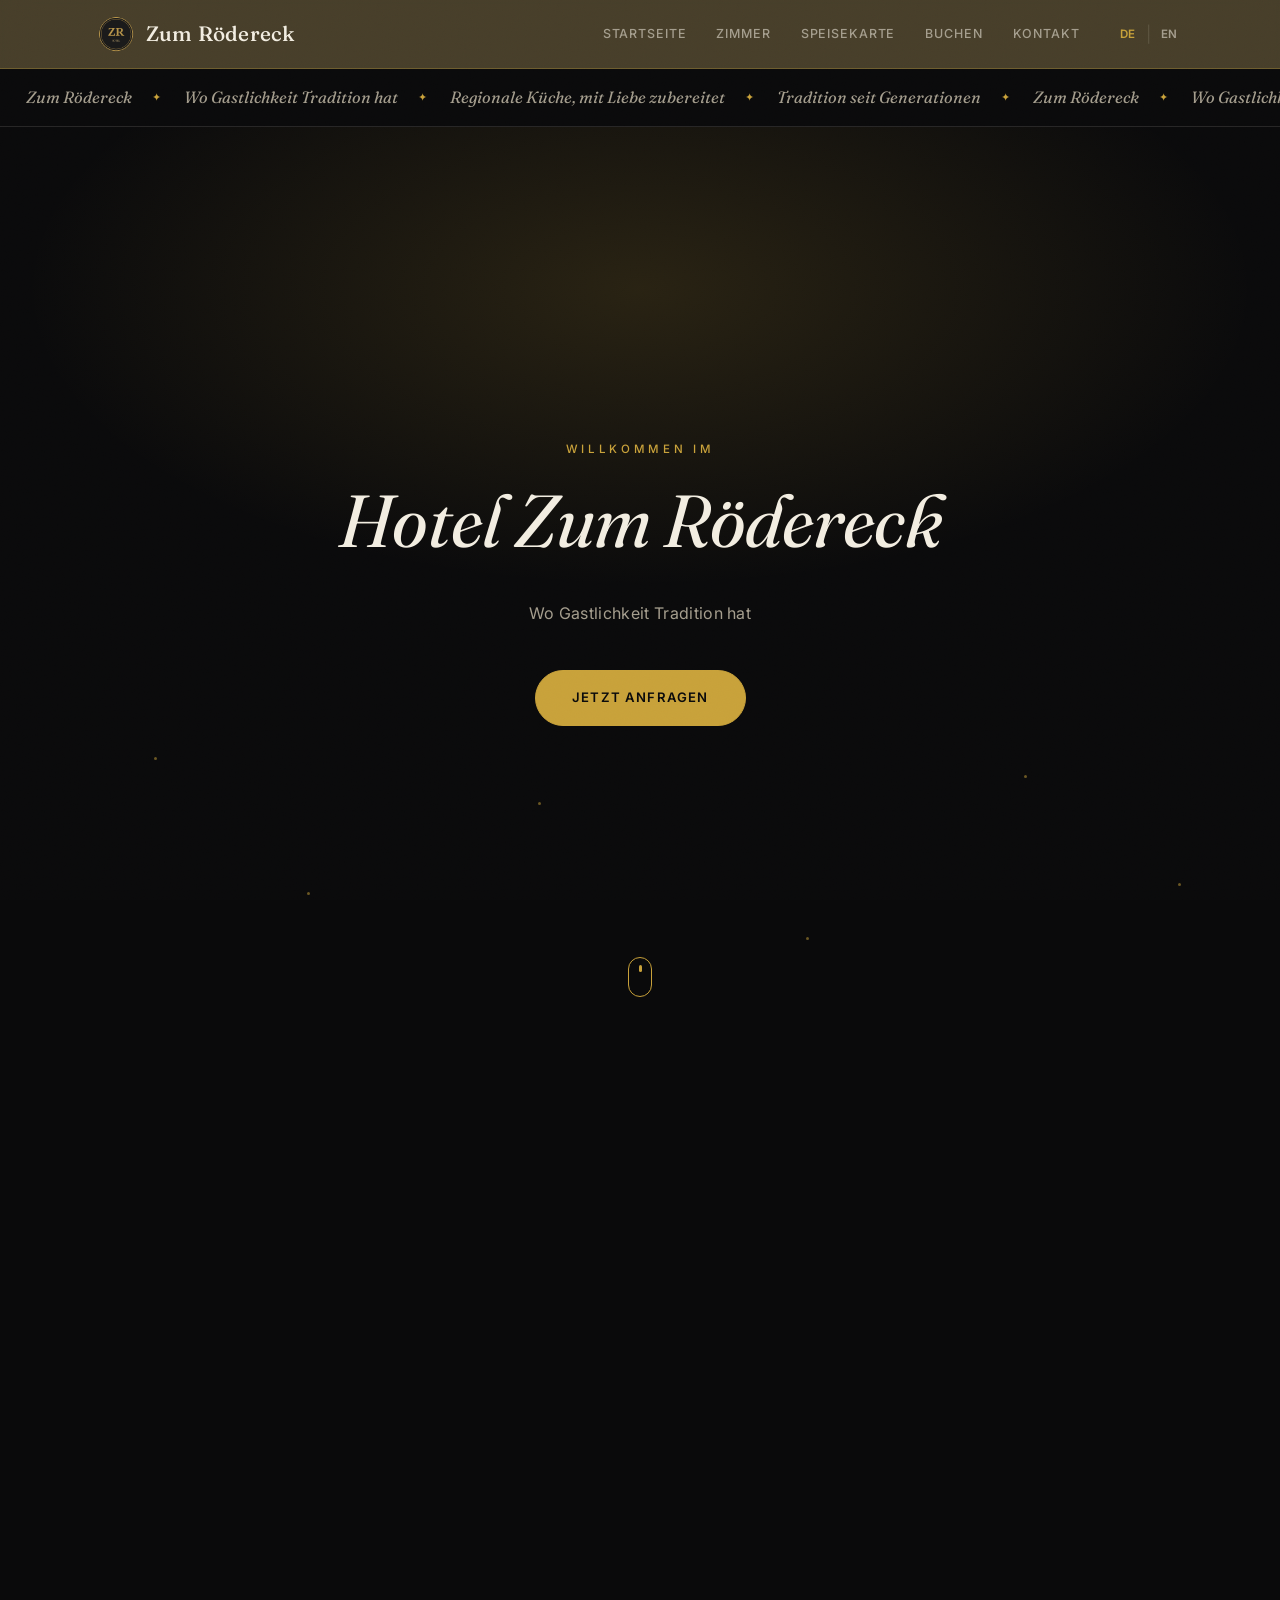
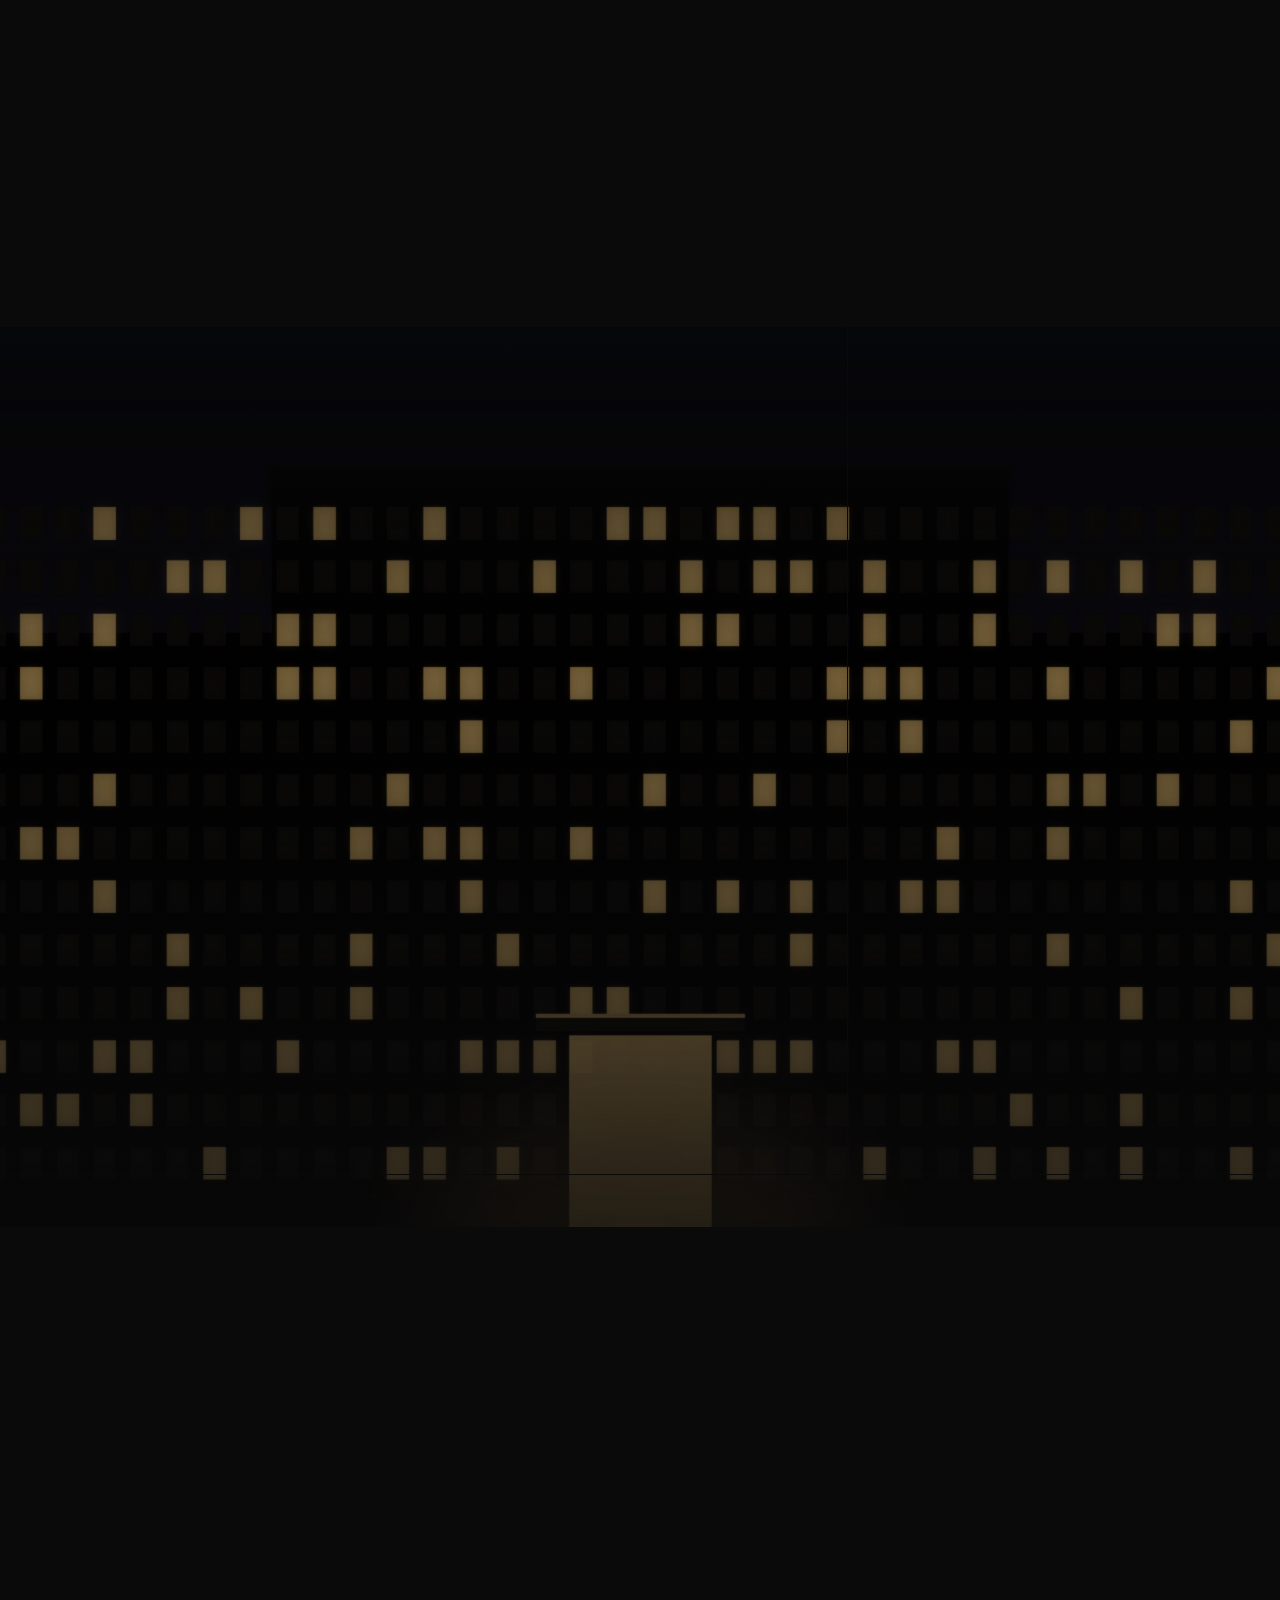
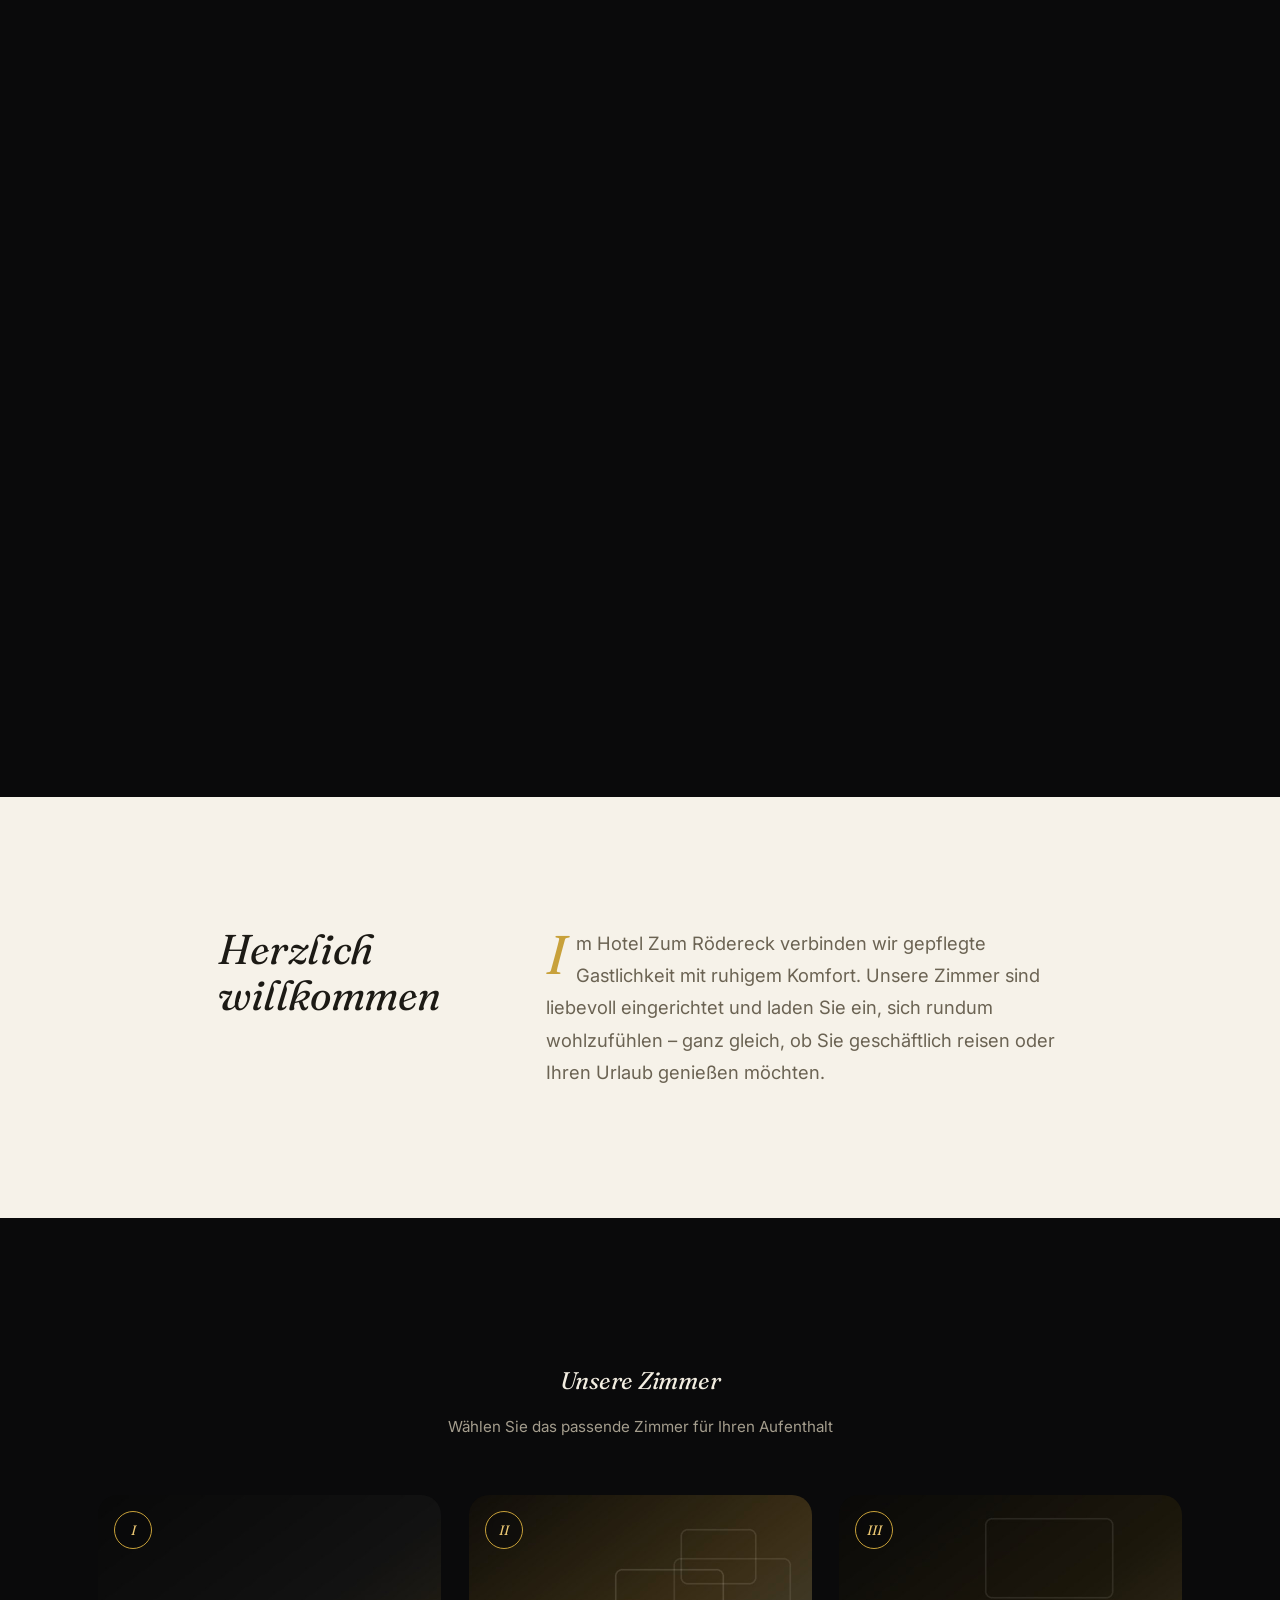
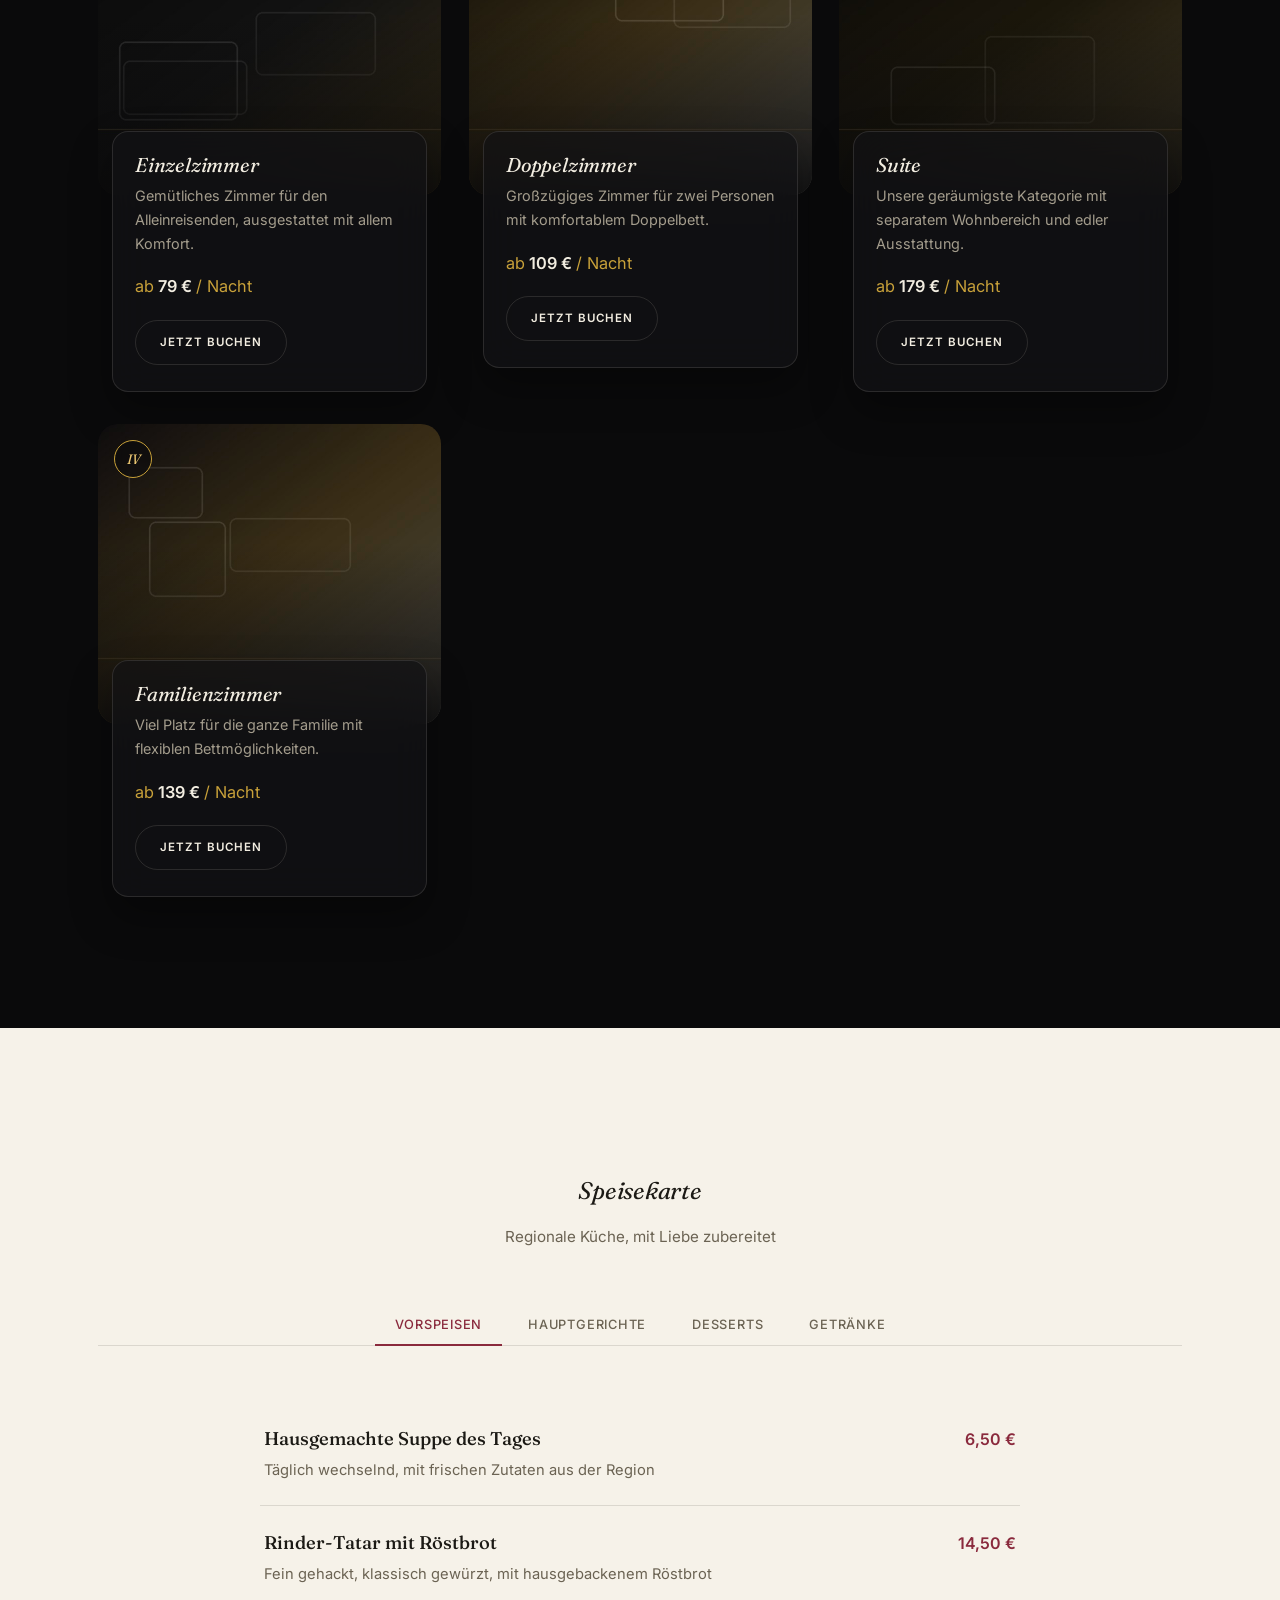
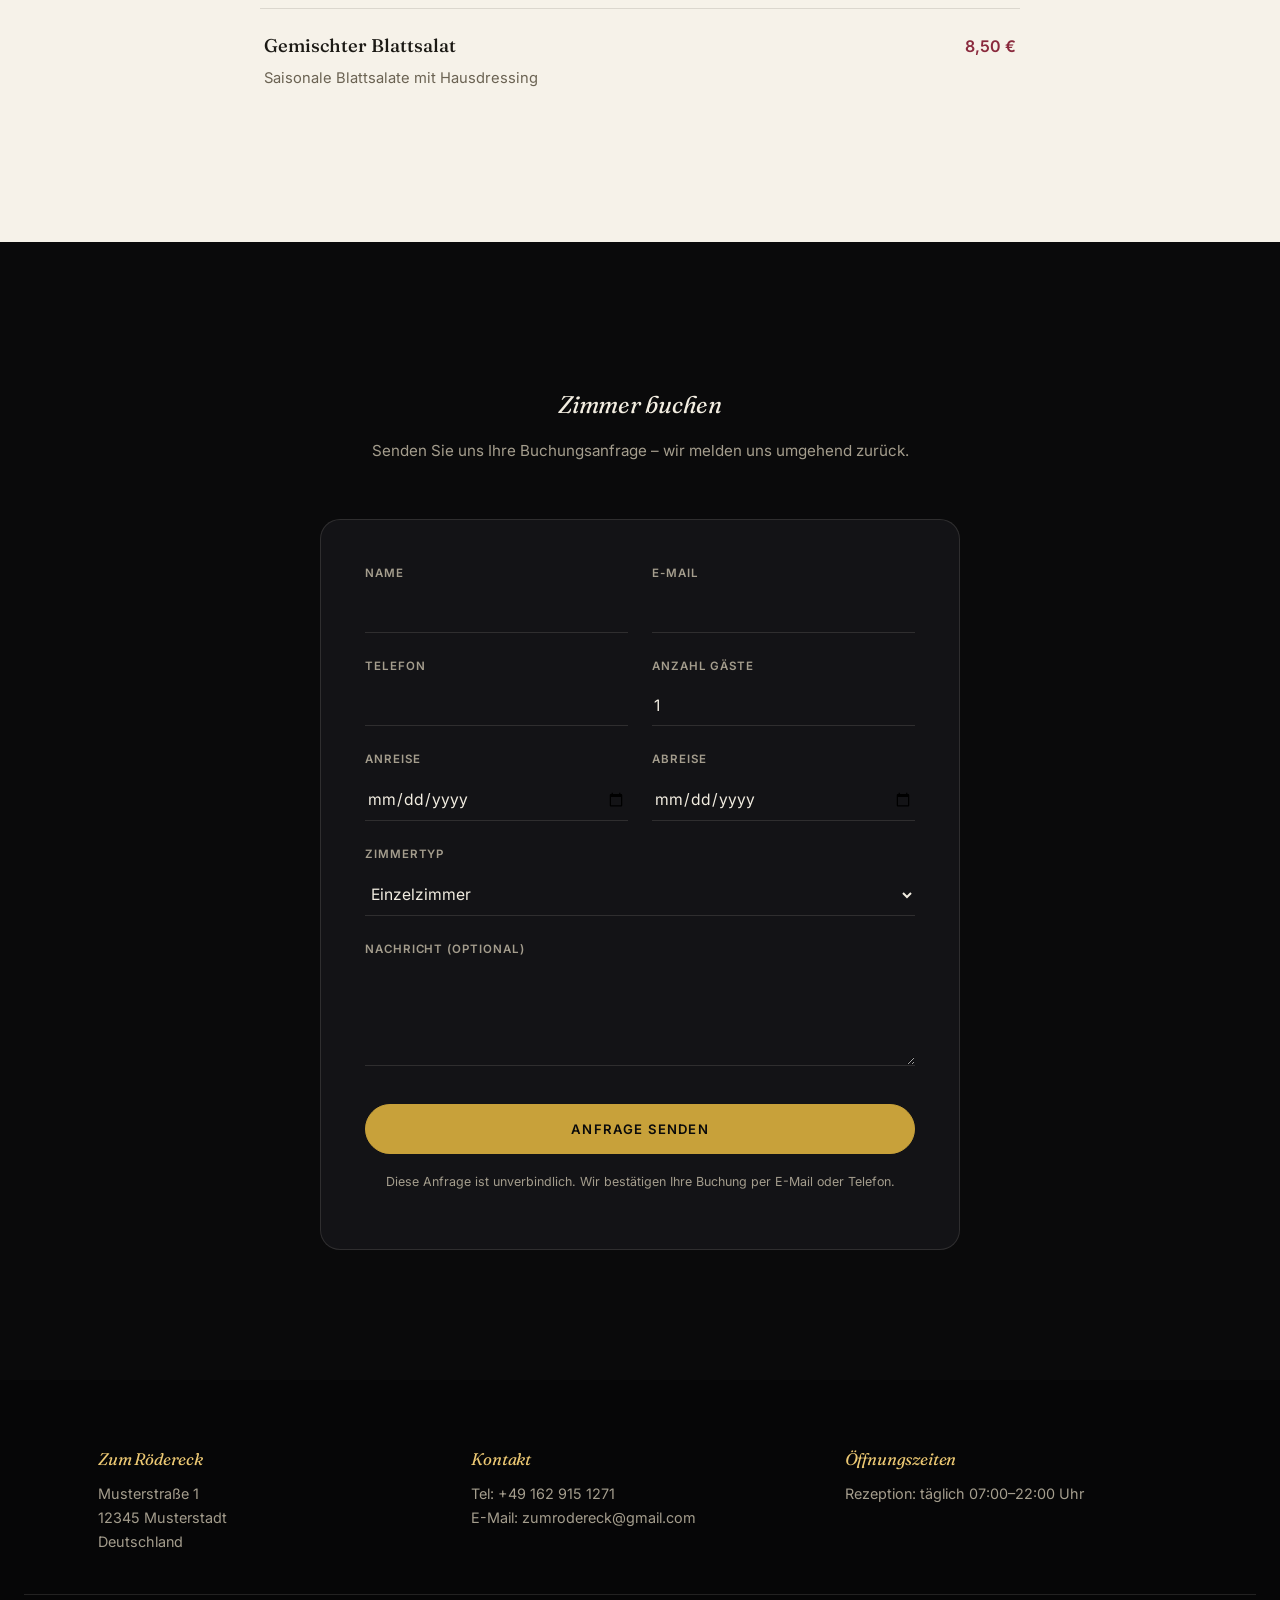
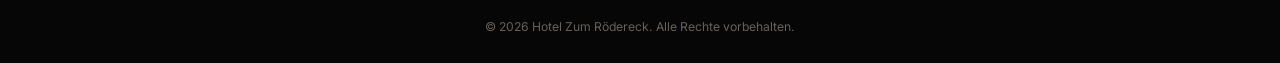
<file: index.html>
<!DOCTYPE html>
<html lang="de">
<head>
<meta charset="UTF-8">
<meta name="viewport" content="width=device-width, initial-scale=1.0">
<title data-de="Zum Rödereck – Hotel" data-en="Zum Rödereck – Hotel">Zum Rödereck – Hotel</title>
<!-- Favicon -->
<link rel="icon" href="favicon.ico" sizes="any">
<link rel="icon" type="image/svg+xml" href="favicon.svg">
<link rel="icon" type="image/png" sizes="32x32" href="favicon-32.png">
<link rel="icon" type="image/png" sizes="16x16" href="favicon-16.png">
<link rel="apple-touch-icon" sizes="180x180" href="apple-touch-icon.png">

<link rel="preconnect" href="https://fonts.googleapis.com">
<link rel="preconnect" href="https://fonts.gstatic.com" crossorigin>
<link href="https://fonts.googleapis.com/css2?family=Fraunces:ital,opsz,wght@0,9..144,400;0,9..144,500;0,9..144,600;1,9..144,400;1,9..144,500&family=Inter:wght@400;500;600;700&display=swap" rel="stylesheet">
<style>
/* =========================================================
   Zum Rödereck — Design tokens
   Modern-luxury: near-black ink, sharp brass accent, warm
   paper for breathing sections. Fraunces (display/italic
   accent) + Inter (body/UI).
   ========================================================= */
:root {
  --ink:        #0a0a0b;
  --ink-2:      #131316;
  --ink-3:      #1c1c20;
  --paper:      #f6f2e9;
  --paper-2:    #eee7d8;
  --white:      #ffffff;

  --gold:       #c8a13a;
  --gold-hi:    #ecc873;
  --gold-dim:   #8a7128;

  /* secondary accent — marks the culinary sections apart from the stay */
  --wine:       #8a2a3d;
  --wine-hi:    #c65a6f;
  --wine-dim:   #5c1c29;

  /* scoped accent, redefined inside .menu / .menu-zoom */
  --accent:     var(--gold);
  --accent-hi:  var(--gold-hi);
  --accent-dim: var(--gold-dim);

  --text-on-ink:       #f2ede1;
  --text-on-ink-muted: #a49d8d;
  --text-on-paper:     #1c1a15;
  --text-on-paper-muted: #6b6353;

  --line-on-ink:   rgba(242,237,225,0.12);
  --line-on-paper: rgba(28,26,21,0.12);

  --radius: 20px;
  --radius-pill: 999px;
  --ease: cubic-bezier(0.22, 1, 0.36, 1);
}

/* ===== Film grain overlay ===== */
.grain {
  position: fixed;
  inset: 0;
  z-index: 300;
  pointer-events: none;
  opacity: 0.045;
  mix-blend-mode: overlay;
  background-image: url("data:image/svg+xml,%3Csvg xmlns='http://www.w3.org/2000/svg' width='180' height='180'%3E%3Cfilter id='n'%3E%3CfeTurbulence type='fractalNoise' baseFrequency='0.85' numOctaves='2' stitchTiles='stitch'/%3E%3C/filter%3E%3Crect width='100%25' height='100%25' filter='url(%23n)'/%3E%3C/svg%3E");
  background-size: 180px 180px;
}

/* ===== Custom cursor (fine-pointer devices only, see JS) ===== */
.cursor-dot,
.cursor-ring {
  position: fixed;
  top: 0;
  left: 0;
  border-radius: 50%;
  pointer-events: none;
  z-index: 9999;
  transform: translate(-100px, -100px);
}
.cursor-dot {
  width: 6px;
  height: 6px;
  margin: -3px 0 0 -3px;
  background: var(--gold);
}
.cursor-ring {
  width: 34px;
  height: 34px;
  margin: -17px 0 0 -17px;
  border: 1px solid var(--gold);
  transition: width 0.25s var(--ease), height 0.25s var(--ease), margin 0.25s var(--ease), background 0.25s var(--ease);
}
.cursor-ring.is-grown {
  width: 60px;
  height: 60px;
  margin: -30px 0 0 -30px;
  background: rgba(200,161,58,0.12);
}
body.custom-cursor a,
body.custom-cursor button,
body.custom-cursor input,
body.custom-cursor select,
body.custom-cursor textarea,
body.custom-cursor .room-card { cursor: none; }

/* ===== Marquee ticker ===== */
.marquee {
  background: var(--ink);
  border-bottom: 1px solid var(--line-on-ink);
  overflow: hidden;
  padding: 15px 0;
}
.marquee-track {
  display: flex;
  width: max-content;
  animation: marqueeScroll 32s linear infinite;
}
.marquee-item {
  font-family: 'Fraunces', serif;
  font-style: italic;
  font-weight: 400;
  font-size: 1.02rem;
  color: var(--text-on-ink-muted);
  white-space: nowrap;
  padding: 0 26px;
  position: relative;
}
.marquee-item::after {
  content: "✦";
  position: absolute;
  right: -3px;
  top: 50%;
  transform: translateY(-50%);
  font-style: normal;
  font-size: 0.7rem;
  color: var(--gold);
}
@keyframes marqueeScroll {
  from { transform: translateX(0); }
  to   { transform: translateX(-50%); }
}
@media (prefers-reduced-motion: reduce) {
  .marquee-track { animation: none; overflow-x: auto; }
}

/* ===== Hero ambient particles ===== */
.hero-particles { position: absolute; inset: 0; z-index: 1; pointer-events: none; overflow: hidden; }
.hero-particles span {
  position: absolute;
  width: 3px;
  height: 3px;
  border-radius: 50%;
  background: var(--gold);
  opacity: 0.5;
  animation: particleFloat linear infinite;
}
.hero-particles span:nth-child(1) { left: 12%; top: 70%; animation-duration: 14s; animation-delay: 0s; }
.hero-particles span:nth-child(2) { left: 24%; top: 85%; animation-duration: 18s; animation-delay: 2s; }
.hero-particles span:nth-child(3) { left: 42%; top: 75%; animation-duration: 12s; animation-delay: 4s; }
.hero-particles span:nth-child(4) { left: 63%; top: 90%; animation-duration: 20s; animation-delay: 1s; }
.hero-particles span:nth-child(5) { left: 80%; top: 72%; animation-duration: 16s; animation-delay: 5s; }
.hero-particles span:nth-child(6) { left: 92%; top: 84%; animation-duration: 13s; animation-delay: 3s; }
@keyframes particleFloat {
  0%   { transform: translateY(0) translateX(0); opacity: 0; }
  10%  { opacity: 0.6; }
  90%  { opacity: 0.3; }
  100% { transform: translateY(-92vh) translateX(24px); opacity: 0; }
}
@media (prefers-reduced-motion: reduce) {
  .hero-particles { display: none; }
}

/* ===== Kinetic hero title ===== */
.hero-title {
  font-family: 'Fraunces', serif;
  font-style: italic;
  font-weight: 400;
  font-size: clamp(2.6rem, 6.4vw, 4.6rem);
  margin: 0 0 22px;
  color: var(--text-on-ink);
  position: relative;
  z-index: 2;
}
.kinetic-word { display: inline-block; }
.kinetic-char {
  display: inline-block;
  opacity: 0;
  transform: translateY(65%) rotate(6deg);
  animation: kineticIn 0.85s var(--ease) forwards;
  animation-delay: calc(0.2s + (var(--ci, 0) * 0.028s));
}
@keyframes kineticIn { to { opacity: 1; transform: translateY(0) rotate(0deg); } }
@media (prefers-reduced-motion: reduce) {
  .kinetic-char { animation: none; opacity: 1; transform: none; }
}

* { box-sizing: border-box; }
html { scroll-behavior: smooth; }

body {
  margin: 0;
  font-family: 'Inter', -apple-system, sans-serif;
  font-weight: 400;
  color: var(--text-on-paper);
  background: var(--paper);
  line-height: 1.65;
  -webkit-font-smoothing: antialiased;
}

h1, h2, h3 {
  font-family: 'Fraunces', Georgia, serif;
  font-weight: 500;
  letter-spacing: -0.01em;
  line-height: 1.1;
}

.container { max-width: 1140px; margin: 0 auto; padding: 0 28px; }

a { text-decoration: none; color: inherit; }

::selection { background: var(--gold); color: var(--ink); }

:focus-visible {
  outline: 2px solid var(--gold);
  outline-offset: 3px;
}

.hero-eyebrow,
.menu-zoom-eyebrow {
  font-family: 'Inter', sans-serif;
  font-weight: 500;
}

.btn {
  display: inline-block;
  padding: 16px 36px;
  border-radius: var(--radius-pill);
  font-family: 'Inter', sans-serif;
  font-size: 0.82rem;
  font-weight: 600;
  letter-spacing: 0.09em;
  text-transform: uppercase;
  cursor: pointer;
  border: 1px solid transparent;
  transition: background 0.3s var(--ease), border-color 0.3s var(--ease), color 0.3s var(--ease), box-shadow 0.3s var(--ease), transform 0.35s var(--ease);
}

.btn-gold {
  background: var(--gold);
  color: var(--ink);
  border-color: var(--gold);
  will-change: transform;
}
.btn-gold:hover {
  background: var(--gold-hi);
  border-color: var(--gold-hi);
  box-shadow: 0 14px 30px rgba(200,161,58,0.28);
}

.btn-outline {
  background: transparent;
  color: inherit;
  border-color: currentColor;
  font-size: 0.72rem;
  padding: 12px 24px;
  border-radius: var(--radius-pill);
}
.btn-outline:hover {
  background: var(--accent, var(--gold));
  border-color: var(--accent, var(--gold));
  color: var(--ink);
  transform: translateY(-2px);
}

.site-header {
  position: -webkit-sticky;
  position: sticky;
  top: 0;
  /* gold tint layered over a dark translucent base:
     stays gold-toned everywhere, keeps nav text legible */
  background:
    linear-gradient(rgba(200,161,58,0.20), rgba(200,161,58,0.20)),
    rgba(10,10,11,0.88);
  -webkit-backdrop-filter: blur(14px) saturate(140%);
  backdrop-filter: blur(14px) saturate(140%);
  border-bottom: 1px solid rgba(200,161,58,0.30);
  z-index: 100;
}

.header-inner {
  max-width: 1140px;
  margin: 0 auto;
  display: flex;
  align-items: center;
  justify-content: space-between;
  padding: 16px 28px;
}

.logo {
  display: flex;
  align-items: center;
  gap: 12px;
  font-family: 'Fraunces', serif;
  font-size: 1.3rem;
  font-weight: 500;
  letter-spacing: 0.01em;
  color: var(--text-on-ink);
}

.logo-img { width: 36px; height: 36px; object-fit: contain; }

.main-nav { display: flex; align-items: center; gap: 30px; }

.main-nav a {
  font-family: 'Inter', sans-serif;
  font-size: 0.78rem;
  font-weight: 500;
  letter-spacing: 0.07em;
  text-transform: uppercase;
  color: var(--text-on-ink-muted);
  position: relative;
  transition: color 0.25s ease;
}
.main-nav a::after {
  content: "";
  position: absolute;
  left: 0;
  bottom: -8px;
  width: 0;
  height: 1px;
  background: var(--gold);
  transition: width 0.3s var(--ease);
}
.main-nav a:hover { color: var(--text-on-ink); }
.main-nav a:hover::after { width: 100%; }

.lang-switch { display: flex; align-items: center; gap: 6px; margin-left: 6px; }

.lang-btn {
  background: none;
  border: none;
  font-family: 'Inter', sans-serif;
  font-size: 0.72rem;
  font-weight: 600;
  letter-spacing: 0.05em;
  cursor: pointer;
  color: var(--text-on-ink-muted);
  padding: 2px 4px;
}
.lang-btn.active { color: var(--gold); }
.lang-sep { color: var(--line-on-ink); }

.nav-toggle {
  display: none;
  flex-direction: column;
  gap: 5px;
  background: none;
  border: none;
  cursor: pointer;
}
.nav-toggle span { width: 22px; height: 1.5px; background: var(--text-on-ink); }

.hero-scroll {
  position: relative;
  height: 200vh;
  height: calc(var(--vh, 1vh) * 200);
  background: var(--ink);
}

.hero-sticky {
  position: -webkit-sticky;
  position: sticky;
  top: 0;
  height: 100vh;
  height: calc(var(--vh, 1vh) * 100);
  overflow: hidden;
  display: flex;
  align-items: center;
  justify-content: center;
  text-align: center;
  background:
    radial-gradient(ellipse 80% 55% at calc(50% + var(--mx, 0px)) calc(18% + var(--my, 0px)), rgba(200,161,58,0.16), transparent 60%),
    var(--ink);
}

.hero-info-layer,
.hero-logo-layer {
  position: absolute;
  inset: 0;
  display: flex;
  flex-direction: column;
  align-items: center;
  justify-content: center;
  padding: 0 24px;
  will-change: opacity, transform;
}

.hero-info-layer { max-width: 760px; margin: 0 auto; }

.hero-anim {
  opacity: 0;
  transform: translateY(26px);
  animation: heroFadeUp 1s var(--ease) forwards;
  animation-delay: var(--d, 0s);
}

.hero-eyebrow {
  color: var(--gold);
  letter-spacing: 0.32em;
  text-transform: uppercase;
  font-size: 0.72rem;
  margin-bottom: 22px;
}

.hero-subtitle {
  font-family: 'Inter', sans-serif;
  color: var(--text-on-ink-muted);
  font-size: 1rem;
  letter-spacing: 0.02em;
  margin-bottom: 44px;
}

.hero-logo-layer { opacity: 0; transform: scale(0.55); }

.hero-logo-img {
  width: 190px;
  height: 190px;
  filter: drop-shadow(0 18px 40px rgba(0,0,0,0.5));
}

.hero-logo-caption {
  margin-top: 22px;
  font-family: 'Fraunces', serif;
  font-style: italic;
  color: var(--gold-hi);
  letter-spacing: 0.02em;
  font-size: 1.05rem;
}

.scroll-cue {
  position: absolute;
  bottom: 30px;
  left: 50%;
  transform: translateX(-50%);
  z-index: 2;
  width: 24px;
  height: 40px;
  border: 1px solid var(--gold);
  border-radius: 14px;
}
.scroll-cue span {
  position: absolute;
  top: 7px;
  left: 50%;
  width: 3px;
  height: 7px;
  margin-left: -1.5px;
  background: var(--gold);
  border-radius: 2px;
  animation: scrollCue 1.6s ease infinite;
}

@keyframes heroFadeUp { to { opacity: 1; transform: translateY(0); } }
@keyframes scrollCue {
  0% { opacity: 1; top: 7px; }
  70% { opacity: 0; top: 20px; }
  100% { opacity: 0; top: 20px; }
}

.zoom-scroll {
  position: relative;
  height: 230vh;
  height: calc(var(--vh, 1vh) * 230);
  background: var(--ink);
}

.zoom-sticky {
  position: -webkit-sticky;
  position: sticky;
  top: 0;
  height: 100vh;
  height: calc(var(--vh, 1vh) * 100);
  overflow: hidden;
}

.zoom-media { position: absolute; inset: 0; }

.zoom-img {
  position: absolute;
  inset: 0;
  background-size: cover;
  background-position: center;
  will-change: transform, opacity;
  transform-origin: center center;
}

.zoom-img-exterior { z-index: 1; transform: scale(1); filter: saturate(1.05) contrast(1.05); }
.zoom-img-interior { z-index: 2; opacity: 0; transform: scale(1.15); filter: saturate(1.05) contrast(1.05); }

.zoom-vignette {
  position: absolute;
  inset: 0;
  z-index: 3;
  background: linear-gradient(180deg, rgba(10,10,11,0.55) 0%, rgba(10,10,11,0.05) 38%, rgba(10,10,11,0.7) 100%);
  pointer-events: none;
}

.zoom-caption { position: absolute; left: 7%; bottom: 12%; z-index: 4; max-width: 480px; }

.zoom-caption-line {
  position: absolute;
  bottom: 0;
  left: 0;
  margin: 0;
  font-family: 'Fraunces', serif;
  font-style: italic;
  font-weight: 400;
  color: var(--text-on-ink);
  font-size: 1.8rem;
  opacity: 0;
  transform: translateY(16px);
  transition: opacity 0.6s var(--ease), transform 0.6s var(--ease);
}
.zoom-caption-line.active { opacity: 1; transform: translateY(0); }

.menu-zoom {
  position: relative;
  height: 340vh;
  height: calc(var(--vh, 1vh) * 340);
  background: var(--ink);
  --accent: var(--wine-hi);
  --accent-hi: var(--wine-hi);
  --accent-dim: var(--wine-dim);
}

.menu-zoom-sticky {
  position: -webkit-sticky;
  position: sticky;
  top: 0;
  height: 100vh;
  height: calc(var(--vh, 1vh) * 100);
  overflow: hidden;
  display: flex;
  align-items: center;
  justify-content: center;
}

.menu-zoom-bg {
  position: absolute;
  inset: -20%;
  z-index: 1;
  background:
    radial-gradient(circle at 28% 32%, rgba(138,42,61,0.42), transparent 58%),
    radial-gradient(circle at 72% 68%, rgba(198,90,111,0.22), transparent 55%);
  filter: blur(60px);
  will-change: transform;
  transform: scale(1) rotate(0deg);
}

.menu-zoom-eyebrow {
  position: absolute;
  top: 13%;
  left: 50%;
  z-index: 5;
  transform: translateX(-50%);
  color: var(--accent-hi);
  letter-spacing: 0.32em;
  text-transform: uppercase;
  font-size: 0.72rem;
  margin: 0;
}

.menu-zoom-phase {
  position: absolute;
  inset: 0;
  z-index: 4;
  display: flex;
  flex-direction: column;
  align-items: center;
  justify-content: center;
  text-align: center;
  opacity: 0;
  transform: scale(0.6);
  will-change: transform, opacity, filter;
  pointer-events: none;
  padding: 0 24px;
}

.menu-zoom-num {
  display: block;
  font-family: 'Fraunces', serif;
  font-style: italic;
  font-size: 1.1rem;
  letter-spacing: 0.08em;
  color: var(--accent-hi);
  margin-bottom: 18px;
}

.menu-zoom-phase h3 {
  font-family: 'Fraunces', serif;
  font-style: italic;
  font-weight: 400;
  font-size: clamp(2.4rem, 7vw, 5rem);
  color: var(--text-on-ink);
  margin: 0;
}

.menu-zoom-cue { z-index: 5; }

.reveal {
  opacity: 0;
  transform: translateY(30px);
  transition: opacity 0.8s var(--ease), transform 0.8s var(--ease);
}
.reveal.in-view { opacity: 1; transform: translateY(0); }

.intro {
  padding: 130px 24px;
  background: var(--paper);
  position: relative;
}
.intro .container {
  max-width: 900px;
  display: grid;
  grid-template-columns: minmax(240px, 280px) 1fr;
  gap: 48px;
  align-items: start;
}
.intro h2 {
  font-style: italic;
  font-weight: 400;
  font-size: clamp(2rem, 4vw, 2.6rem);
  margin: 0;
  color: var(--text-on-paper);
  overflow-wrap: break-word;
  hyphens: auto;
  position: sticky;
  top: 120px;
}
.intro p {
  margin: 0;
  color: var(--text-on-paper-muted);
  font-size: 1.15rem;
  line-height: 1.75;
}
.intro p::first-letter {
  font-family: 'Fraunces', serif;
  font-style: italic;
  font-size: 3.4rem;
  float: left;
  line-height: 0.8;
  padding: 6px 10px 0 0;
  color: var(--gold);
}

.rooms { background: var(--ink); padding: 130px 24px; position: relative; }

.rooms h2, .booking h2 { text-align: center; }
.rooms h2 {
  color: var(--text-on-ink);
  font-style: italic;
  font-weight: 400;
  text-align: center;
}
.rooms .section-sub { color: var(--text-on-ink-muted); }

.section-sub {
  text-align: center;
  font-family: 'Inter', sans-serif;
  color: var(--text-on-paper-muted);
  font-size: 0.95rem;
  margin-top: 10px;
  margin-bottom: 56px;
}

.room-grid {
  display: grid;
  grid-template-columns: repeat(auto-fit, minmax(260px, 1fr));
  gap: 32px 28px;
}

.room-grid .room-card:nth-child(1) { transition-delay: 0s; }
.room-grid .room-card:nth-child(2) { transition-delay: 0.1s; }
.room-grid .room-card:nth-child(3) { transition-delay: 0.2s; }
.room-grid .room-card:nth-child(4) { transition-delay: 0.3s; }

.room-grid .room-card:nth-child(1) .room-image::before { content: "I"; }
.room-grid .room-card:nth-child(2) .room-image::before { content: "II"; }
.room-grid .room-card:nth-child(3) .room-image::before { content: "III"; }
.room-grid .room-card:nth-child(4) .room-image::before { content: "IV"; }

/* tilt-on-hover glass card: JS sets the rotateX/rotateY, CSS supplies depth */
.room-card {
  position: relative;
  border-radius: var(--radius);
  transition: opacity 0.8s var(--ease), transform 0.5s var(--ease);
  transform-style: preserve-3d;
  will-change: transform;
}

.room-image {
  position: relative;
  height: 300px;
  background: var(--ink);
  overflow: hidden;
  border-radius: var(--radius);
}
.room-image img {
  width: 100%;
  height: 100%;
  object-fit: cover;
  display: block;
  transition: transform 0.7s var(--ease);
  filter: saturate(1.05);
}
.room-card:hover .room-image img { transform: scale(1.1); }

.room-image::after {
  content: "";
  position: absolute;
  inset: 0;
  background: linear-gradient(180deg, rgba(10,10,11,0) 40%, rgba(10,10,11,0.85) 100%);
  pointer-events: none;
}

.room-image::before {
  position: absolute;
  top: 16px;
  left: 16px;
  z-index: 2;
  width: 36px;
  height: 36px;
  display: flex;
  align-items: center;
  justify-content: center;
  border: 1px solid var(--gold);
  border-radius: 50%;
  background: rgba(10,10,11,0.55);
  -webkit-backdrop-filter: blur(4px);
  backdrop-filter: blur(4px);
  font-family: 'Fraunces', serif;
  font-style: italic;
  font-size: 0.85rem;
  color: var(--gold-hi);
}

.room-image.img-missing {
  background: linear-gradient(135deg, var(--ink) 0%, var(--ink-3) 60%, var(--gold-dim) 100%);
}
.room-image.img-missing::after {
  content: "Foto folgt";
  display: flex;
  align-items: center;
  justify-content: center;
  color: var(--gold-hi);
  font-family: 'Inter', sans-serif;
  font-size: 0.8rem;
  letter-spacing: 0.08em;
  text-transform: uppercase;
  background: none;
}

/* glass panel overlapping the bottom of the image */
.room-body {
  position: relative;
  z-index: 2;
  margin: -64px 14px 0;
  padding: 22px 22px 26px;
  background: rgba(19,19,22,0.72);
  border: 1px solid var(--line-on-ink);
  border-radius: 16px;
  -webkit-backdrop-filter: blur(18px) saturate(140%);
  backdrop-filter: blur(18px) saturate(140%);
  box-shadow: 0 20px 40px rgba(0,0,0,0.35);
  transition: box-shadow 0.4s var(--ease), border-color 0.4s var(--ease);
}
.room-card:hover .room-body {
  border-color: var(--gold-dim);
  box-shadow: 0 28px 56px rgba(0,0,0,0.5);
}

.room-body h3 {
  margin: 0 0 8px;
  font-size: 1.25rem;
  font-style: italic;
  font-weight: 400;
  color: var(--text-on-ink);
}
.room-body p {
  color: var(--text-on-ink-muted);
  font-family: 'Inter', sans-serif;
  font-size: 0.9rem;
  margin: 0 0 18px;
}

.room-price {
  color: var(--text-on-ink) !important;
  font-family: 'Inter', sans-serif;
  font-weight: 600 !important;
  font-size: 1.02rem !important;
  margin-bottom: 20px !important;
}
.room-price span { color: var(--gold); font-weight: 400; }

.room-body .btn-outline { color: var(--text-on-ink); border-color: var(--line-on-ink); }
.room-body .btn-outline:hover { color: var(--ink); border-color: var(--gold); }

.menu {
  padding: 130px 24px;
  background: var(--paper);
  --accent: var(--wine);
  --accent-hi: var(--wine-hi);
  --accent-dim: var(--wine-dim);
}

.menu h2, .booking h2 { text-align: center; }
.menu h2 { font-style: italic; font-weight: 400; }

.menu-tabs {
  display: flex;
  justify-content: center;
  flex-wrap: wrap;
  gap: 6px;
  margin-bottom: 56px;
  border-bottom: 1px solid var(--line-on-paper);
}

.menu-tab {
  background: transparent;
  border: none;
  border-bottom: 2px solid transparent;
  padding: 12px 20px;
  margin-bottom: -1px;
  font-family: 'Inter', sans-serif;
  font-size: 0.8rem;
  font-weight: 500;
  letter-spacing: 0.06em;
  text-transform: uppercase;
  color: var(--text-on-paper-muted);
  cursor: pointer;
  transition: color 0.25s ease, border-color 0.25s ease;
}
.menu-tab:hover { color: var(--text-on-paper); }
.menu-tab.active { color: var(--accent); border-bottom-color: var(--accent); }

.menu-panels { max-width: 760px; margin: 0 auto; perspective: 1200px; }

.menu-panel { display: none; }
.menu-panel.active {
  display: block;
  animation: menuPanelZoom 0.6s var(--ease);
}

@keyframes menuPanelZoom {
  from { opacity: 0; transform: scale(0.96) translateY(10px); }
  to   { opacity: 1; transform: scale(1) translateY(0); }
}

.menu-item {
  display: flex;
  flex-direction: column;
  gap: 4px;
  padding: 22px 4px;
  border-bottom: 1px solid var(--line-on-paper);
  transition: transform 0.3s ease;
}
.menu-item:last-child { border-bottom: none; }

.menu-item-head { display: flex; align-items: baseline; justify-content: space-between; gap: 16px; }
.menu-item-head h4 {
  margin: 0;
  font-family: 'Fraunces', serif;
  font-size: 1.15rem;
  font-weight: 500;
  font-style: normal;
  color: var(--text-on-paper);
}

.menu-item-price {
  flex-shrink: 0;
  font-family: 'Inter', sans-serif;
  color: var(--accent);
  font-weight: 600;
  white-space: nowrap;
}

.menu-item p { margin: 0; color: var(--text-on-paper-muted); font-size: 0.92rem; }

.booking { padding: 130px 24px; background: var(--ink); }
.booking h2 { color: var(--text-on-ink); font-style: italic; font-weight: 400; }
.booking .section-sub { color: var(--text-on-ink-muted); }

.booking-form {
  max-width: 640px;
  margin: 0 auto;
  background: var(--ink-2);
  border: 1px solid var(--line-on-ink);
  border-radius: var(--radius);
  padding: 44px;
}

.form-row { display: grid; grid-template-columns: 1fr 1fr; gap: 24px; }

.form-group { margin-bottom: 24px; }

.form-group label {
  display: block;
  font-family: 'Inter', sans-serif;
  font-size: 0.72rem;
  font-weight: 600;
  letter-spacing: 0.08em;
  text-transform: uppercase;
  margin-bottom: 10px;
  color: var(--text-on-ink-muted);
}

.form-group input,
.form-group select,
.form-group textarea {
  width: 100%;
  padding: 10px 2px;
  border: none;
  border-bottom: 1px solid var(--line-on-ink);
  border-radius: 0;
  font-family: 'Inter', sans-serif;
  font-size: 0.98rem;
  background: transparent;
  color: var(--text-on-ink);
}

.form-group select { cursor: pointer; }
.form-group select option { background: var(--ink-2); color: var(--text-on-ink); }

.form-group input:focus,
.form-group select:focus,
.form-group textarea:focus {
  outline: none;
  border-bottom-color: var(--gold);
}

.booking-form .btn { width: 100%; margin-top: 6px; }

.form-note {
  color: var(--text-on-ink-muted);
  font-family: 'Inter', sans-serif;
  font-size: 0.78rem;
  text-align: center;
  margin-top: 18px;
}

.form-success {
  color: var(--gold-hi);
  font-family: 'Inter', sans-serif;
  font-size: 0.95rem;
  text-align: center;
  margin-top: 18px;
  font-weight: 600;
}

.site-footer { background: #060607; color: var(--text-on-ink); padding: 70px 24px 26px; }

.footer-grid {
  display: grid;
  grid-template-columns: repeat(auto-fit, minmax(200px, 1fr));
  gap: 36px;
  margin-bottom: 40px;
}

.footer-grid h3 {
  font-family: 'Fraunces', serif;
  font-style: italic;
  font-weight: 400;
  color: var(--gold-hi);
  font-size: 1.05rem;
  margin: 0 0 14px;
}

.footer-grid p { color: var(--text-on-ink-muted); font-family: 'Inter', sans-serif; font-size: 0.9rem; margin: 0; }

.copyright {
  text-align: center;
  font-family: 'Inter', sans-serif;
  font-size: 0.76rem;
  color: #66605a;
  border-top: 1px solid var(--line-on-ink);
  padding-top: 22px;
  margin: 0;
}

@media (max-width: 800px) {
  .nav-toggle { display: flex; }

  .main-nav {
    position: absolute;
    top: 100%;
    left: 0;
    right: 0;
    background: rgba(10,10,11,0.98);
    flex-direction: column;
    align-items: flex-start;
    gap: 20px;
    padding: 22px 28px;
    border-bottom: 1px solid var(--line-on-ink);
    display: none;
  }
  .main-nav.open { display: flex; }

  .lang-switch { margin-left: 0; margin-top: 8px; }

  .hero-title { font-size: 2.4rem; }
  .hero-scroll { height: 170vh; height: calc(var(--vh, 1vh) * 170); }
  .hero-logo-img { width: 130px; height: 130px; }
  .zoom-scroll { height: 180vh; height: calc(var(--vh, 1vh) * 180); }
  .zoom-caption-line { font-size: 1.4rem; }
  .menu-zoom { height: 280vh; height: calc(var(--vh, 1vh) * 280); }

  .intro .container { grid-template-columns: 1fr; gap: 20px; }
  .intro h2 { position: static; }
  .intro { padding: 90px 24px; }

  .rooms, .menu, .booking { padding: 90px 24px; }

  .marquee-item { font-size: 0.9rem; padding: 0 18px; }
  .room-image { height: 240px; }
  .room-body { margin: -52px 10px 0; }
  .cursor-dot, .cursor-ring { display: none; }

  .menu-tabs { gap: 2px; }
  .menu-tab { padding: 10px 14px; font-size: 0.74rem; }
  .menu-item-head { flex-direction: column; align-items: flex-start; gap: 2px; }
  .form-row { grid-template-columns: 1fr; }
  .booking-form { padding: 30px 26px; }
}

@media (prefers-reduced-motion: reduce) {
  .scroll-cue span { animation: none; }
  .hero-anim { animation: none; opacity: 1; transform: none; }
  .reveal { transition: none; opacity: 1; transform: none; }
  .room-card:hover .room-image img { transform: none; }
  .hero-scroll { height: auto; }
  .hero-sticky { position: relative; height: auto; min-height: 90vh; padding: 90px 0; }
  .hero-info-layer { position: relative; opacity: 1 !important; transform: none !important; }
  .hero-logo-layer { position: relative; opacity: 1 !important; transform: none !important; margin-top: 40px; }
  .zoom-scroll { height: auto; }
  .zoom-sticky { position: relative; height: 70vh; }
  .zoom-img-exterior { transform: scale(1) !important; }
  .zoom-img-interior { opacity: 1 !important; transform: scale(1) !important; }

  .menu-zoom { height: auto; background: var(--ink); padding: 70px 24px; }
  .menu-zoom-sticky { position: relative; height: auto; display: block; }
  .menu-zoom-bg { display: none; }
  .menu-zoom-eyebrow { position: relative; top: 0; left: 0; transform: none; display: block; text-align: center; margin-bottom: 24px; }
  .menu-zoom-phase { position: relative; inset: auto; opacity: 1 !important; transform: none !important; padding: 18px 0; }
  .menu-zoom-cue { display: none; }
  .menu-panel.active { animation: none; }
  .menu-item:hover { transform: none; }

  .grain { display: none; }
  .cursor-dot, .cursor-ring { display: none; }
  .room-card, .room-card:hover { transform: none !important; }
  .btn-gold { transform: none !important; }
}

</style>
</head>
<body>

<div class="grain" aria-hidden="true"></div>

<header class="site-header">
  <div class="header-inner">
    <a href="#top" class="logo">
      <img src="[data-uri]" alt="Zum Rödereck Logo" class="logo-img">
      <span>Zum Rödereck</span>
    </a>

    <button class="nav-toggle" id="navToggle" aria-label="Menu">
      <span></span><span></span><span></span>
    </button>

    <nav class="main-nav" id="mainNav">
      <a href="#top" data-de="Startseite" data-en="Home">Startseite</a>
      <a href="#zimmer" data-de="Zimmer" data-en="Rooms">Zimmer</a>
      <a href="#menu-details" data-de="Speisekarte" data-en="Menu">Speisekarte</a>
      <a href="#buchen" data-de="Buchen" data-en="Booking">Buchen</a>
      <a href="#kontakt" data-de="Kontakt" data-en="Contact">Kontakt</a>
      <span class="lang-switch">
        <button class="lang-btn active" data-lang="de">DE</button>
        <span class="lang-sep">|</span>
        <button class="lang-btn" data-lang="en">EN</button>
      </span>
    </nav>
  </div>
</header>

<div class="marquee" aria-hidden="true">
  <div class="marquee-track">
    <span class="marquee-item">Zum Rödereck</span>
    <span class="marquee-item" data-de="Wo Gastlichkeit Tradition hat" data-en="Where hospitality is tradition">Wo Gastlichkeit Tradition hat</span>
    <span class="marquee-item" data-de="Regionale Küche, mit Liebe zubereitet" data-en="Regional cuisine, prepared with love">Regionale Küche, mit Liebe zubereitet</span>
    <span class="marquee-item" data-de="Tradition seit Generationen" data-en="Tradition for generations">Tradition seit Generationen</span>
    <span class="marquee-item">Zum Rödereck</span>
    <span class="marquee-item" data-de="Wo Gastlichkeit Tradition hat" data-en="Where hospitality is tradition">Wo Gastlichkeit Tradition hat</span>
    <span class="marquee-item" data-de="Regionale Küche, mit Liebe zubereitet" data-en="Regional cuisine, prepared with love">Regionale Küche, mit Liebe zubereitet</span>
    <span class="marquee-item" data-de="Tradition seit Generationen" data-en="Tradition for generations">Tradition seit Generationen</span>
  </div>
</div>

<section class="hero-scroll" id="top">
  <div class="hero-sticky">
    <div class="hero-particles" aria-hidden="true">
      <span></span><span></span><span></span><span></span><span></span><span></span>
    </div>

    <div class="hero-info-layer">
      <p class="hero-eyebrow hero-anim" style="--d:0s" data-de="Willkommen im" data-en="Welcome to">Willkommen im</p>
      <h1 class="hero-title" id="heroTitle">Hotel Zum Rödereck</h1>
      <p class="hero-subtitle hero-anim" style="--d:0.5s" data-de="Wo Gastlichkeit Tradition hat" data-en="Where hospitality is tradition">Wo Gastlichkeit Tradition hat</p>
      <a href="#buchen" class="btn btn-gold hero-anim" style="--d:0.65s" data-de="Jetzt anfragen" data-en="Enquire now">Jetzt anfragen</a>
    </div>

    <div class="hero-logo-layer">
      <img src="[data-uri]" alt="Zum Rödereck" class="hero-logo-img">
      <p class="hero-logo-caption" data-de="Tradition seit Generationen" data-en="Tradition for generations">Tradition seit Generationen</p>
    </div>

    <a href="#erleben" class="scroll-cue" aria-label="Scroll down"><span></span></a>
  </div>
</section>

<section class="zoom-scroll" id="erleben">
  <div class="zoom-sticky">
    <div class="zoom-media">
      <div class="zoom-img zoom-img-exterior" style="background-image:url('[data-uri]')"></div>
      <div class="zoom-img zoom-img-interior" style="background-image:url('[data-uri]')"></div>
      <div class="zoom-vignette"></div>
    </div>
    <div class="zoom-caption">
      <p class="zoom-caption-line" data-phase="1" data-de="Unser Haus erwartet Sie" data-en="Our house awaits you">Unser Haus erwartet Sie</p>
      <p class="zoom-caption-line" data-phase="2" data-de="Treten Sie ein in unseren Empfangsbereich" data-en="Step inside our reception area">Treten Sie ein in unseren Empfangsbereich</p>
    </div>
  </div>
</section>

<section class="intro">
  <div class="container">
    <h2 class="reveal" data-de="Herzlich willkommen" data-en="A warm welcome">Herzlich willkommen</h2>
    <p class="reveal" data-de="Im Hotel Zum Rödereck verbinden wir gepflegte Gastlichkeit mit ruhigem Komfort. Unsere Zimmer sind liebevoll eingerichtet und laden Sie ein, sich rundum wohlzufühlen – ganz gleich, ob Sie geschäftlich reisen oder Ihren Urlaub genießen möchten."
       data-en="At Hotel Zum Rödereck we combine attentive hospitality with quiet comfort. Our rooms are thoughtfully furnished and invite you to feel completely at home, whether you are travelling for business or enjoying your holiday.">
       Im Hotel Zum Rödereck verbinden wir gepflegte Gastlichkeit mit ruhigem Komfort. Unsere Zimmer sind liebevoll eingerichtet und laden Sie ein, sich rundum wohlzufühlen – ganz gleich, ob Sie geschäftlich reisen oder Ihren Urlaub genießen möchten.
    </p>
  </div>
</section>

<section class="rooms" id="zimmer">
  <div class="container">
    <h2 class="reveal" data-de="Unsere Zimmer" data-en="Our Rooms">Unsere Zimmer</h2>
    <p class="section-sub reveal" data-de="Wählen Sie das passende Zimmer für Ihren Aufenthalt" data-en="Choose the right room for your stay">Wählen Sie das passende Zimmer für Ihren Aufenthalt</p>

    <div class="room-grid">

      <article class="room-card reveal">
        <div class="room-image">
          <img src="[data-uri]" alt="Einzelzimmer" onerror="this.style.display='none'; this.parentElement.classList.add('img-missing')">
        </div>
        <div class="room-body">
          <h3 data-de="Einzelzimmer" data-en="Single Room">Einzelzimmer</h3>
          <p data-de="Gemütliches Zimmer für den Alleinreisenden, ausgestattet mit allem Komfort." data-en="Cosy room for the solo traveller, equipped with every comfort.">Gemütliches Zimmer für den Alleinreisenden, ausgestattet mit allem Komfort.</p>
          <p class="room-price"><span data-de="ab" data-en="from">ab</span> 79&nbsp;€ <span data-de="/ Nacht" data-en="/ night">/ Nacht</span></p>
          <a href="#buchen" class="btn btn-outline" data-room="Einzelzimmer" data-de="Jetzt buchen" data-en="Book now">Jetzt buchen</a>
        </div>
      </article>

      <article class="room-card reveal">
        <div class="room-image">
          <img src="[data-uri]" alt="Doppelzimmer" onerror="this.style.display='none'; this.parentElement.classList.add('img-missing')">
        </div>
        <div class="room-body">
          <h3 data-de="Doppelzimmer" data-en="Double Room">Doppelzimmer</h3>
          <p data-de="Großzügiges Zimmer für zwei Personen mit komfortablem Doppelbett." data-en="Spacious room for two with a comfortable double bed.">Großzügiges Zimmer für zwei Personen mit komfortablem Doppelbett.</p>
          <p class="room-price"><span data-de="ab" data-en="from">ab</span> 109&nbsp;€ <span data-de="/ Nacht" data-en="/ night">/ Nacht</span></p>
          <a href="#buchen" class="btn btn-outline" data-room="Doppelzimmer" data-de="Jetzt buchen" data-en="Book now">Jetzt buchen</a>
        </div>
      </article>

      <article class="room-card reveal">
        <div class="room-image">
          <img src="[data-uri]" alt="Suite" onerror="this.style.display='none'; this.parentElement.classList.add('img-missing')">
        </div>
        <div class="room-body">
          <h3 data-de="Suite" data-en="Suite">Suite</h3>
          <p data-de="Unsere geräumigste Kategorie mit separatem Wohnbereich und edler Ausstattung." data-en="Our most spacious category with a separate living area and elegant furnishings.">Unsere geräumigste Kategorie mit separatem Wohnbereich und edler Ausstattung.</p>
          <p class="room-price"><span data-de="ab" data-en="from">ab</span> 179&nbsp;€ <span data-de="/ Nacht" data-en="/ night">/ Nacht</span></p>
          <a href="#buchen" class="btn btn-outline" data-room="Suite" data-de="Jetzt buchen" data-en="Book now">Jetzt buchen</a>
        </div>
      </article>

      <article class="room-card reveal">
        <div class="room-image">
          <img src="[data-uri]" alt="Familienzimmer" onerror="this.style.display='none'; this.parentElement.classList.add('img-missing')">
        </div>
        <div class="room-body">
          <h3 data-de="Familienzimmer" data-en="Family Room">Familienzimmer</h3>
          <p data-de="Viel Platz für die ganze Familie mit flexiblen Bettmöglichkeiten." data-en="Plenty of space for the whole family with flexible bedding options.">Viel Platz für die ganze Familie mit flexiblen Bettmöglichkeiten.</p>
          <p class="room-price"><span data-de="ab" data-en="from">ab</span> 139&nbsp;€ <span data-de="/ Nacht" data-en="/ night">/ Nacht</span></p>
          <a href="#buchen" class="btn btn-outline" data-room="Familienzimmer" data-de="Jetzt buchen" data-en="Book now">Jetzt buchen</a>
        </div>
      </article>

    </div>
  </div>
</section>

<!-- <section class="menu-zoom" id="speisekarte">
  <div class="menu-zoom-sticky">
    <div class="menu-zoom-bg"></div>
    <p class="menu-zoom-eyebrow" data-de="Unsere Speisekarte" data-en="Our Menu">Unsere Speisekarte</p>

    <div class="menu-zoom-phase" data-phase="1">
      <span class="menu-zoom-num">I</span>
      <h3 data-de="Vorspeisen" data-en="Starters">Vorspeisen</h3>
    </div>
    <div class="menu-zoom-phase" data-phase="2">
      <span class="menu-zoom-num">II</span>
      <h3 data-de="Hauptgerichte" data-en="Main Courses">Hauptgerichte</h3>
    </div>
    <div class="menu-zoom-phase" data-phase="3">
      <span class="menu-zoom-num">III</span>
      <h3 data-de="Desserts" data-en="Desserts">Desserts</h3>
    </div>
    <div class="menu-zoom-phase" data-phase="4">
      <span class="menu-zoom-num">IV</span>
      <h3 data-de="Getränke" data-en="Drinks">Getränke</h3>
    </div>

    <a href="#menu-details" class="scroll-cue menu-zoom-cue" aria-label="Scroll down"><span></span></a>
  </div>
</section> -->

<section class="menu" id="menu-details">
  <div class="container">
    <h2 class="reveal" data-de="Speisekarte" data-en="Menu">Speisekarte</h2>
    <p class="section-sub reveal" data-de="Regionale Küche, mit Liebe zubereitet" data-en="Regional cuisine, prepared with love">Regionale Küche, mit Liebe zubereitet</p>

    <div class="menu-tabs reveal">
      <button class="menu-tab active" data-category="vorspeisen" data-de="Vorspeisen" data-en="Starters">Vorspeisen</button>
      <button class="menu-tab" data-category="hauptgerichte" data-de="Hauptgerichte" data-en="Main Courses">Hauptgerichte</button>
      <button class="menu-tab" data-category="desserts" data-de="Desserts" data-en="Desserts">Desserts</button>
      <button class="menu-tab" data-category="getranke" data-de="Getränke" data-en="Drinks">Getränke</button>
    </div>

    <div class="menu-panels reveal">

      <div class="menu-panel active" data-category="vorspeisen">
        <div class="menu-item">
          <div class="menu-item-head">
            <h4 data-de="Hausgemachte Suppe des Tages" data-en="Homemade soup of the day">Hausgemachte Suppe des Tages</h4>
            <span class="menu-item-price">6,50&nbsp;€</span>
          </div>
          <p data-de="Täglich wechselnd, mit frischen Zutaten aus der Region" data-en="Changes daily, made with fresh regional ingredients">Täglich wechselnd, mit frischen Zutaten aus der Region</p>
        </div>
        <div class="menu-item">
          <div class="menu-item-head">
            <h4 data-de="Rinder-Tatar mit Röstbrot" data-en="Beef tartare with toasted bread">Rinder-Tatar mit Röstbrot</h4>
            <span class="menu-item-price">14,50&nbsp;€</span>
          </div>
          <p data-de="Fein gehackt, klassisch gewürzt, mit hausgebackenem Röstbrot" data-en="Finely chopped, classically seasoned, served with homemade toasted bread">Fein gehackt, klassisch gewürzt, mit hausgebackenem Röstbrot</p>
        </div>
        <div class="menu-item">
          <div class="menu-item-head">
            <h4 data-de="Gemischter Blattsalat" data-en="Mixed leaf salad">Gemischter Blattsalat</h4>
            <span class="menu-item-price">8,50&nbsp;€</span>
          </div>
          <p data-de="Saisonale Blattsalate mit Hausdressing" data-en="Seasonal leaf salads with house dressing">Saisonale Blattsalate mit Hausdressing</p>
        </div>
      </div>

      <div class="menu-panel" data-category="hauptgerichte">
        <div class="menu-item">
          <div class="menu-item-head">
            <h4 data-de="Schweinebraten mit Knödel" data-en="Roast pork with dumpling">Schweinebraten mit Knödel</h4>
            <span class="menu-item-price">16,90&nbsp;€</span>
          </div>
          <p data-de="Mit Bierbratensauce, Kartoffelknödel und Krautsalat" data-en="With beer gravy, potato dumpling and coleslaw">Mit Bierbratensauce, Kartoffelknödel und Krautsalat</p>
        </div>
        <div class="menu-item">
          <div class="menu-item-head">
            <h4 data-de="Rumpsteak mit Kräuterbutter" data-en="Rump steak with herb butter">Rumpsteak mit Kräuterbutter</h4>
            <span class="menu-item-price">24,90&nbsp;€</span>
          </div>
          <p data-de="200g Rumpsteak, Kräuterbutter, Pommes frites" data-en="200g rump steak, herb butter, French fries">200g Rumpsteak, Kräuterbutter, Pommes frites</p>
        </div>
        <div class="menu-item">
          <div class="menu-item-head">
            <h4 data-de="Forelle „Müllerin Art“" data-en="Trout meunière">Forelle „Müllerin Art“</h4>
            <span class="menu-item-price">18,90&nbsp;€</span>
          </div>
          <p data-de="In Butter gebraten, mit Petersilienkartoffeln" data-en="Pan-fried in butter, served with parsley potatoes">In Butter gebraten, mit Petersilienkartoffeln</p>
        </div>
        <div class="menu-item">
          <div class="menu-item-head">
            <h4 data-de="Gemüse-Risotto" data-en="Vegetable risotto">Gemüse-Risotto</h4>
            <span class="menu-item-price">15,90&nbsp;€</span>
          </div>
          <p data-de="Cremiges Risotto mit saisonalem Gemüse (vegetarisch)" data-en="Creamy risotto with seasonal vegetables (vegetarian)">Cremiges Risotto mit saisonalem Gemüse (vegetarisch)</p>
        </div>
      </div>

      <div class="menu-panel" data-category="desserts">
        <div class="menu-item">
          <div class="menu-item-head">
            <h4 data-de="Hausgemachter Apfelstrudel" data-en="Homemade apple strudel">Hausgemachter Apfelstrudel</h4>
            <span class="menu-item-price">6,90&nbsp;€</span>
          </div>
          <p data-de="Mit warmer Vanillesauce" data-en="Served with warm vanilla sauce">Mit warmer Vanillesauce</p>
        </div>
        <div class="menu-item">
          <div class="menu-item-head">
            <h4 data-de="Crème brûlée" data-en="Crème brûlée">Crème brûlée</h4>
            <span class="menu-item-price">6,50&nbsp;€</span>
          </div>
          <p data-de="Klassisch karamellisiert" data-en="Classically caramelised">Klassisch karamellisiert</p>
        </div>
        <div class="menu-item">
          <div class="menu-item-head">
            <h4 data-de="Käseauswahl" data-en="Cheese selection">Käseauswahl</h4>
            <span class="menu-item-price">8,90&nbsp;€</span>
          </div>
          <p data-de="Regionale Käsesorten mit Trauben und Brot" data-en="Regional cheeses with grapes and bread">Regionale Käsesorten mit Trauben und Brot</p>
        </div>
      </div>

      <div class="menu-panel" data-category="getranke">
        <div class="menu-item">
          <div class="menu-item-head">
            <h4 data-de="Hauswein, Rot oder Weiß (0,2l)" data-en="House wine, red or white (0.2l)">Hauswein, Rot oder Weiß (0,2l)</h4>
            <span class="menu-item-price">4,50&nbsp;€</span>
          </div>
          <p data-de="Aus der Region, trocken oder halbtrocken" data-en="From the region, dry or semi-dry">Aus der Region, trocken oder halbtrocken</p>
        </div>
        <div class="menu-item">
          <div class="menu-item-head">
            <h4 data-de="Bier vom Fass (0,3l)" data-en="Draft beer (0.3l)">Bier vom Fass (0,3l)</h4>
            <span class="menu-item-price">3,80&nbsp;€</span>
          </div>
          <p data-de="Regionale Brauerei" data-en="Regional brewery">Regionale Brauerei</p>
        </div>
        <div class="menu-item">
          <div class="menu-item-head">
            <h4 data-de="Kaffee / Espresso" data-en="Coffee / Espresso">Kaffee / Espresso</h4>
            <span class="menu-item-price">2,80&nbsp;€</span>
          </div>
          <p data-de="Frisch gebrüht" data-en="Freshly brewed">Frisch gebrüht</p>
        </div>
        <div class="menu-item">
          <div class="menu-item-head">
            <h4 data-de="Hausgemachte Limonade" data-en="Homemade lemonade">Hausgemachte Limonade</h4>
            <span class="menu-item-price">3,90&nbsp;€</span>
          </div>
          <p data-de="Saisonale Sorten, frisch zubereitet" data-en="Seasonal varieties, freshly made">Saisonale Sorten, frisch zubereitet</p>
        </div>
      </div>

    </div>
  </div>
</section>

<section class="booking" id="buchen">
  <div class="container">
    <h2 class="reveal" data-de="Zimmer buchen" data-en="Book a room">Zimmer buchen</h2>
    <p class="section-sub reveal" data-de="Senden Sie uns Ihre Buchungsanfrage – wir melden uns umgehend zurück." data-en="Send us your booking request – we will get back to you promptly.">Senden Sie uns Ihre Buchungsanfrage – wir melden uns umgehend zurück.</p>

    <form class="booking-form reveal" id="bookingForm" novalidate>
      <div class="form-row">
        <div class="form-group">
          <label for="name" data-de="Name" data-en="Name">Name</label>
          <input type="text" id="name" name="name" required>
        </div>
        <div class="form-group">
          <label for="email" data-de="E-Mail" data-en="Email">E-Mail</label>
          <input type="email" id="email" name="email" required>
        </div>
      </div>

      <div class="form-row">
        <div class="form-group">
          <label for="phone" data-de="Telefon" data-en="Phone">Telefon</label>
          <input type="tel" id="phone" name="phone">
        </div>
        <div class="form-group">
          <label for="guests" data-de="Anzahl Gäste" data-en="Number of guests">Anzahl Gäste</label>
          <input type="number" id="guests" name="guests" min="1" value="1">
        </div>
      </div>

      <div class="form-row">
        <div class="form-group">
          <label for="checkin" data-de="Anreise" data-en="Check-in">Anreise</label>
          <input type="date" id="checkin" name="checkin" required>
        </div>
        <div class="form-group">
          <label for="checkout" data-de="Abreise" data-en="Check-out">Abreise</label>
          <input type="date" id="checkout" name="checkout" required>
        </div>
      </div>

      <div class="form-group">
        <label for="roomtype" data-de="Zimmertyp" data-en="Room type">Zimmertyp</label>
        <select id="roomtype" name="roomtype">
          <option value="Einzelzimmer" data-de="Einzelzimmer" data-en="Single Room">Einzelzimmer</option>
          <option value="Doppelzimmer" data-de="Doppelzimmer" data-en="Double Room">Doppelzimmer</option>
          <option value="Suite" data-de="Suite" data-en="Suite">Suite</option>
          <option value="Familienzimmer" data-de="Familienzimmer" data-en="Family Room">Familienzimmer</option>
        </select>
      </div>

      <div class="form-group">
        <label for="message" data-de="Nachricht (optional)" data-en="Message (optional)">Nachricht (optional)</label>
        <textarea id="message" name="message" rows="4"></textarea>
      </div>

      <button type="submit" class="btn btn-gold" data-de="Anfrage senden" data-en="Send request">Anfrage senden</button>

      <p class="form-note" id="formNote" data-de="Diese Anfrage ist unverbindlich. Wir bestätigen Ihre Buchung per E-Mail oder Telefon." data-en="This request is non-binding. We will confirm your booking by email or phone.">Diese Anfrage ist unverbindlich. Wir bestätigen Ihre Buchung per E-Mail oder Telefon.</p>

      <p class="form-success" id="formSuccess" data-de="Vielen Dank! Ihre Anfrage wurde erfasst. Wir melden uns in Kürze bei Ihnen." data-en="Thank you! Your request has been received. We will contact you shortly." hidden></p>
    </form>
  </div>
</section>

<footer class="site-footer" id="kontakt">
  <div class="container footer-grid">
    <div>
      <h3>Zum Rödereck</h3>
      <p data-de="Musterstraße 1<br>12345 Musterstadt<br>Deutschland" data-en="Sample Street 1<br>12345 Sample City<br>Germany">Musterstraße 1<br>12345 Musterstadt<br>Deutschland</p>
    </div>
    <div>
      <h3 data-de="Kontakt" data-en="Contact">Kontakt</h3>
      <p>Tel: +49 162 915 1271<br>E-Mail: zumrodereck@gmail.com</p>
    </div>
    <div>
      <h3 data-de="Öffnungszeiten" data-en="Hours">Öffnungszeiten</h3>
      <p data-de="Rezeption: täglich 07:00–22:00 Uhr" data-en="Reception: daily 7:00 AM–10:00 PM">Rezeption: täglich 07:00–22:00 Uhr</p>
    </div>
  </div>
  <p class="copyright">&copy; 2026 Hotel Zum Rödereck. <span data-de="Alle Rechte vorbehalten." data-en="All rights reserved.">Alle Rechte vorbehalten.</span></p>
</footer>

<div class="cursor-ring" aria-hidden="true"></div>
<div class="cursor-dot" aria-hidden="true"></div>

<script>
// ===== Real viewport height (fixes pinned scroll-zoom breaking on mobile) =====
// Mobile browsers resize window.innerHeight as the address bar/toolbar shows
// or hides while scrolling, but CSS `vh` units are computed against a
// different (usually larger) viewport size. That mismatch is what makes the
// hero/zoom pinned-scroll effects miscalculate their progress and appear
// broken or jumpy on phones. Tying both to the same JS-measured value keeps
// them in sync.
(function () {
  function setVH() {
    var height = (window.visualViewport && window.visualViewport.height) || window.innerHeight;
    document.documentElement.style.setProperty('--vh', (height * 0.01) + 'px');
  }
  setVH();
  window.addEventListener('resize', setVH);
  window.addEventListener('orientationchange', setVH);
  if (window.visualViewport) {
    window.visualViewport.addEventListener('resize', setVH);
  }
})();

// ===== Language switching (DE default, EN optional) =====
(function () {
  var STORAGE_KEY = 'zr-lang';
  var supported = ['de', 'en'];

  function applyLang(lang) {
    if (supported.indexOf(lang) === -1) lang = 'de';

    document.documentElement.setAttribute('lang', lang);

    document.querySelectorAll('[data-de]').forEach(function (el) {
      var text = el.getAttribute('data-' + lang) || el.getAttribute('data-de');
      el.innerHTML = text;
    });

    document.querySelectorAll('.lang-btn').forEach(function (btn) {
      btn.classList.toggle('active', btn.getAttribute('data-lang') === lang);
    });

    try { localStorage.setItem(STORAGE_KEY, lang); } catch (e) {}
  }

  document.addEventListener('DOMContentLoaded', function () {
    var saved = 'de';
    try { saved = localStorage.getItem(STORAGE_KEY) || 'de'; } catch (e) {}
    applyLang(saved);

    document.querySelectorAll('.lang-btn').forEach(function (btn) {
      btn.addEventListener('click', function () {
        applyLang(btn.getAttribute('data-lang'));
      });
    });

    // ===== Mobile nav toggle =====
    var navToggle = document.getElementById('navToggle');
    var mainNav = document.getElementById('mainNav');
    if (navToggle && mainNav) {
      navToggle.addEventListener('click', function () {
        mainNav.classList.toggle('open');
      });
      mainNav.querySelectorAll('a').forEach(function (link) {
        link.addEventListener('click', function () {
          mainNav.classList.remove('open');
        });
      });
    }

    // ===== "Jetzt buchen" pre-selects room type in booking form =====
    document.querySelectorAll('.room-card .btn[data-room]').forEach(function (btn) {
      btn.addEventListener('click', function () {
        var roomSelect = document.getElementById('roomtype');
        if (roomSelect) roomSelect.value = btn.getAttribute('data-room');
      });
    });

    // ===== Kinetic hero title (split into animated characters) =====
    (function () {
      try {
        var heroTitle = document.getElementById('heroTitle');
        if (!heroTitle) return;

        var text = heroTitle.textContent;
        heroTitle.textContent = '';
        heroTitle.setAttribute('aria-label', text);

        var words = text.split(' ');
        var ci = 0;
        words.forEach(function (word, wi) {
          var wordSpan = document.createElement('span');
          wordSpan.className = 'kinetic-word';
          word.split('').forEach(function (ch) {
            var charSpan = document.createElement('span');
            charSpan.className = 'kinetic-char';
            charSpan.style.setProperty('--ci', ci);
            charSpan.textContent = ch;
            wordSpan.appendChild(charSpan);
            ci++;
          });
          heroTitle.appendChild(wordSpan);
          if (wi < words.length - 1) heroTitle.appendChild(document.createTextNode(' '));
        });
      } catch (e) { if (window.console) console.error('kinetic hero title failed:', e); }
    })();

    // ===== Fine-pointer only enhancements: custom cursor, magnetic buttons, tilt cards, hero parallax =====
    (function () {
      try {
        var fine = window.matchMedia && window.matchMedia('(pointer: fine)').matches;
        var reduceMotion = window.matchMedia &&
          window.matchMedia('(prefers-reduced-motion: reduce)').matches;
        if (!fine || reduceMotion) return;

        // --- custom cursor ---
        var dot = document.querySelector('.cursor-dot');
        var ring = document.querySelector('.cursor-ring');
        if (dot && ring) {
          document.body.classList.add('custom-cursor');
          var mx = -100, my = -100, rx = -100, ry = -100;

          window.addEventListener('mousemove', function (e) {
            mx = e.clientX; my = e.clientY;
            dot.style.transform = 'translate(' + mx + 'px,' + my + 'px)';
          });

          (function ringLoop() {
            rx += (mx - rx) * 0.16;
            ry += (my - ry) * 0.16;
            ring.style.transform = 'translate(' + rx + 'px,' + ry + 'px)';
            window.requestAnimationFrame(ringLoop);
          })();

          document.querySelectorAll('a, button, input, select, textarea, .room-card').forEach(function (el) {
            el.addEventListener('mouseenter', function () { ring.classList.add('is-grown'); });
            el.addEventListener('mouseleave', function () { ring.classList.remove('is-grown'); });
          });
        }

        // --- magnetic primary buttons ---
        document.querySelectorAll('.btn-gold').forEach(function (btn) {
          btn.addEventListener('mousemove', function (e) {
            var r = btn.getBoundingClientRect();
            var bx = e.clientX - r.left - r.width / 2;
            var by = e.clientY - r.top - r.height / 2;
            btn.style.transform = 'translate(' + (bx * 0.25) + 'px,' + (by * 0.35) + 'px)';
          });
          btn.addEventListener('mouseleave', function () {
            btn.style.transform = '';
          });
        });

        // --- tilt-on-hover room cards ---
        document.querySelectorAll('.room-card').forEach(function (card) {
          card.addEventListener('mousemove', function (e) {
            card.style.transition = 'none';
            var r = card.getBoundingClientRect();
            var px = (e.clientX - r.left) / r.width - 0.5;
            var py = (e.clientY - r.top) / r.height - 0.5;
            card.style.transform = 'perspective(900px) rotateY(' + (px * 8) + 'deg) rotateX(' + (-py * 8) + 'deg) translateY(-6px)';
          });
          card.addEventListener('mouseleave', function () {
            card.style.transition = 'transform 0.5s cubic-bezier(0.22, 1, 0.36, 1)';
            card.style.transform = '';
          });
        });

        // --- hero background parallax ---
        var heroSticky = document.querySelector('.hero-sticky');
        if (heroSticky) {
          heroSticky.addEventListener('mousemove', function (e) {
            var r = heroSticky.getBoundingClientRect();
            var hx = ((e.clientX - r.left) / r.width - 0.5) * 24;
            var hy = ((e.clientY - r.top) / r.height - 0.5) * 24;
            heroSticky.style.setProperty('--mx', hx + 'px');
            heroSticky.style.setProperty('--my', hy + 'px');
          });
        }
      } catch (e) { if (window.console) console.error('pointer enhancements failed:', e); }
    })();

    // ===== Scroll-reveal animations =====
    var revealEls = document.querySelectorAll('.reveal');
    if ('IntersectionObserver' in window && revealEls.length) {
      var observer = new IntersectionObserver(function (entries) {
        entries.forEach(function (entry) {
          if (entry.isIntersecting) {
            entry.target.classList.add('in-view');
            observer.unobserve(entry.target);
          }
        });
      }, { threshold: 0.15, rootMargin: '0px 0px -40px 0px' });

      revealEls.forEach(function (el) { observer.observe(el); });
    } else {
      revealEls.forEach(function (el) { el.classList.add('in-view'); });
    }

    // ===== Hero pinned scroll (intro text -> logo reveal) =====
    (function () {
     try {
      var wrapper = document.querySelector('.hero-scroll');
      if (!wrapper) return;

      var info = wrapper.querySelector('.hero-info-layer');
      var logo = wrapper.querySelector('.hero-logo-layer');
      var cue = wrapper.querySelector('.scroll-cue');
      var reduceMotion = window.matchMedia &&
        window.matchMedia('(prefers-reduced-motion: reduce)').matches;

      if (reduceMotion) return; // CSS fallback handles the static state

      function clamp(v, min, max) { return Math.max(min, Math.min(max, v)); }

      function update() {
        var total = wrapper.offsetHeight - window.innerHeight;
        if (total <= 0) return;
        var rect = wrapper.getBoundingClientRect();
        var scrolled = -rect.top;
        var progress = clamp(scrolled / total, 0, 1);

        // Phase 1 (0 - 0.45): intro text is visible, fades out as you scroll
        var infoFade = 1 - clamp(progress / 0.45, 0, 1);
        info.style.opacity = infoFade;
        info.style.transform = 'translateY(' + (-progress * 50) + 'px) scale(' + (1 - progress * 0.06) + ')';
        info.style.pointerEvents = infoFade > 0.4 ? 'auto' : 'none';

        // Phase 2 (0.4 - 1): logo zooms in and settles
        var logoFade = clamp((progress - 0.4) / 0.5, 0, 1);
        logo.style.opacity = logoFade;
        logo.style.transform = 'scale(' + (0.55 + logoFade * 0.45) + ')';
        logo.style.pointerEvents = logoFade > 0.5 ? 'auto' : 'none';

        if (cue) cue.style.opacity = 1 - clamp(progress / 0.15, 0, 1);
      }

      var ticking = false;
      function onScroll() {
        if (!ticking) {
          window.requestAnimationFrame(function () { update(); ticking = false; });
          ticking = true;
        }
      }

      window.addEventListener('scroll', onScroll, { passive: true });
      window.addEventListener('resize', update);
      if (window.visualViewport) window.visualViewport.addEventListener('resize', update);
      update();
     } catch (e) { if (window.console) console.error('hero-scroll init failed:', e); }
    })();

    // ===== Scroll-driven zoom (exterior -> interior reveal) =====
    (function () {
     try {
      var wrapper = document.querySelector('.zoom-scroll');
      if (!wrapper) return;

      var ext = wrapper.querySelector('.zoom-img-exterior');
      var interior = wrapper.querySelector('.zoom-img-interior');
      var captions = wrapper.querySelectorAll('.zoom-caption-line');
      var reduceMotion = window.matchMedia &&
        window.matchMedia('(prefers-reduced-motion: reduce)').matches;

      if (reduceMotion) return; // CSS fallback handles the static state

      function clamp(v, min, max) { return Math.max(min, Math.min(max, v)); }

      function update() {
        var total = wrapper.offsetHeight - window.innerHeight;
        if (total <= 0) return;
        var rect = wrapper.getBoundingClientRect();
        var scrolled = -rect.top;
        var progress = clamp(scrolled / total, 0, 1);

        ext.style.transform = 'scale(' + (1 + progress * 0.7) + ')';

        var fadeStart = 0.45, fadeEnd = 0.95;
        var fade = clamp((progress - fadeStart) / (fadeEnd - fadeStart), 0, 1);
        interior.style.opacity = fade;
        interior.style.transform = 'scale(' + (1.15 - fade * 0.15) + ')';

        captions.forEach(function (line) {
          var phase = line.getAttribute('data-phase');
          var show = phase === '1'
            ? (progress > 0.04 && progress < 0.5)
            : (progress > 0.55);
          line.classList.toggle('active', show);
        });
      }

      var ticking = false;
      function onScroll() {
        if (!ticking) {
          window.requestAnimationFrame(function () { update(); ticking = false; });
          ticking = true;
        }
      }

      window.addEventListener('scroll', onScroll, { passive: true });
      window.addEventListener('resize', update);
      if (window.visualViewport) window.visualViewport.addEventListener('resize', update);
      update();
     } catch (e) { if (window.console) console.error('zoom-scroll init failed:', e); }
    })();

    // ===== Menu pinned scroll (category titles zoom in -> hold -> zoom out) =====
    (function () {
     try {
      var wrapper = document.querySelector('.menu-zoom');
      if (!wrapper) return;

      var bg = wrapper.querySelector('.menu-zoom-bg');
      var phases = wrapper.querySelectorAll('.menu-zoom-phase');
      var eyebrow = wrapper.querySelector('.menu-zoom-eyebrow');
      var cue = wrapper.querySelector('.menu-zoom-cue');
      var reduceMotion = window.matchMedia &&
        window.matchMedia('(prefers-reduced-motion: reduce)').matches;

      if (reduceMotion) return; // CSS fallback handles the static state

      var count = phases.length;

      function clamp(v, min, max) { return Math.max(min, Math.min(max, v)); }

      function update() {
        var total = wrapper.offsetHeight - window.innerHeight;
        if (total <= 0) return;
        var rect = wrapper.getBoundingClientRect();
        var scrolled = -rect.top;
        var progress = clamp(scrolled / total, 0, 1);

        if (bg) {
          bg.style.transform = 'scale(' + (1 + progress * 0.6) + ') rotate(' + (progress * 25) + 'deg)';
        }

        phases.forEach(function (phase, i) {
          var start = i / count;
          var end = (i + 1) / count;
          var local = clamp((progress - start) / (end - start), 0, 1);

          var opacity, scale, blur;
          if (local < 0.22) {
            // zooming in from small/blurred to full size
            var t = local / 0.22;
            opacity = t;
            scale = 0.6 + t * 0.4;
            blur = (1 - t) * 8;
          } else if (local < 0.78) {
            // holding, fully in view
            opacity = 1;
            scale = 1;
            blur = 0;
          } else {
            // zooming out further, fading away
            var t2 = (local - 0.78) / 0.22;
            opacity = 1 - t2;
            scale = 1 + t2 * 0.5;
            blur = t2 * 6;
          }

          phase.style.opacity = opacity;
          phase.style.transform = 'scale(' + scale + ')';
          phase.style.filter = blur > 0.05 ? 'blur(' + blur + 'px)' : 'none';
        });

        if (eyebrow) {
          eyebrow.style.opacity = progress < 0.04
            ? (1 - progress / 0.04)
            : (progress > 0.96 ? (1 - (progress - 0.96) / 0.04) : 1);
        }
        if (cue) cue.style.opacity = 1 - clamp(progress / 0.08, 0, 1);
      }

      var ticking = false;
      function onScroll() {
        if (!ticking) {
          window.requestAnimationFrame(function () { update(); ticking = false; });
          ticking = true;
        }
      }

      window.addEventListener('scroll', onScroll, { passive: true });
      window.addEventListener('resize', update);
      if (window.visualViewport) window.visualViewport.addEventListener('resize', update);
      update();
     } catch (e) { if (window.console) console.error('menu-zoom init failed:', e); }
    })();

    // ===== Menu tabs (category switch with zoom transition) =====
    (function () {
     try {
      var tabs = document.querySelectorAll('.menu-tab');
      var panels = document.querySelectorAll('.menu-panel');
      if (!tabs.length || !panels.length) return;

      tabs.forEach(function (tab) {
        tab.addEventListener('click', function () {
          var category = tab.getAttribute('data-category');

          tabs.forEach(function (t) { t.classList.toggle('active', t === tab); });

          panels.forEach(function (panel) {
            var match = panel.getAttribute('data-category') === category;
            if (match) {
              panel.classList.add('active');
            } else {
              panel.classList.remove('active');
            }
          });
        });
      });
     } catch (e) { if (window.console) console.error('menu-tabs init failed:', e); }
    })();

    // ===== Booking form — POST /api/property-booking-requests =====
    var ZUM_CONFIG = {
      apiBaseUrl: 'https://hostbuzz.app',
      ownerId:    '80ec5938-faf8-4c3d-a59d-1b13efbdabc5',
    };

    var bookingForm = document.getElementById('bookingForm');
    var formNote    = document.getElementById('formNote');
    var formSuccess = document.getElementById('formSuccess');

    if (bookingForm) {
      bookingForm.addEventListener('submit', async function (e) {
        e.preventDefault();
        if (!bookingForm.checkValidity()) {
          bookingForm.reportValidity();
          return;
        }

        var btn           = bookingForm.querySelector('button[type="submit"]');
        var originalLabel = btn.innerHTML;

        var fullName = document.getElementById('name').value.trim();
        var nameParts = fullName.split(' ');
        var firstName = nameParts[0];
        var lastName  = nameParts.slice(1).join(' ') || null;
        var roomtype  = document.getElementById('roomtype').value;
        var message   = document.getElementById('message').value.trim();
        var notes     = [roomtype, message].filter(Boolean).join(' — ') || null;

        btn.disabled    = true;
        btn.textContent = 'Processing…';

        try {
          var response = await fetch(ZUM_CONFIG.apiBaseUrl + '/api/property-booking-requests', {
            method:  'POST',
            headers: { 'Content-Type': 'application/json' },
            body: JSON.stringify({
              ownerId:        ZUM_CONFIG.ownerId,
              firstName:      firstName,
              lastName:       lastName,
              email:          document.getElementById('email').value.trim(),
              phone:          document.getElementById('phone').value.trim() || null,
              checkInDate:    document.getElementById('checkin').value,
              checkOutDate:   document.getElementById('checkout').value,
              guestCount:     parseInt(document.getElementById('guests').value) || 1,
              roomsRequested: 1,
              notes:          notes,
            }),
          });

          if (response.ok) {
            if (formNote)    formNote.hidden    = true;
            if (formSuccess) formSuccess.hidden = false;
            bookingForm.reset();
          } else {
            var data = null;
            try { data = await response.json(); } catch (_) {}
            alert((data && data.error) || 'Something went wrong. Please try again.');
            btn.disabled  = false;
            btn.innerHTML = originalLabel;
          }
        } catch (err) {
          console.error('Property booking request failed:', err);
          alert('Could not reach the booking system. Please try again.');
          btn.disabled  = false;
          btn.innerHTML = originalLabel;
        }
      });
    }
  });
})();

</script>
</body>
</html>
</file>
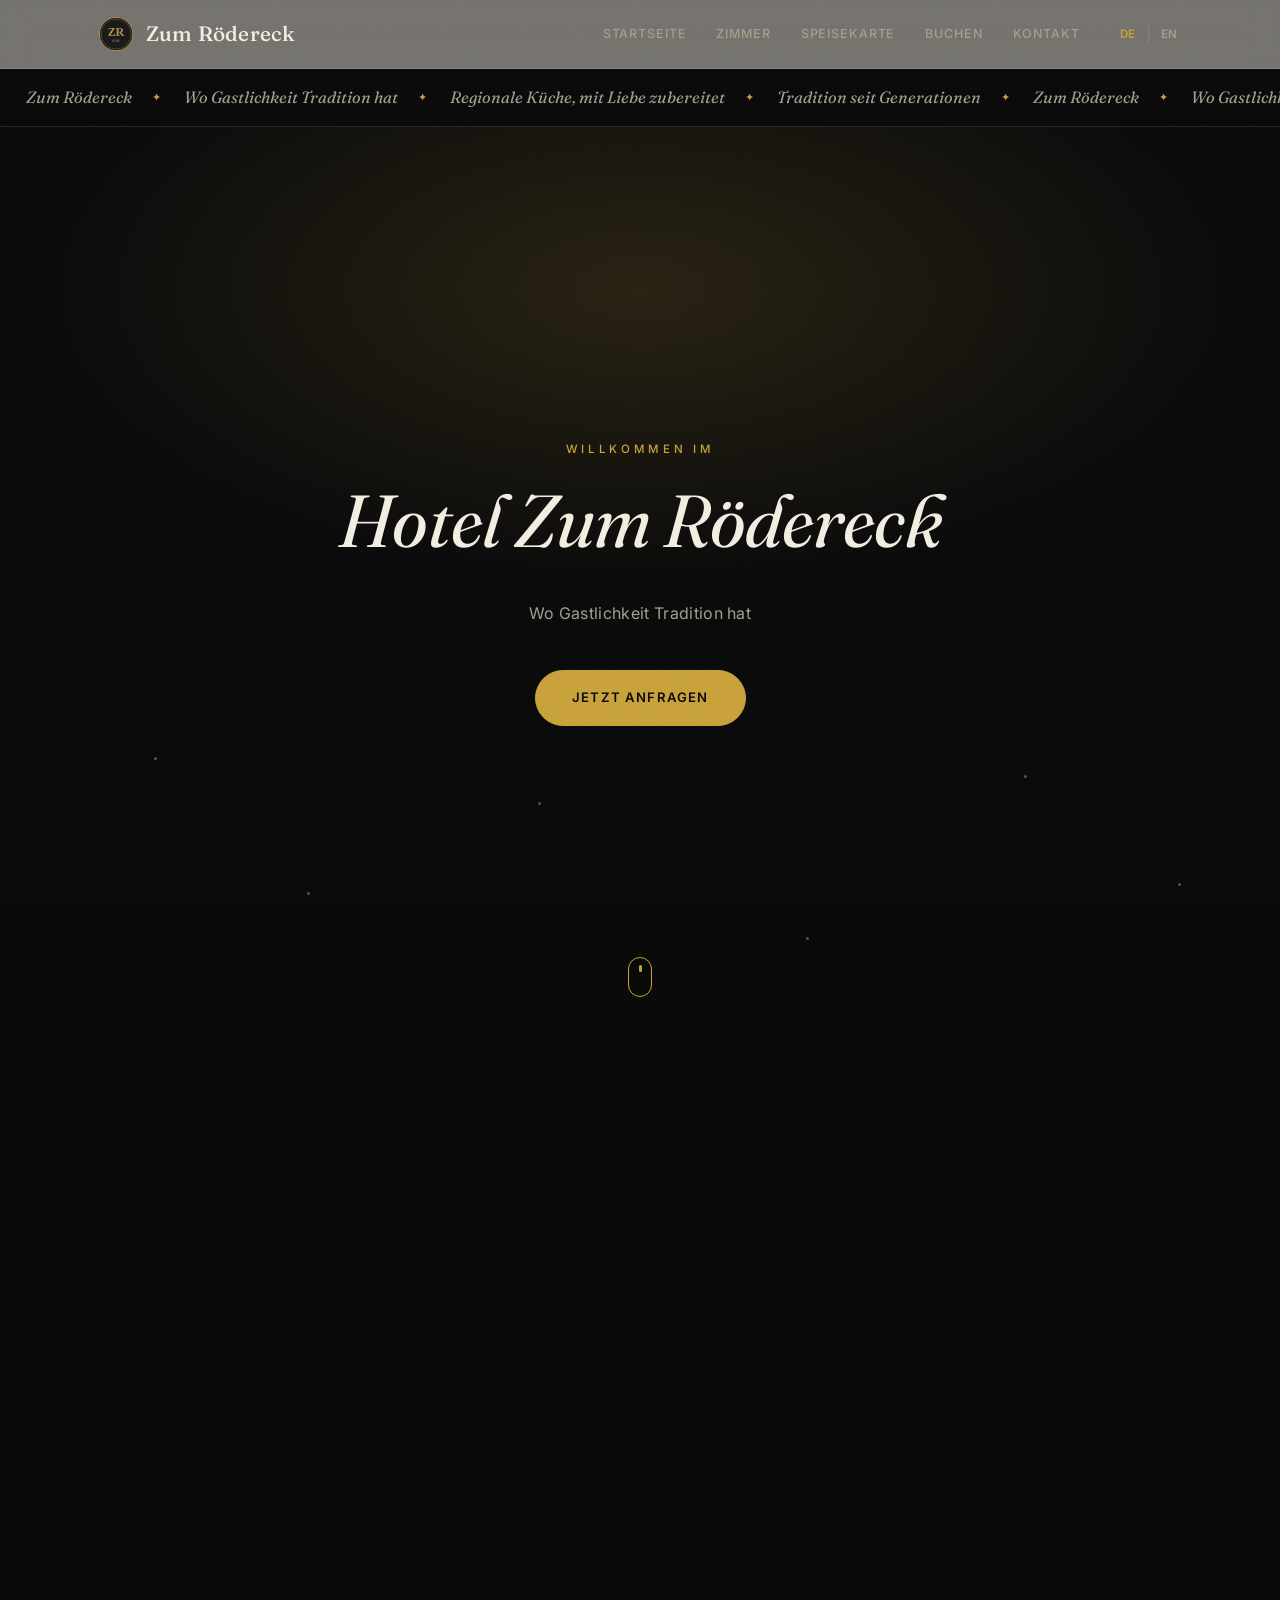
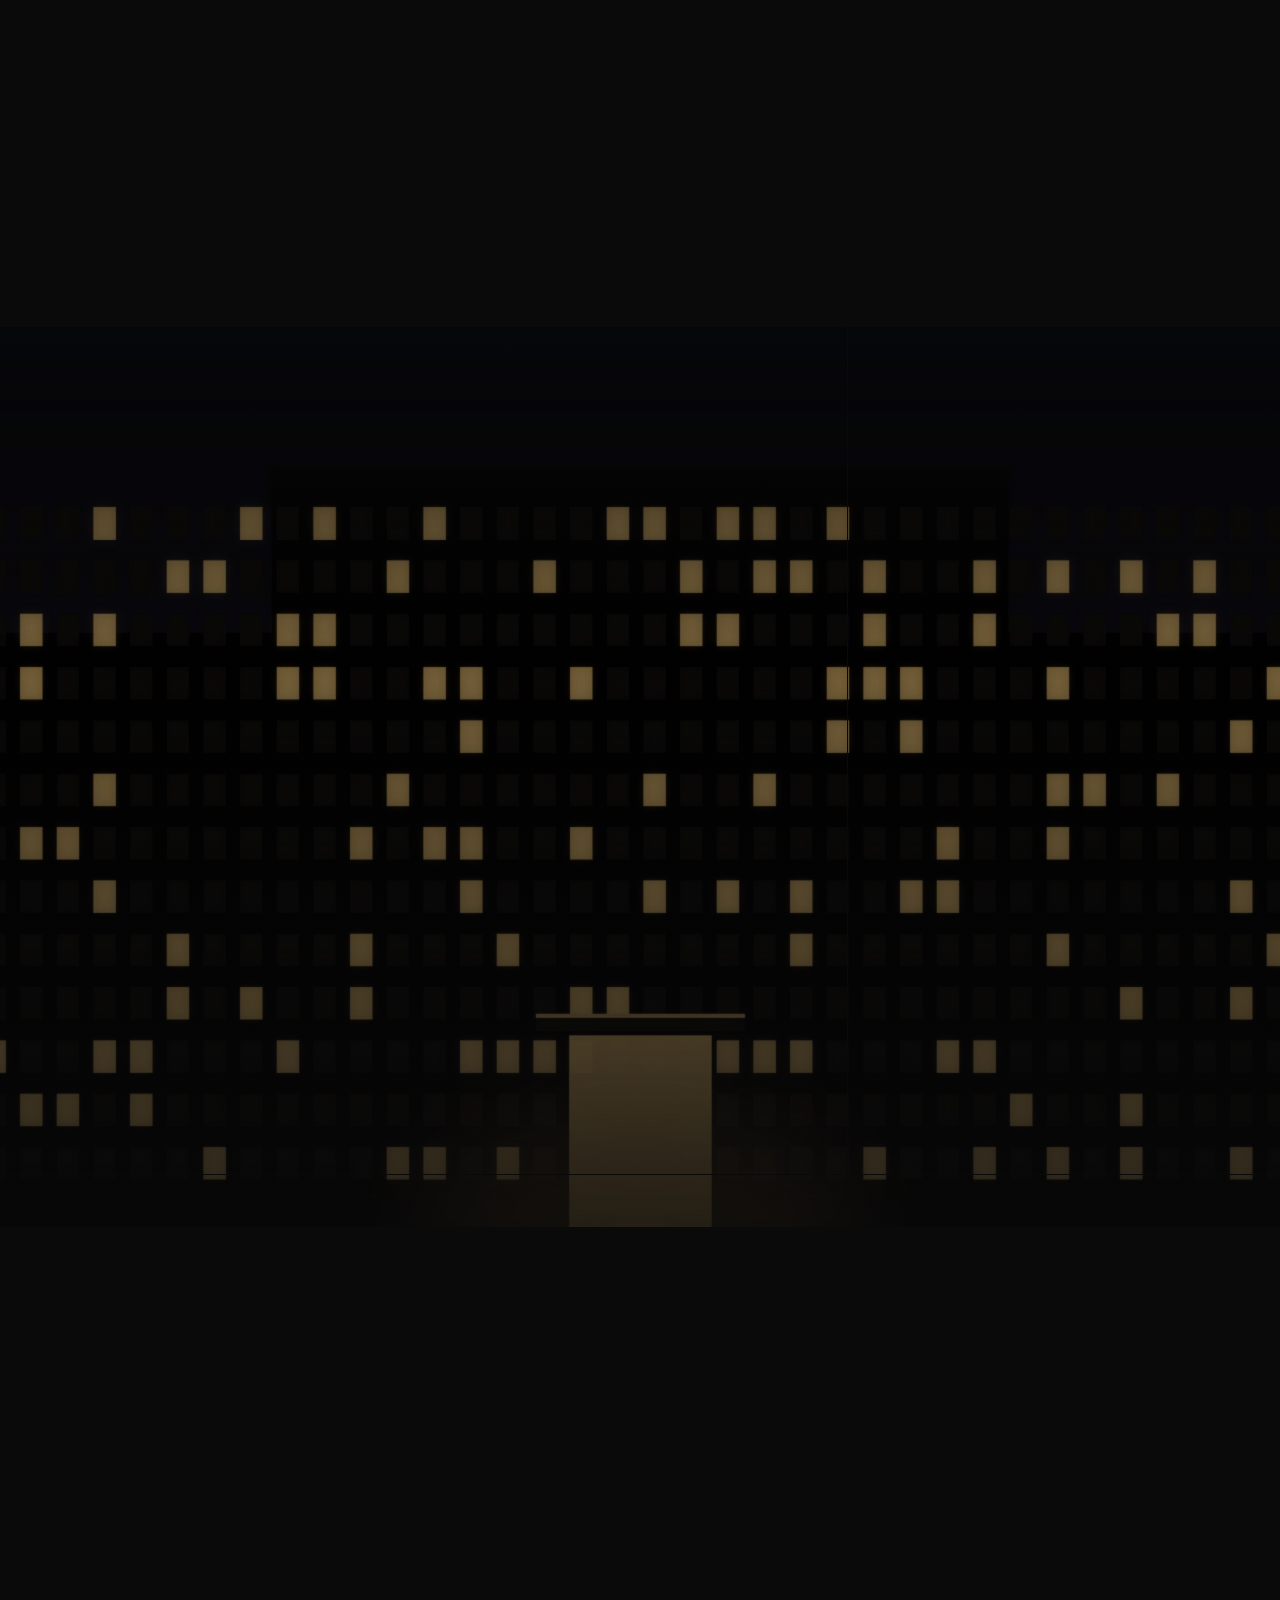
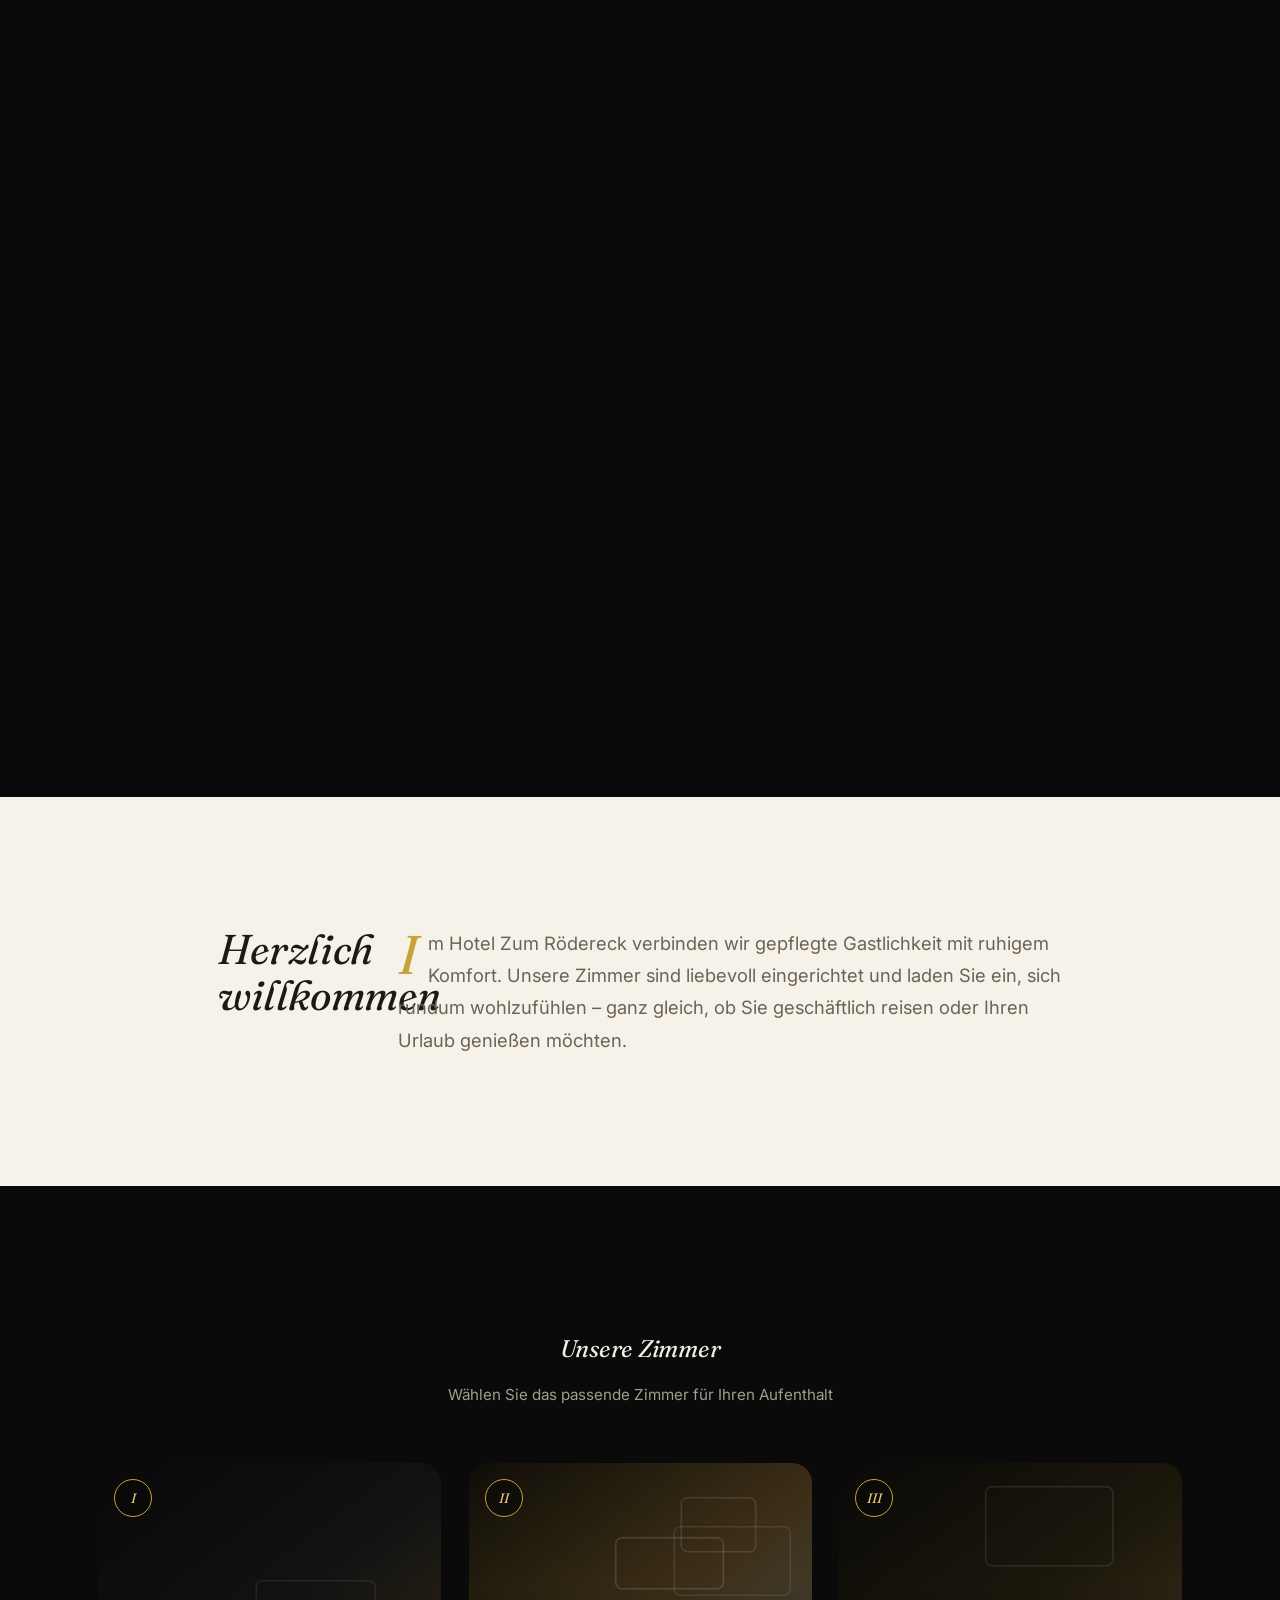
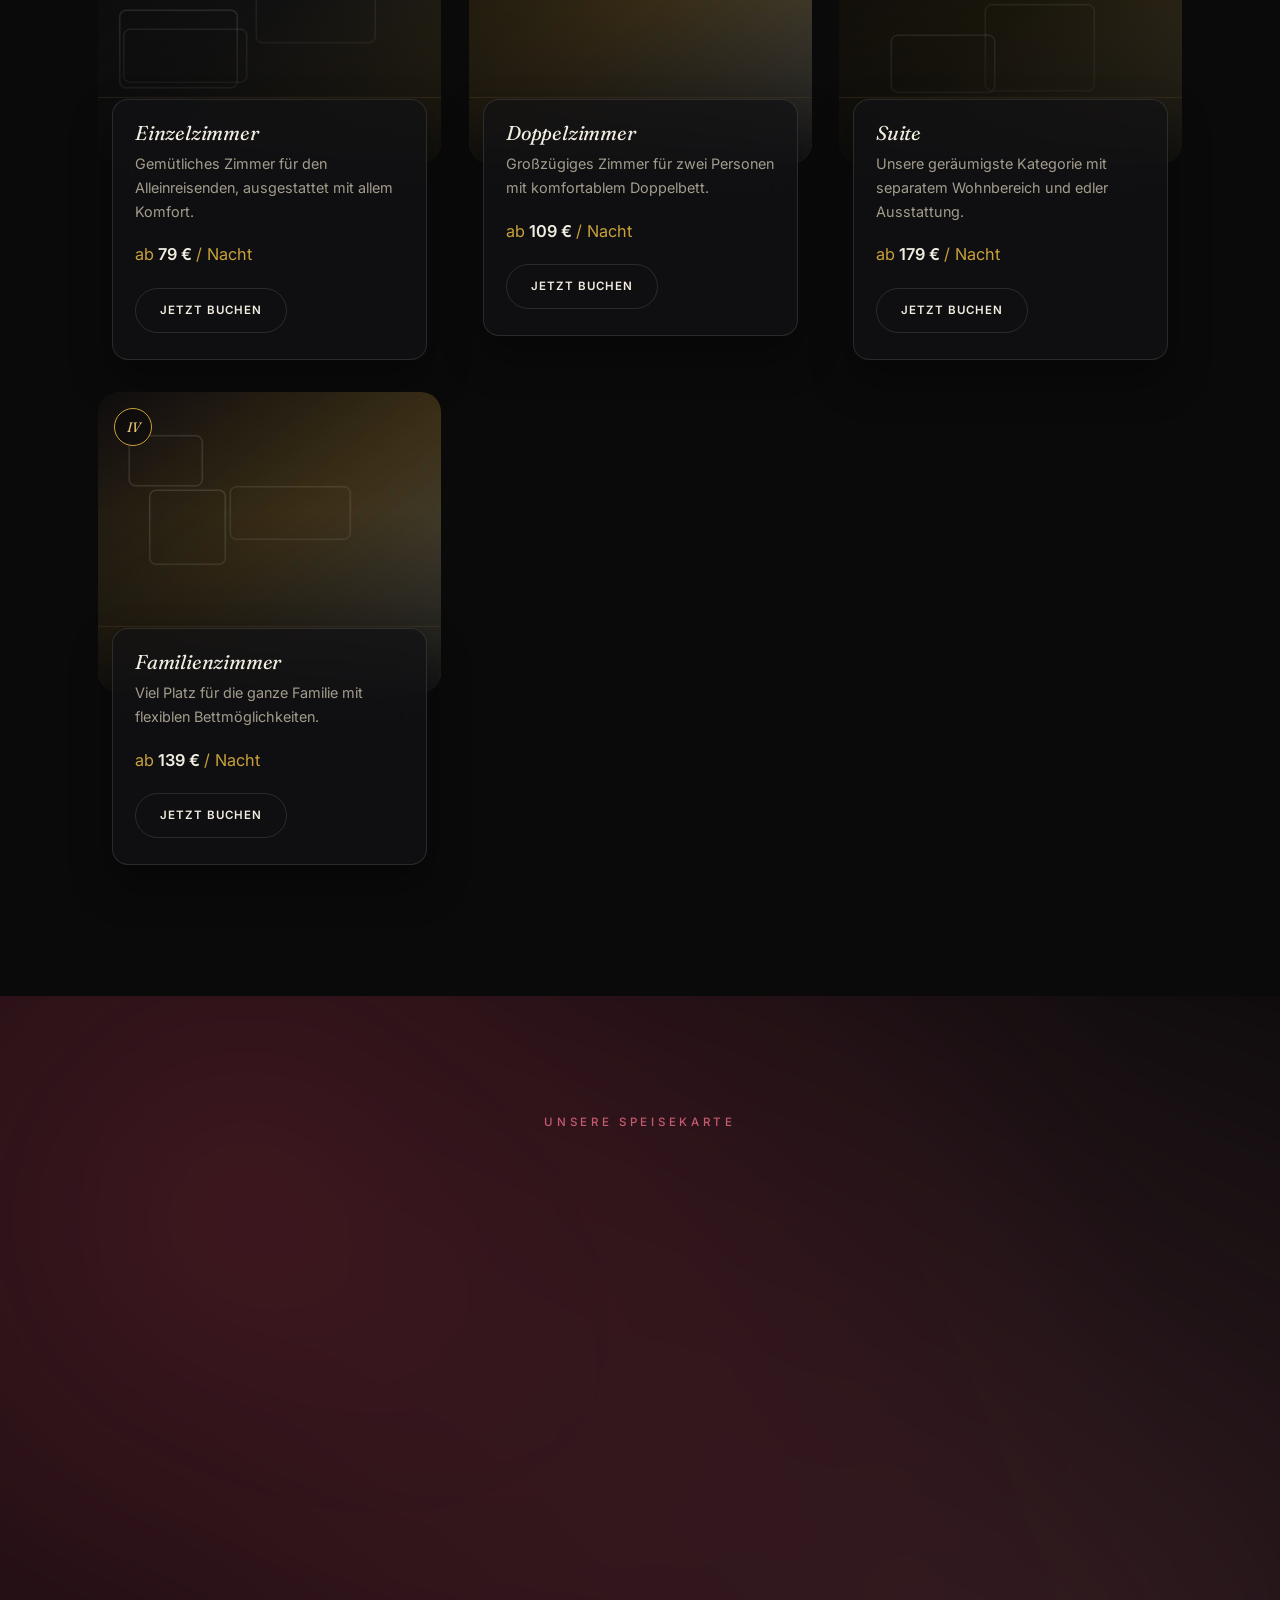
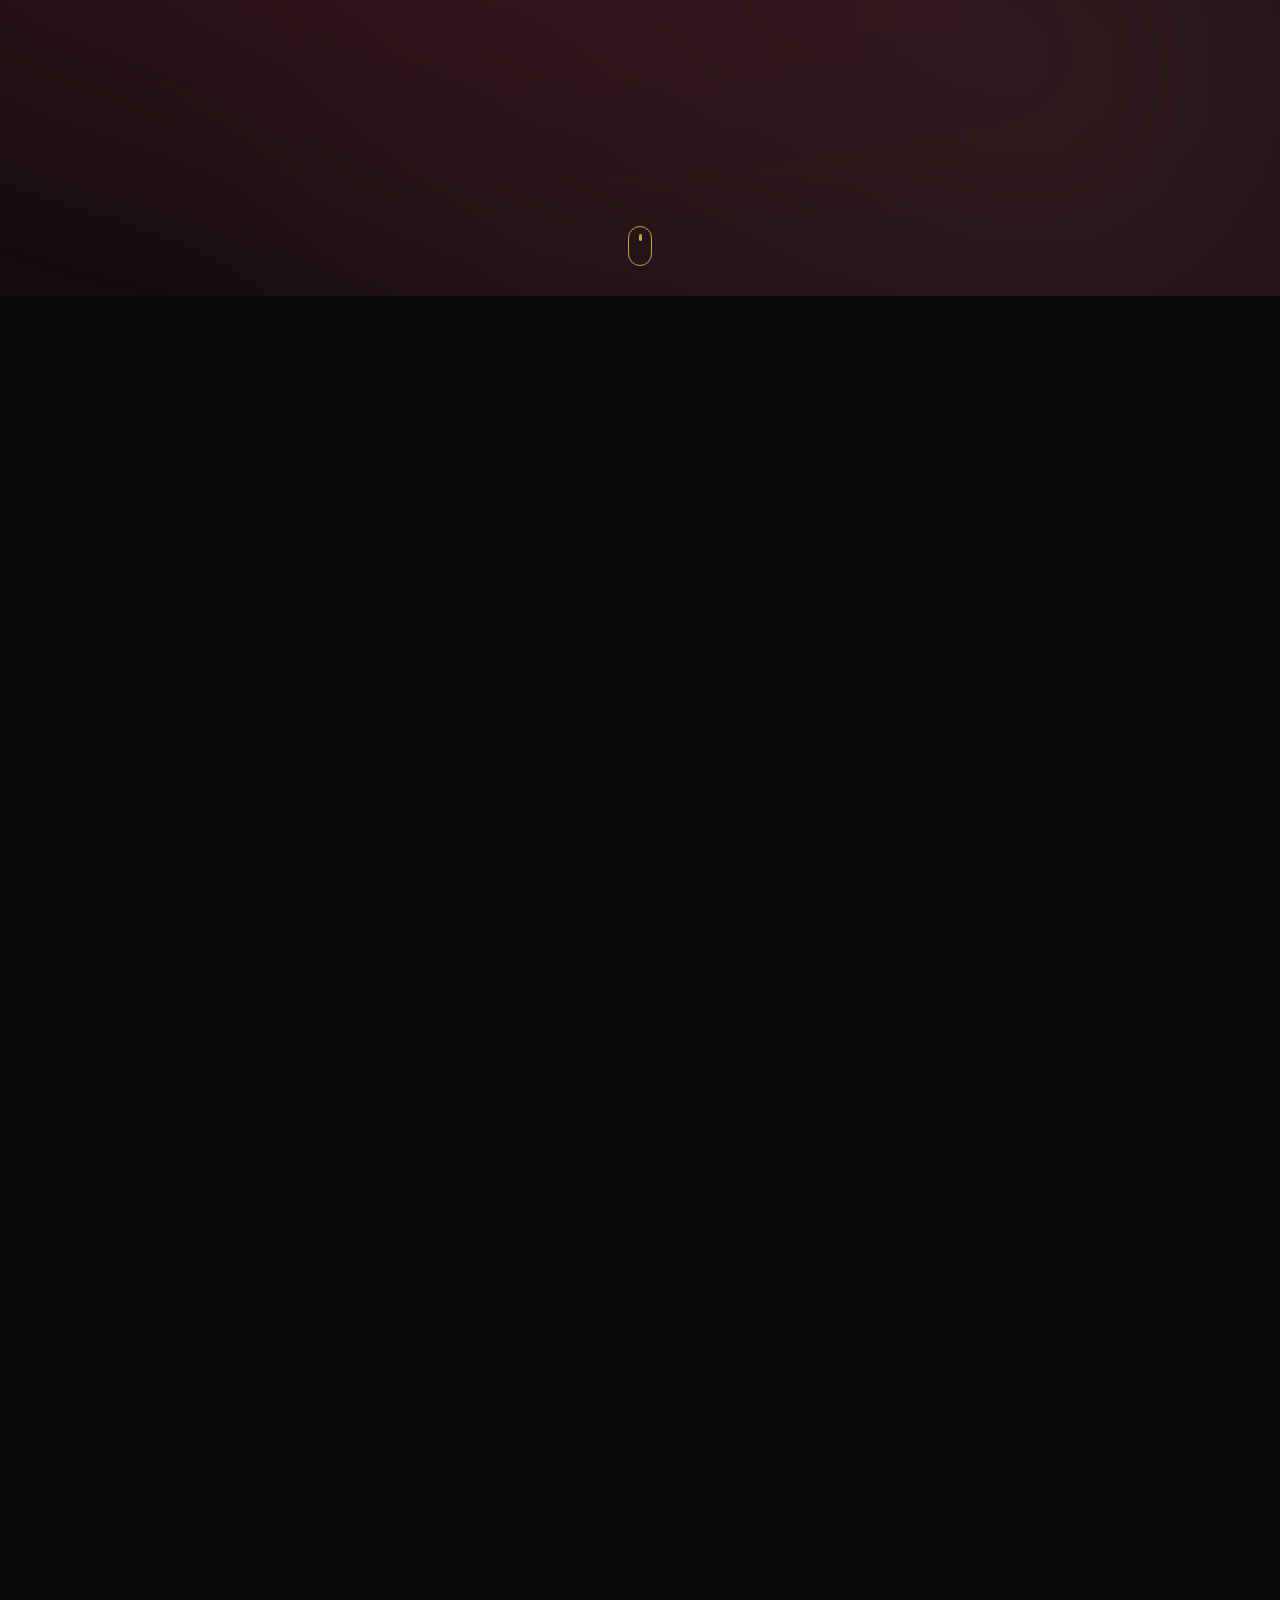
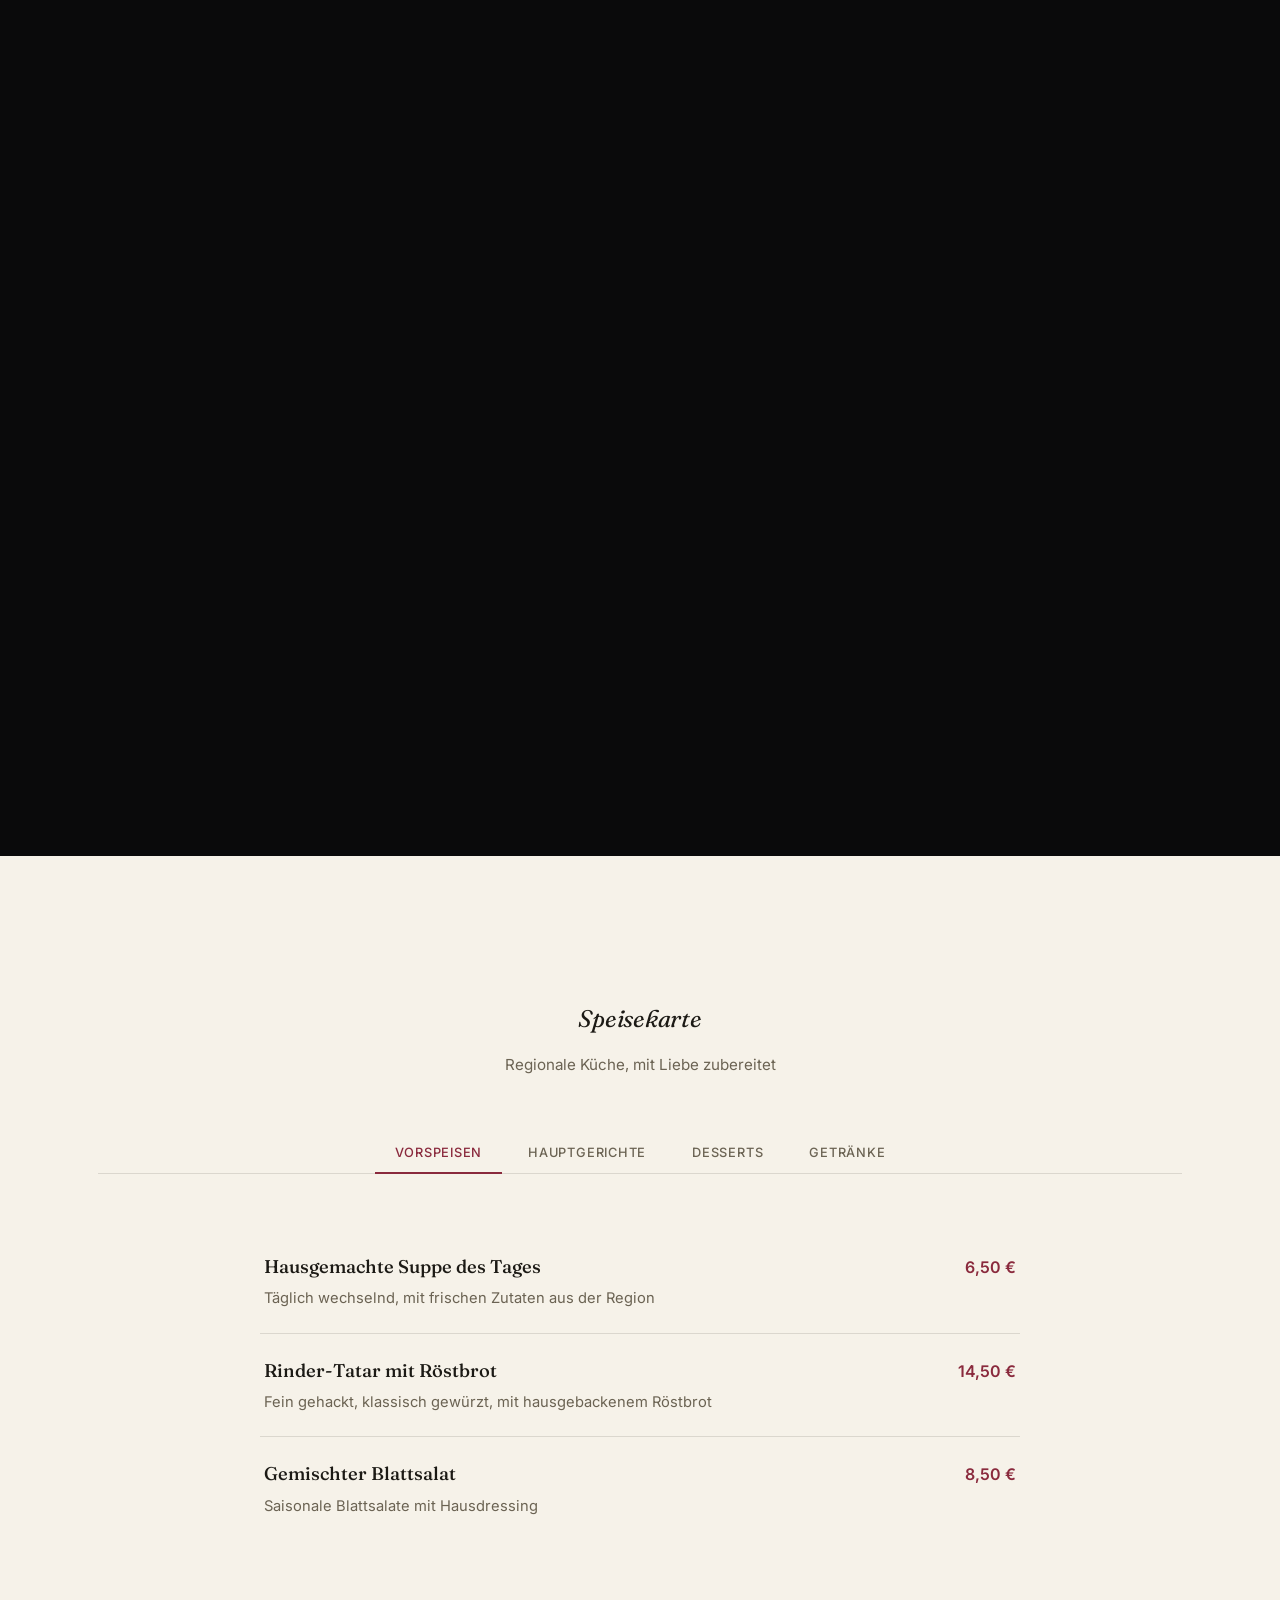
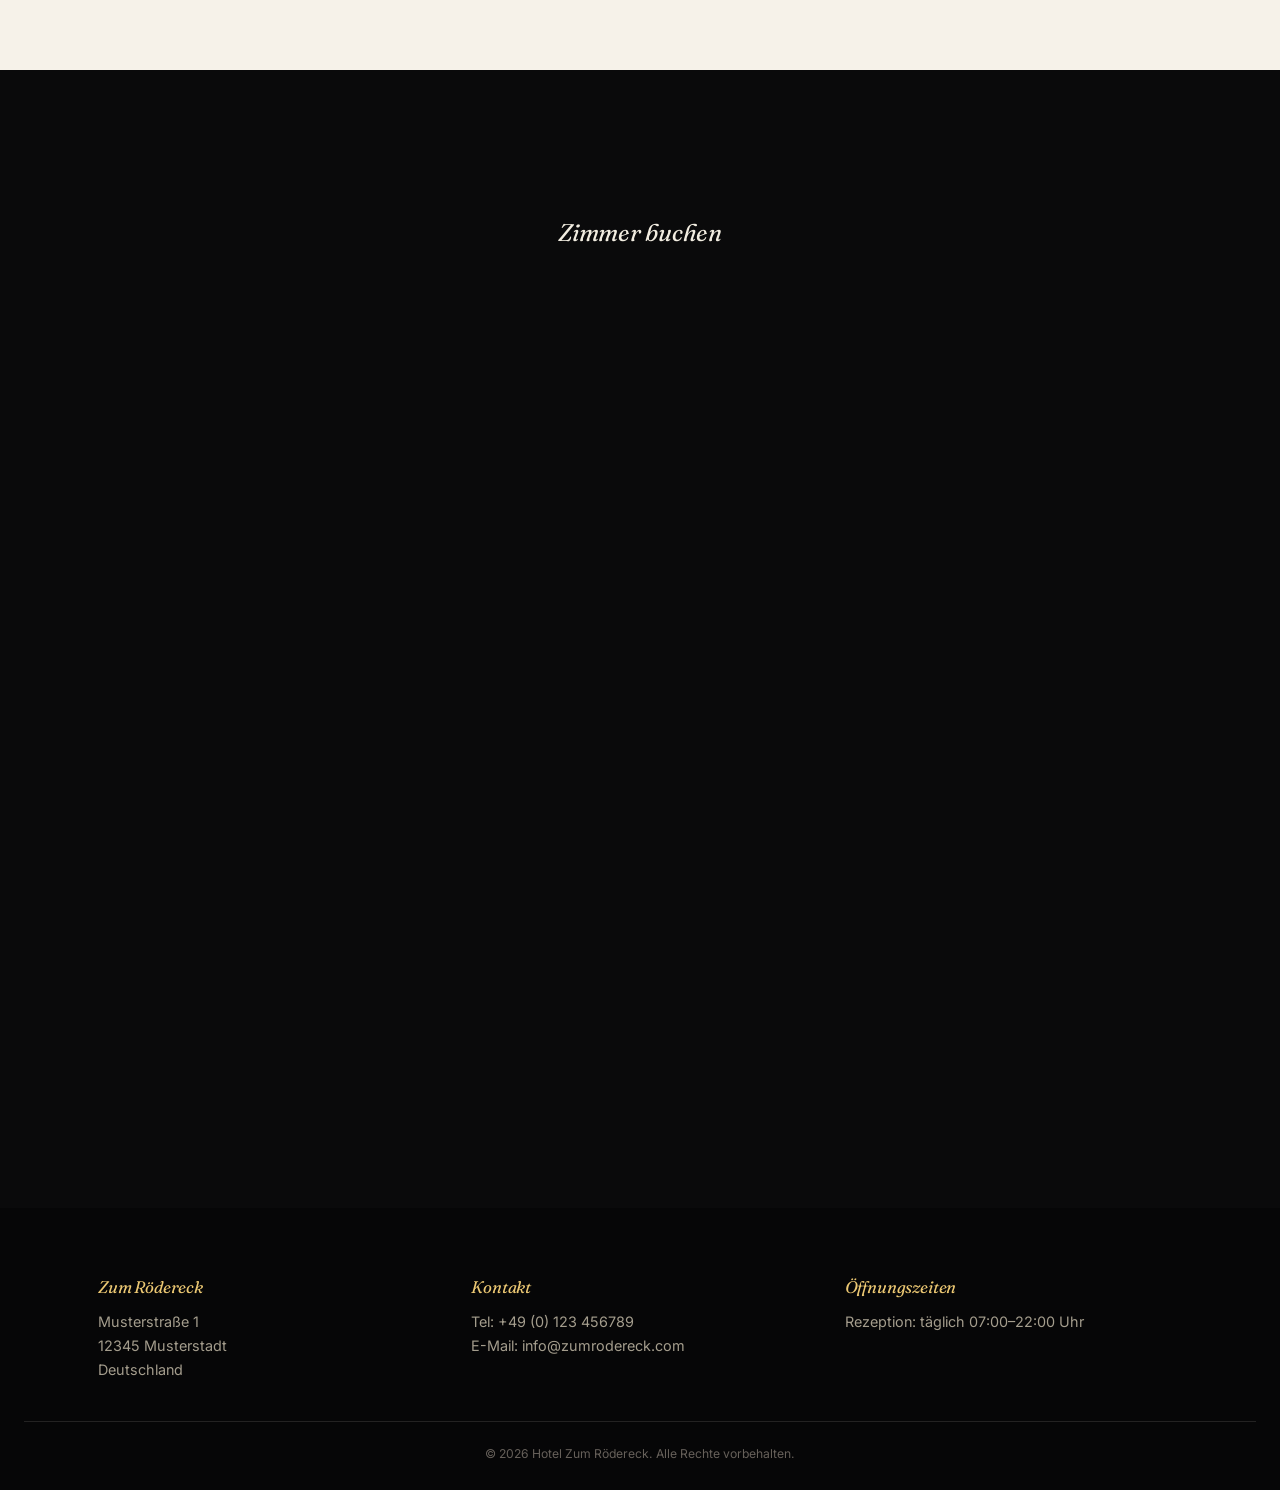
<file: index.html.html>
<!DOCTYPE html>
<html lang="de">
<head>
<meta charset="UTF-8">
<meta name="viewport" content="width=device-width, initial-scale=1.0">
<title data-de="Zum Rödereck – Hotel" data-en="Zum Rödereck – Hotel">Zum Rödereck – Hotel</title>
<link rel="preconnect" href="https://fonts.googleapis.com">
<link rel="preconnect" href="https://fonts.gstatic.com" crossorigin>
<link href="https://fonts.googleapis.com/css2?family=Fraunces:ital,opsz,wght@0,9..144,400;0,9..144,500;0,9..144,600;1,9..144,400;1,9..144,500&family=Inter:wght@400;500;600;700&display=swap" rel="stylesheet">
<style>
/* =========================================================
   Zum Rödereck — Design tokens
   Modern-luxury: near-black ink, sharp brass accent, warm
   paper for breathing sections. Fraunces (display/italic
   accent) + Inter (body/UI).
   ========================================================= */
:root {
  --ink:        #0a0a0b;
  --ink-2:      #131316;
  --ink-3:      #1c1c20;
  --paper:      #f6f2e9;
  --paper-2:    #eee7d8;
  --white:      #ffffff;

  --gold:       #c8a13a;
  --gold-hi:    #ecc873;
  --gold-dim:   #8a7128;

  /* secondary accent — marks the culinary sections apart from the stay */
  --wine:       #8a2a3d;
  --wine-hi:    #c65a6f;
  --wine-dim:   #5c1c29;

  /* scoped accent, redefined inside .menu / .menu-zoom */
  --accent:     var(--gold);
  --accent-hi:  var(--gold-hi);
  --accent-dim: var(--gold-dim);

  --text-on-ink:       #f2ede1;
  --text-on-ink-muted: #a49d8d;
  --text-on-paper:     #1c1a15;
  --text-on-paper-muted: #6b6353;

  --line-on-ink:   rgba(242,237,225,0.12);
  --line-on-paper: rgba(28,26,21,0.12);

  --radius: 20px;
  --radius-pill: 999px;
  --ease: cubic-bezier(0.22, 1, 0.36, 1);
}

/* ===== Film grain overlay ===== */
.grain {
  position: fixed;
  inset: 0;
  z-index: 300;
  pointer-events: none;
  opacity: 0.045;
  mix-blend-mode: overlay;
  background-image: url("data:image/svg+xml,%3Csvg xmlns='http://www.w3.org/2000/svg' width='180' height='180'%3E%3Cfilter id='n'%3E%3CfeTurbulence type='fractalNoise' baseFrequency='0.85' numOctaves='2' stitchTiles='stitch'/%3E%3C/filter%3E%3Crect width='100%25' height='100%25' filter='url(%23n)'/%3E%3C/svg%3E");
  background-size: 180px 180px;
}

/* ===== Custom cursor (fine-pointer devices only, see JS) ===== */
.cursor-dot,
.cursor-ring {
  position: fixed;
  top: 0;
  left: 0;
  border-radius: 50%;
  pointer-events: none;
  z-index: 9999;
  transform: translate(-100px, -100px);
}
.cursor-dot {
  width: 6px;
  height: 6px;
  margin: -3px 0 0 -3px;
  background: var(--gold);
}
.cursor-ring {
  width: 34px;
  height: 34px;
  margin: -17px 0 0 -17px;
  border: 1px solid var(--gold);
  transition: width 0.25s var(--ease), height 0.25s var(--ease), margin 0.25s var(--ease), background 0.25s var(--ease);
}
.cursor-ring.is-grown {
  width: 60px;
  height: 60px;
  margin: -30px 0 0 -30px;
  background: rgba(200,161,58,0.12);
}
body.custom-cursor a,
body.custom-cursor button,
body.custom-cursor input,
body.custom-cursor select,
body.custom-cursor textarea,
body.custom-cursor .room-card { cursor: none; }

/* ===== Marquee ticker ===== */
.marquee {
  background: var(--ink);
  border-bottom: 1px solid var(--line-on-ink);
  overflow: hidden;
  padding: 15px 0;
}
.marquee-track {
  display: flex;
  width: max-content;
  animation: marqueeScroll 32s linear infinite;
}
.marquee-item {
  font-family: 'Fraunces', serif;
  font-style: italic;
  font-weight: 400;
  font-size: 1.02rem;
  color: var(--text-on-ink-muted);
  white-space: nowrap;
  padding: 0 26px;
  position: relative;
}
.marquee-item::after {
  content: "✦";
  position: absolute;
  right: -3px;
  top: 50%;
  transform: translateY(-50%);
  font-style: normal;
  font-size: 0.7rem;
  color: var(--gold);
}
@keyframes marqueeScroll {
  from { transform: translateX(0); }
  to   { transform: translateX(-50%); }
}
@media (prefers-reduced-motion: reduce) {
  .marquee-track { animation: none; overflow-x: auto; }
}

/* ===== Hero ambient particles ===== */
.hero-particles { position: absolute; inset: 0; z-index: 1; pointer-events: none; overflow: hidden; }
.hero-particles span {
  position: absolute;
  width: 3px;
  height: 3px;
  border-radius: 50%;
  background: var(--gold);
  opacity: 0.5;
  animation: particleFloat linear infinite;
}
.hero-particles span:nth-child(1) { left: 12%; top: 70%; animation-duration: 14s; animation-delay: 0s; }
.hero-particles span:nth-child(2) { left: 24%; top: 85%; animation-duration: 18s; animation-delay: 2s; }
.hero-particles span:nth-child(3) { left: 42%; top: 75%; animation-duration: 12s; animation-delay: 4s; }
.hero-particles span:nth-child(4) { left: 63%; top: 90%; animation-duration: 20s; animation-delay: 1s; }
.hero-particles span:nth-child(5) { left: 80%; top: 72%; animation-duration: 16s; animation-delay: 5s; }
.hero-particles span:nth-child(6) { left: 92%; top: 84%; animation-duration: 13s; animation-delay: 3s; }
@keyframes particleFloat {
  0%   { transform: translateY(0) translateX(0); opacity: 0; }
  10%  { opacity: 0.6; }
  90%  { opacity: 0.3; }
  100% { transform: translateY(-92vh) translateX(24px); opacity: 0; }
}
@media (prefers-reduced-motion: reduce) {
  .hero-particles { display: none; }
}

/* ===== Kinetic hero title ===== */
.hero-title {
  font-family: 'Fraunces', serif;
  font-style: italic;
  font-weight: 400;
  font-size: clamp(2.6rem, 6.4vw, 4.6rem);
  margin: 0 0 22px;
  color: var(--text-on-ink);
  position: relative;
  z-index: 2;
}
.kinetic-word { display: inline-block; }
.kinetic-char {
  display: inline-block;
  opacity: 0;
  transform: translateY(65%) rotate(6deg);
  animation: kineticIn 0.85s var(--ease) forwards;
  animation-delay: calc(0.2s + (var(--ci, 0) * 0.028s));
}
@keyframes kineticIn { to { opacity: 1; transform: translateY(0) rotate(0deg); } }
@media (prefers-reduced-motion: reduce) {
  .kinetic-char { animation: none; opacity: 1; transform: none; }
}

* { box-sizing: border-box; }
html { scroll-behavior: smooth; }

body {
  margin: 0;
  font-family: 'Inter', -apple-system, sans-serif;
  font-weight: 400;
  color: var(--text-on-paper);
  background: var(--paper);
  line-height: 1.65;
  -webkit-font-smoothing: antialiased;
}

h1, h2, h3 {
  font-family: 'Fraunces', Georgia, serif;
  font-weight: 500;
  letter-spacing: -0.01em;
  line-height: 1.1;
}

.container { max-width: 1140px; margin: 0 auto; padding: 0 28px; }

a { text-decoration: none; color: inherit; }

::selection { background: var(--gold); color: var(--ink); }

:focus-visible {
  outline: 2px solid var(--gold);
  outline-offset: 3px;
}

.hero-eyebrow,
.menu-zoom-eyebrow {
  font-family: 'Inter', sans-serif;
  font-weight: 500;
}

.btn {
  display: inline-block;
  padding: 16px 36px;
  border-radius: var(--radius-pill);
  font-family: 'Inter', sans-serif;
  font-size: 0.82rem;
  font-weight: 600;
  letter-spacing: 0.09em;
  text-transform: uppercase;
  cursor: pointer;
  border: 1px solid transparent;
  transition: background 0.3s var(--ease), border-color 0.3s var(--ease), color 0.3s var(--ease), box-shadow 0.3s var(--ease), transform 0.35s var(--ease);
}

.btn-gold {
  background: var(--gold);
  color: var(--ink);
  border-color: var(--gold);
  will-change: transform;
}
.btn-gold:hover {
  background: var(--gold-hi);
  border-color: var(--gold-hi);
  box-shadow: 0 14px 30px rgba(200,161,58,0.28);
}

.btn-outline {
  background: transparent;
  color: inherit;
  border-color: currentColor;
  font-size: 0.72rem;
  padding: 12px 24px;
  border-radius: var(--radius-pill);
}
.btn-outline:hover {
  background: var(--accent, var(--gold));
  border-color: var(--accent, var(--gold));
  color: var(--ink);
  transform: translateY(-2px);
}

.site-header {
  position: -webkit-sticky;
  position: sticky;
  top: 0;
  background: rgba(10,10,11,0.55);
  -webkit-backdrop-filter: blur(14px) saturate(140%);
  backdrop-filter: blur(14px) saturate(140%);
  border-bottom: 1px solid var(--line-on-ink);
  z-index: 100;
}

.header-inner {
  max-width: 1140px;
  margin: 0 auto;
  display: flex;
  align-items: center;
  justify-content: space-between;
  padding: 16px 28px;
}

.logo {
  display: flex;
  align-items: center;
  gap: 12px;
  font-family: 'Fraunces', serif;
  font-size: 1.3rem;
  font-weight: 500;
  letter-spacing: 0.01em;
  color: var(--text-on-ink);
}

.logo-img { width: 36px; height: 36px; object-fit: contain; }

.main-nav { display: flex; align-items: center; gap: 30px; }

.main-nav a {
  font-family: 'Inter', sans-serif;
  font-size: 0.78rem;
  font-weight: 500;
  letter-spacing: 0.07em;
  text-transform: uppercase;
  color: var(--text-on-ink-muted);
  position: relative;
  transition: color 0.25s ease;
}
.main-nav a::after {
  content: "";
  position: absolute;
  left: 0;
  bottom: -8px;
  width: 0;
  height: 1px;
  background: var(--gold);
  transition: width 0.3s var(--ease);
}
.main-nav a:hover { color: var(--text-on-ink); }
.main-nav a:hover::after { width: 100%; }

.lang-switch { display: flex; align-items: center; gap: 6px; margin-left: 6px; }

.lang-btn {
  background: none;
  border: none;
  font-family: 'Inter', sans-serif;
  font-size: 0.72rem;
  font-weight: 600;
  letter-spacing: 0.05em;
  cursor: pointer;
  color: var(--text-on-ink-muted);
  padding: 2px 4px;
}
.lang-btn.active { color: var(--gold); }
.lang-sep { color: var(--line-on-ink); }

.nav-toggle {
  display: none;
  flex-direction: column;
  gap: 5px;
  background: none;
  border: none;
  cursor: pointer;
}
.nav-toggle span { width: 22px; height: 1.5px; background: var(--text-on-ink); }

.hero-scroll {
  position: relative;
  height: 200vh;
  height: calc(var(--vh, 1vh) * 200);
  background: var(--ink);
}

.hero-sticky {
  position: -webkit-sticky;
  position: sticky;
  top: 0;
  height: 100vh;
  height: calc(var(--vh, 1vh) * 100);
  overflow: hidden;
  display: flex;
  align-items: center;
  justify-content: center;
  text-align: center;
  background:
    radial-gradient(ellipse 80% 55% at calc(50% + var(--mx, 0px)) calc(18% + var(--my, 0px)), rgba(200,161,58,0.16), transparent 60%),
    var(--ink);
}

.hero-info-layer,
.hero-logo-layer {
  position: absolute;
  inset: 0;
  display: flex;
  flex-direction: column;
  align-items: center;
  justify-content: center;
  padding: 0 24px;
  will-change: opacity, transform;
}

.hero-info-layer { max-width: 760px; margin: 0 auto; }

.hero-anim {
  opacity: 0;
  transform: translateY(26px);
  animation: heroFadeUp 1s var(--ease) forwards;
  animation-delay: var(--d, 0s);
}

.hero-eyebrow {
  color: var(--gold);
  letter-spacing: 0.32em;
  text-transform: uppercase;
  font-size: 0.72rem;
  margin-bottom: 22px;
}

.hero-subtitle {
  font-family: 'Inter', sans-serif;
  color: var(--text-on-ink-muted);
  font-size: 1rem;
  letter-spacing: 0.02em;
  margin-bottom: 44px;
}

.hero-logo-layer { opacity: 0; transform: scale(0.55); }

.hero-logo-img {
  width: 190px;
  height: 190px;
  filter: drop-shadow(0 18px 40px rgba(0,0,0,0.5));
}

.hero-logo-caption {
  margin-top: 22px;
  font-family: 'Fraunces', serif;
  font-style: italic;
  color: var(--gold-hi);
  letter-spacing: 0.02em;
  font-size: 1.05rem;
}

.scroll-cue {
  position: absolute;
  bottom: 30px;
  left: 50%;
  transform: translateX(-50%);
  z-index: 2;
  width: 24px;
  height: 40px;
  border: 1px solid var(--gold);
  border-radius: 14px;
}
.scroll-cue span {
  position: absolute;
  top: 7px;
  left: 50%;
  width: 3px;
  height: 7px;
  margin-left: -1.5px;
  background: var(--gold);
  border-radius: 2px;
  animation: scrollCue 1.6s ease infinite;
}

@keyframes heroFadeUp { to { opacity: 1; transform: translateY(0); } }
@keyframes scrollCue {
  0% { opacity: 1; top: 7px; }
  70% { opacity: 0; top: 20px; }
  100% { opacity: 0; top: 20px; }
}

.zoom-scroll {
  position: relative;
  height: 230vh;
  height: calc(var(--vh, 1vh) * 230);
  background: var(--ink);
}

.zoom-sticky {
  position: -webkit-sticky;
  position: sticky;
  top: 0;
  height: 100vh;
  height: calc(var(--vh, 1vh) * 100);
  overflow: hidden;
}

.zoom-media { position: absolute; inset: 0; }

.zoom-img {
  position: absolute;
  inset: 0;
  background-size: cover;
  background-position: center;
  will-change: transform, opacity;
  transform-origin: center center;
}

.zoom-img-exterior { z-index: 1; transform: scale(1); filter: saturate(1.05) contrast(1.05); }
.zoom-img-interior { z-index: 2; opacity: 0; transform: scale(1.15); filter: saturate(1.05) contrast(1.05); }

.zoom-vignette {
  position: absolute;
  inset: 0;
  z-index: 3;
  background: linear-gradient(180deg, rgba(10,10,11,0.55) 0%, rgba(10,10,11,0.05) 38%, rgba(10,10,11,0.7) 100%);
  pointer-events: none;
}

.zoom-caption { position: absolute; left: 7%; bottom: 12%; z-index: 4; max-width: 480px; }

.zoom-caption-line {
  position: absolute;
  bottom: 0;
  left: 0;
  margin: 0;
  font-family: 'Fraunces', serif;
  font-style: italic;
  font-weight: 400;
  color: var(--text-on-ink);
  font-size: 1.8rem;
  opacity: 0;
  transform: translateY(16px);
  transition: opacity 0.6s var(--ease), transform 0.6s var(--ease);
}
.zoom-caption-line.active { opacity: 1; transform: translateY(0); }

.menu-zoom {
  position: relative;
  height: 340vh;
  height: calc(var(--vh, 1vh) * 340);
  background: var(--ink);
  --accent: var(--wine-hi);
  --accent-hi: var(--wine-hi);
  --accent-dim: var(--wine-dim);
}

.menu-zoom-sticky {
  position: -webkit-sticky;
  position: sticky;
  top: 0;
  height: 100vh;
  height: calc(var(--vh, 1vh) * 100);
  overflow: hidden;
  display: flex;
  align-items: center;
  justify-content: center;
}

.menu-zoom-bg {
  position: absolute;
  inset: -20%;
  z-index: 1;
  background:
    radial-gradient(circle at 28% 32%, rgba(138,42,61,0.42), transparent 58%),
    radial-gradient(circle at 72% 68%, rgba(198,90,111,0.22), transparent 55%);
  filter: blur(60px);
  will-change: transform;
  transform: scale(1) rotate(0deg);
}

.menu-zoom-eyebrow {
  position: absolute;
  top: 13%;
  left: 50%;
  z-index: 5;
  transform: translateX(-50%);
  color: var(--accent-hi);
  letter-spacing: 0.32em;
  text-transform: uppercase;
  font-size: 0.72rem;
  margin: 0;
}

.menu-zoom-phase {
  position: absolute;
  inset: 0;
  z-index: 4;
  display: flex;
  flex-direction: column;
  align-items: center;
  justify-content: center;
  text-align: center;
  opacity: 0;
  transform: scale(0.6);
  will-change: transform, opacity, filter;
  pointer-events: none;
  padding: 0 24px;
}

.menu-zoom-num {
  display: block;
  font-family: 'Fraunces', serif;
  font-style: italic;
  font-size: 1.1rem;
  letter-spacing: 0.08em;
  color: var(--accent-hi);
  margin-bottom: 18px;
}

.menu-zoom-phase h3 {
  font-family: 'Fraunces', serif;
  font-style: italic;
  font-weight: 400;
  font-size: clamp(2.4rem, 7vw, 5rem);
  color: var(--text-on-ink);
  margin: 0;
}

.menu-zoom-cue { z-index: 5; }

.reveal {
  opacity: 0;
  transform: translateY(30px);
  transition: opacity 0.8s var(--ease), transform 0.8s var(--ease);
}
.reveal.in-view { opacity: 1; transform: translateY(0); }

.intro {
  padding: 130px 24px;
  background: var(--paper);
  position: relative;
}
.intro .container {
  max-width: 900px;
  display: grid;
  grid-template-columns: 140px 1fr;
  gap: 40px;
  align-items: start;
}
.intro h2 {
  font-style: italic;
  font-weight: 400;
  font-size: clamp(2rem, 4vw, 2.6rem);
  margin: 0;
  color: var(--text-on-paper);
  position: sticky;
  top: 120px;
}
.intro p {
  margin: 0;
  color: var(--text-on-paper-muted);
  font-size: 1.15rem;
  line-height: 1.75;
}
.intro p::first-letter {
  font-family: 'Fraunces', serif;
  font-style: italic;
  font-size: 3.4rem;
  float: left;
  line-height: 0.8;
  padding: 6px 10px 0 0;
  color: var(--gold);
}

.rooms { background: var(--ink); padding: 130px 24px; position: relative; }

.rooms h2, .booking h2 { text-align: center; }
.rooms h2 {
  color: var(--text-on-ink);
  font-style: italic;
  font-weight: 400;
  text-align: center;
}
.rooms .section-sub { color: var(--text-on-ink-muted); }

.section-sub {
  text-align: center;
  font-family: 'Inter', sans-serif;
  color: var(--text-on-paper-muted);
  font-size: 0.95rem;
  margin-top: 10px;
  margin-bottom: 56px;
}

.room-grid {
  display: grid;
  grid-template-columns: repeat(auto-fit, minmax(260px, 1fr));
  gap: 32px 28px;
}

.room-grid .room-card:nth-child(1) { transition-delay: 0s; }
.room-grid .room-card:nth-child(2) { transition-delay: 0.1s; }
.room-grid .room-card:nth-child(3) { transition-delay: 0.2s; }
.room-grid .room-card:nth-child(4) { transition-delay: 0.3s; }

.room-grid .room-card:nth-child(1) .room-image::before { content: "I"; }
.room-grid .room-card:nth-child(2) .room-image::before { content: "II"; }
.room-grid .room-card:nth-child(3) .room-image::before { content: "III"; }
.room-grid .room-card:nth-child(4) .room-image::before { content: "IV"; }

/* tilt-on-hover glass card: JS sets the rotateX/rotateY, CSS supplies depth */
.room-card {
  position: relative;
  border-radius: var(--radius);
  transition: opacity 0.8s var(--ease), transform 0.5s var(--ease);
  transform-style: preserve-3d;
  will-change: transform;
}

.room-image {
  position: relative;
  height: 300px;
  background: var(--ink);
  overflow: hidden;
  border-radius: var(--radius);
}
.room-image img {
  width: 100%;
  height: 100%;
  object-fit: cover;
  display: block;
  transition: transform 0.7s var(--ease);
  filter: saturate(1.05);
}
.room-card:hover .room-image img { transform: scale(1.1); }

.room-image::after {
  content: "";
  position: absolute;
  inset: 0;
  background: linear-gradient(180deg, rgba(10,10,11,0) 40%, rgba(10,10,11,0.85) 100%);
  pointer-events: none;
}

.room-image::before {
  position: absolute;
  top: 16px;
  left: 16px;
  z-index: 2;
  width: 36px;
  height: 36px;
  display: flex;
  align-items: center;
  justify-content: center;
  border: 1px solid var(--gold);
  border-radius: 50%;
  background: rgba(10,10,11,0.55);
  -webkit-backdrop-filter: blur(4px);
  backdrop-filter: blur(4px);
  font-family: 'Fraunces', serif;
  font-style: italic;
  font-size: 0.85rem;
  color: var(--gold-hi);
}

.room-image.img-missing {
  background: linear-gradient(135deg, var(--ink) 0%, var(--ink-3) 60%, var(--gold-dim) 100%);
}
.room-image.img-missing::after {
  content: "Foto folgt";
  display: flex;
  align-items: center;
  justify-content: center;
  color: var(--gold-hi);
  font-family: 'Inter', sans-serif;
  font-size: 0.8rem;
  letter-spacing: 0.08em;
  text-transform: uppercase;
  background: none;
}

/* glass panel overlapping the bottom of the image */
.room-body {
  position: relative;
  z-index: 2;
  margin: -64px 14px 0;
  padding: 22px 22px 26px;
  background: rgba(19,19,22,0.72);
  border: 1px solid var(--line-on-ink);
  border-radius: 16px;
  -webkit-backdrop-filter: blur(18px) saturate(140%);
  backdrop-filter: blur(18px) saturate(140%);
  box-shadow: 0 20px 40px rgba(0,0,0,0.35);
  transition: box-shadow 0.4s var(--ease), border-color 0.4s var(--ease);
}
.room-card:hover .room-body {
  border-color: var(--gold-dim);
  box-shadow: 0 28px 56px rgba(0,0,0,0.5);
}

.room-body h3 {
  margin: 0 0 8px;
  font-size: 1.25rem;
  font-style: italic;
  font-weight: 400;
  color: var(--text-on-ink);
}
.room-body p {
  color: var(--text-on-ink-muted);
  font-family: 'Inter', sans-serif;
  font-size: 0.9rem;
  margin: 0 0 18px;
}

.room-price {
  color: var(--text-on-ink) !important;
  font-family: 'Inter', sans-serif;
  font-weight: 600 !important;
  font-size: 1.02rem !important;
  margin-bottom: 20px !important;
}
.room-price span { color: var(--gold); font-weight: 400; }

.room-body .btn-outline { color: var(--text-on-ink); border-color: var(--line-on-ink); }
.room-body .btn-outline:hover { color: var(--ink); border-color: var(--gold); }

.menu {
  padding: 130px 24px;
  background: var(--paper);
  --accent: var(--wine);
  --accent-hi: var(--wine-hi);
  --accent-dim: var(--wine-dim);
}

.menu h2, .booking h2 { text-align: center; }
.menu h2 { font-style: italic; font-weight: 400; }

.menu-tabs {
  display: flex;
  justify-content: center;
  flex-wrap: wrap;
  gap: 6px;
  margin-bottom: 56px;
  border-bottom: 1px solid var(--line-on-paper);
}

.menu-tab {
  background: transparent;
  border: none;
  border-bottom: 2px solid transparent;
  padding: 12px 20px;
  margin-bottom: -1px;
  font-family: 'Inter', sans-serif;
  font-size: 0.8rem;
  font-weight: 500;
  letter-spacing: 0.06em;
  text-transform: uppercase;
  color: var(--text-on-paper-muted);
  cursor: pointer;
  transition: color 0.25s ease, border-color 0.25s ease;
}
.menu-tab:hover { color: var(--text-on-paper); }
.menu-tab.active { color: var(--accent); border-bottom-color: var(--accent); }

.menu-panels { max-width: 760px; margin: 0 auto; perspective: 1200px; }

.menu-panel { display: none; }
.menu-panel.active {
  display: block;
  animation: menuPanelZoom 0.6s var(--ease);
}

@keyframes menuPanelZoom {
  from { opacity: 0; transform: scale(0.96) translateY(10px); }
  to   { opacity: 1; transform: scale(1) translateY(0); }
}

.menu-item {
  display: flex;
  flex-direction: column;
  gap: 4px;
  padding: 22px 4px;
  border-bottom: 1px solid var(--line-on-paper);
  transition: transform 0.3s ease;
}
.menu-item:last-child { border-bottom: none; }

.menu-item-head { display: flex; align-items: baseline; justify-content: space-between; gap: 16px; }
.menu-item-head h4 {
  margin: 0;
  font-family: 'Fraunces', serif;
  font-size: 1.15rem;
  font-weight: 500;
  font-style: normal;
  color: var(--text-on-paper);
}

.menu-item-price {
  flex-shrink: 0;
  font-family: 'Inter', sans-serif;
  color: var(--accent);
  font-weight: 600;
  white-space: nowrap;
}

.menu-item p { margin: 0; color: var(--text-on-paper-muted); font-size: 0.92rem; }

.booking { padding: 130px 24px; background: var(--ink); }
.booking h2 { color: var(--text-on-ink); font-style: italic; font-weight: 400; }
.booking .section-sub { color: var(--text-on-ink-muted); }

.booking-form {
  max-width: 640px;
  margin: 0 auto;
  background: var(--ink-2);
  border: 1px solid var(--line-on-ink);
  border-radius: var(--radius);
  padding: 44px;
}

.form-row { display: grid; grid-template-columns: 1fr 1fr; gap: 24px; }

.form-group { margin-bottom: 24px; }

.form-group label {
  display: block;
  font-family: 'Inter', sans-serif;
  font-size: 0.72rem;
  font-weight: 600;
  letter-spacing: 0.08em;
  text-transform: uppercase;
  margin-bottom: 10px;
  color: var(--text-on-ink-muted);
}

.form-group input,
.form-group select,
.form-group textarea {
  width: 100%;
  padding: 10px 2px;
  border: none;
  border-bottom: 1px solid var(--line-on-ink);
  border-radius: 0;
  font-family: 'Inter', sans-serif;
  font-size: 0.98rem;
  background: transparent;
  color: var(--text-on-ink);
}

.form-group select { cursor: pointer; }
.form-group select option { background: var(--ink-2); color: var(--text-on-ink); }

.form-group input:focus,
.form-group select:focus,
.form-group textarea:focus {
  outline: none;
  border-bottom-color: var(--gold);
}

.booking-form .btn { width: 100%; margin-top: 6px; }

.form-note {
  color: var(--text-on-ink-muted);
  font-family: 'Inter', sans-serif;
  font-size: 0.78rem;
  text-align: center;
  margin-top: 18px;
}

.form-success {
  color: var(--gold-hi);
  font-family: 'Inter', sans-serif;
  font-size: 0.95rem;
  text-align: center;
  margin-top: 18px;
  font-weight: 600;
}

.site-footer { background: #060607; color: var(--text-on-ink); padding: 70px 24px 26px; }

.footer-grid {
  display: grid;
  grid-template-columns: repeat(auto-fit, minmax(200px, 1fr));
  gap: 36px;
  margin-bottom: 40px;
}

.footer-grid h3 {
  font-family: 'Fraunces', serif;
  font-style: italic;
  font-weight: 400;
  color: var(--gold-hi);
  font-size: 1.05rem;
  margin: 0 0 14px;
}

.footer-grid p { color: var(--text-on-ink-muted); font-family: 'Inter', sans-serif; font-size: 0.9rem; margin: 0; }

.copyright {
  text-align: center;
  font-family: 'Inter', sans-serif;
  font-size: 0.76rem;
  color: #66605a;
  border-top: 1px solid var(--line-on-ink);
  padding-top: 22px;
  margin: 0;
}

@media (max-width: 800px) {
  .nav-toggle { display: flex; }

  .main-nav {
    position: absolute;
    top: 100%;
    left: 0;
    right: 0;
    background: rgba(10,10,11,0.98);
    flex-direction: column;
    align-items: flex-start;
    gap: 20px;
    padding: 22px 28px;
    border-bottom: 1px solid var(--line-on-ink);
    display: none;
  }
  .main-nav.open { display: flex; }

  .lang-switch { margin-left: 0; margin-top: 8px; }

  .hero-title { font-size: 2.4rem; }
  .hero-scroll { height: 170vh; height: calc(var(--vh, 1vh) * 170); }
  .hero-logo-img { width: 130px; height: 130px; }
  .zoom-scroll { height: 180vh; height: calc(var(--vh, 1vh) * 180); }
  .zoom-caption-line { font-size: 1.4rem; }
  .menu-zoom { height: 280vh; height: calc(var(--vh, 1vh) * 280); }

  .intro .container { grid-template-columns: 1fr; gap: 20px; }
  .intro h2 { position: static; }
  .intro { padding: 90px 24px; }

  .rooms, .menu, .booking { padding: 90px 24px; }

  .marquee-item { font-size: 0.9rem; padding: 0 18px; }
  .room-image { height: 240px; }
  .room-body { margin: -52px 10px 0; }
  .cursor-dot, .cursor-ring { display: none; }

  .menu-tabs { gap: 2px; }
  .menu-tab { padding: 10px 14px; font-size: 0.74rem; }
  .menu-item-head { flex-direction: column; align-items: flex-start; gap: 2px; }
  .form-row { grid-template-columns: 1fr; }
  .booking-form { padding: 30px 26px; }
}

@media (prefers-reduced-motion: reduce) {
  .scroll-cue span { animation: none; }
  .hero-anim { animation: none; opacity: 1; transform: none; }
  .reveal { transition: none; opacity: 1; transform: none; }
  .room-card:hover .room-image img { transform: none; }
  .hero-scroll { height: auto; }
  .hero-sticky { position: relative; height: auto; min-height: 90vh; padding: 90px 0; }
  .hero-info-layer { position: relative; opacity: 1 !important; transform: none !important; }
  .hero-logo-layer { position: relative; opacity: 1 !important; transform: none !important; margin-top: 40px; }
  .zoom-scroll { height: auto; }
  .zoom-sticky { position: relative; height: 70vh; }
  .zoom-img-exterior { transform: scale(1) !important; }
  .zoom-img-interior { opacity: 1 !important; transform: scale(1) !important; }

  .menu-zoom { height: auto; background: var(--ink); padding: 70px 24px; }
  .menu-zoom-sticky { position: relative; height: auto; display: block; }
  .menu-zoom-bg { display: none; }
  .menu-zoom-eyebrow { position: relative; top: 0; left: 0; transform: none; display: block; text-align: center; margin-bottom: 24px; }
  .menu-zoom-phase { position: relative; inset: auto; opacity: 1 !important; transform: none !important; padding: 18px 0; }
  .menu-zoom-cue { display: none; }
  .menu-panel.active { animation: none; }
  .menu-item:hover { transform: none; }

  .grain { display: none; }
  .cursor-dot, .cursor-ring { display: none; }
  .room-card, .room-card:hover { transform: none !important; }
  .btn-gold { transform: none !important; }
}

</style>
</head>
<body>

<div class="grain" aria-hidden="true"></div>

<header class="site-header">
  <div class="header-inner">
    <a href="#top" class="logo">
      <img src="[data-uri]" alt="Zum Rödereck Logo" class="logo-img">
      <span>Zum Rödereck</span>
    </a>

    <button class="nav-toggle" id="navToggle" aria-label="Menu">
      <span></span><span></span><span></span>
    </button>

    <nav class="main-nav" id="mainNav">
      <a href="#top" data-de="Startseite" data-en="Home">Startseite</a>
      <a href="#zimmer" data-de="Zimmer" data-en="Rooms">Zimmer</a>
      <a href="#speisekarte" data-de="Speisekarte" data-en="Menu">Speisekarte</a>
      <a href="#buchen" data-de="Buchen" data-en="Booking">Buchen</a>
      <a href="#kontakt" data-de="Kontakt" data-en="Contact">Kontakt</a>
      <span class="lang-switch">
        <button class="lang-btn active" data-lang="de">DE</button>
        <span class="lang-sep">|</span>
        <button class="lang-btn" data-lang="en">EN</button>
      </span>
    </nav>
  </div>
</header>

<div class="marquee" aria-hidden="true">
  <div class="marquee-track">
    <span class="marquee-item">Zum Rödereck</span>
    <span class="marquee-item" data-de="Wo Gastlichkeit Tradition hat" data-en="Where hospitality is tradition">Wo Gastlichkeit Tradition hat</span>
    <span class="marquee-item" data-de="Regionale Küche, mit Liebe zubereitet" data-en="Regional cuisine, prepared with love">Regionale Küche, mit Liebe zubereitet</span>
    <span class="marquee-item" data-de="Tradition seit Generationen" data-en="Tradition for generations">Tradition seit Generationen</span>
    <span class="marquee-item">Zum Rödereck</span>
    <span class="marquee-item" data-de="Wo Gastlichkeit Tradition hat" data-en="Where hospitality is tradition">Wo Gastlichkeit Tradition hat</span>
    <span class="marquee-item" data-de="Regionale Küche, mit Liebe zubereitet" data-en="Regional cuisine, prepared with love">Regionale Küche, mit Liebe zubereitet</span>
    <span class="marquee-item" data-de="Tradition seit Generationen" data-en="Tradition for generations">Tradition seit Generationen</span>
  </div>
</div>

<section class="hero-scroll" id="top">
  <div class="hero-sticky">
    <div class="hero-particles" aria-hidden="true">
      <span></span><span></span><span></span><span></span><span></span><span></span>
    </div>

    <div class="hero-info-layer">
      <p class="hero-eyebrow hero-anim" style="--d:0s" data-de="Willkommen im" data-en="Welcome to">Willkommen im</p>
      <h1 class="hero-title" id="heroTitle">Hotel Zum Rödereck</h1>
      <p class="hero-subtitle hero-anim" style="--d:0.5s" data-de="Wo Gastlichkeit Tradition hat" data-en="Where hospitality is tradition">Wo Gastlichkeit Tradition hat</p>
      <a href="#buchen" class="btn btn-gold hero-anim" style="--d:0.65s" data-de="Jetzt anfragen" data-en="Enquire now">Jetzt anfragen</a>
    </div>

    <div class="hero-logo-layer">
      <img src="[data-uri]" alt="Zum Rödereck" class="hero-logo-img">
      <p class="hero-logo-caption" data-de="Tradition seit Generationen" data-en="Tradition for generations">Tradition seit Generationen</p>
    </div>

    <a href="#erleben" class="scroll-cue" aria-label="Scroll down"><span></span></a>
  </div>
</section>

<section class="zoom-scroll" id="erleben">
  <div class="zoom-sticky">
    <div class="zoom-media">
      <div class="zoom-img zoom-img-exterior" style="background-image:url('[data-uri]')"></div>
      <div class="zoom-img zoom-img-interior" style="background-image:url('[data-uri]')"></div>
      <div class="zoom-vignette"></div>
    </div>
    <div class="zoom-caption">
      <p class="zoom-caption-line" data-phase="1" data-de="Unser Haus erwartet Sie" data-en="Our house awaits you">Unser Haus erwartet Sie</p>
      <p class="zoom-caption-line" data-phase="2" data-de="Treten Sie ein in unseren Empfangsbereich" data-en="Step inside our reception area">Treten Sie ein in unseren Empfangsbereich</p>
    </div>
  </div>
</section>

<section class="intro">
  <div class="container">
    <h2 class="reveal" data-de="Herzlich willkommen" data-en="A warm welcome">Herzlich willkommen</h2>
    <p class="reveal" data-de="Im Hotel Zum Rödereck verbinden wir gepflegte Gastlichkeit mit ruhigem Komfort. Unsere Zimmer sind liebevoll eingerichtet und laden Sie ein, sich rundum wohlzufühlen – ganz gleich, ob Sie geschäftlich reisen oder Ihren Urlaub genießen möchten."
       data-en="At Hotel Zum Rödereck we combine attentive hospitality with quiet comfort. Our rooms are thoughtfully furnished and invite you to feel completely at home, whether you are travelling for business or enjoying your holiday.">
       Im Hotel Zum Rödereck verbinden wir gepflegte Gastlichkeit mit ruhigem Komfort. Unsere Zimmer sind liebevoll eingerichtet und laden Sie ein, sich rundum wohlzufühlen – ganz gleich, ob Sie geschäftlich reisen oder Ihren Urlaub genießen möchten.
    </p>
  </div>
</section>

<section class="rooms" id="zimmer">
  <div class="container">
    <h2 class="reveal" data-de="Unsere Zimmer" data-en="Our Rooms">Unsere Zimmer</h2>
    <p class="section-sub reveal" data-de="Wählen Sie das passende Zimmer für Ihren Aufenthalt" data-en="Choose the right room for your stay">Wählen Sie das passende Zimmer für Ihren Aufenthalt</p>

    <div class="room-grid">

      <article class="room-card reveal">
        <div class="room-image">
          <img src="[data-uri]" alt="Einzelzimmer" onerror="this.style.display='none'; this.parentElement.classList.add('img-missing')">
        </div>
        <div class="room-body">
          <h3 data-de="Einzelzimmer" data-en="Single Room">Einzelzimmer</h3>
          <p data-de="Gemütliches Zimmer für den Alleinreisenden, ausgestattet mit allem Komfort." data-en="Cosy room for the solo traveller, equipped with every comfort.">Gemütliches Zimmer für den Alleinreisenden, ausgestattet mit allem Komfort.</p>
          <p class="room-price"><span data-de="ab" data-en="from">ab</span> 79&nbsp;€ <span data-de="/ Nacht" data-en="/ night">/ Nacht</span></p>
          <a href="#buchen" class="btn btn-outline" data-room="Einzelzimmer" data-de="Jetzt buchen" data-en="Book now">Jetzt buchen</a>
        </div>
      </article>

      <article class="room-card reveal">
        <div class="room-image">
          <img src="[data-uri]" alt="Doppelzimmer" onerror="this.style.display='none'; this.parentElement.classList.add('img-missing')">
        </div>
        <div class="room-body">
          <h3 data-de="Doppelzimmer" data-en="Double Room">Doppelzimmer</h3>
          <p data-de="Großzügiges Zimmer für zwei Personen mit komfortablem Doppelbett." data-en="Spacious room for two with a comfortable double bed.">Großzügiges Zimmer für zwei Personen mit komfortablem Doppelbett.</p>
          <p class="room-price"><span data-de="ab" data-en="from">ab</span> 109&nbsp;€ <span data-de="/ Nacht" data-en="/ night">/ Nacht</span></p>
          <a href="#buchen" class="btn btn-outline" data-room="Doppelzimmer" data-de="Jetzt buchen" data-en="Book now">Jetzt buchen</a>
        </div>
      </article>

      <article class="room-card reveal">
        <div class="room-image">
          <img src="[data-uri]" alt="Suite" onerror="this.style.display='none'; this.parentElement.classList.add('img-missing')">
        </div>
        <div class="room-body">
          <h3 data-de="Suite" data-en="Suite">Suite</h3>
          <p data-de="Unsere geräumigste Kategorie mit separatem Wohnbereich und edler Ausstattung." data-en="Our most spacious category with a separate living area and elegant furnishings.">Unsere geräumigste Kategorie mit separatem Wohnbereich und edler Ausstattung.</p>
          <p class="room-price"><span data-de="ab" data-en="from">ab</span> 179&nbsp;€ <span data-de="/ Nacht" data-en="/ night">/ Nacht</span></p>
          <a href="#buchen" class="btn btn-outline" data-room="Suite" data-de="Jetzt buchen" data-en="Book now">Jetzt buchen</a>
        </div>
      </article>

      <article class="room-card reveal">
        <div class="room-image">
          <img src="[data-uri]" alt="Familienzimmer" onerror="this.style.display='none'; this.parentElement.classList.add('img-missing')">
        </div>
        <div class="room-body">
          <h3 data-de="Familienzimmer" data-en="Family Room">Familienzimmer</h3>
          <p data-de="Viel Platz für die ganze Familie mit flexiblen Bettmöglichkeiten." data-en="Plenty of space for the whole family with flexible bedding options.">Viel Platz für die ganze Familie mit flexiblen Bettmöglichkeiten.</p>
          <p class="room-price"><span data-de="ab" data-en="from">ab</span> 139&nbsp;€ <span data-de="/ Nacht" data-en="/ night">/ Nacht</span></p>
          <a href="#buchen" class="btn btn-outline" data-room="Familienzimmer" data-de="Jetzt buchen" data-en="Book now">Jetzt buchen</a>
        </div>
      </article>

    </div>
  </div>
</section>

<section class="menu-zoom" id="speisekarte">
  <div class="menu-zoom-sticky">
    <div class="menu-zoom-bg"></div>
    <p class="menu-zoom-eyebrow" data-de="Unsere Speisekarte" data-en="Our Menu">Unsere Speisekarte</p>

    <div class="menu-zoom-phase" data-phase="1">
      <span class="menu-zoom-num">I</span>
      <h3 data-de="Vorspeisen" data-en="Starters">Vorspeisen</h3>
    </div>
    <div class="menu-zoom-phase" data-phase="2">
      <span class="menu-zoom-num">II</span>
      <h3 data-de="Hauptgerichte" data-en="Main Courses">Hauptgerichte</h3>
    </div>
    <div class="menu-zoom-phase" data-phase="3">
      <span class="menu-zoom-num">III</span>
      <h3 data-de="Desserts" data-en="Desserts">Desserts</h3>
    </div>
    <div class="menu-zoom-phase" data-phase="4">
      <span class="menu-zoom-num">IV</span>
      <h3 data-de="Getränke" data-en="Drinks">Getränke</h3>
    </div>

    <a href="#menu-details" class="scroll-cue menu-zoom-cue" aria-label="Scroll down"><span></span></a>
  </div>
</section>

<section class="menu" id="menu-details">
  <div class="container">
    <h2 class="reveal" data-de="Speisekarte" data-en="Menu">Speisekarte</h2>
    <p class="section-sub reveal" data-de="Regionale Küche, mit Liebe zubereitet" data-en="Regional cuisine, prepared with love">Regionale Küche, mit Liebe zubereitet</p>

    <div class="menu-tabs reveal">
      <button class="menu-tab active" data-category="vorspeisen" data-de="Vorspeisen" data-en="Starters">Vorspeisen</button>
      <button class="menu-tab" data-category="hauptgerichte" data-de="Hauptgerichte" data-en="Main Courses">Hauptgerichte</button>
      <button class="menu-tab" data-category="desserts" data-de="Desserts" data-en="Desserts">Desserts</button>
      <button class="menu-tab" data-category="getranke" data-de="Getränke" data-en="Drinks">Getränke</button>
    </div>

    <div class="menu-panels reveal">

      <div class="menu-panel active" data-category="vorspeisen">
        <div class="menu-item">
          <div class="menu-item-head">
            <h4 data-de="Hausgemachte Suppe des Tages" data-en="Homemade soup of the day">Hausgemachte Suppe des Tages</h4>
            <span class="menu-item-price">6,50&nbsp;€</span>
          </div>
          <p data-de="Täglich wechselnd, mit frischen Zutaten aus der Region" data-en="Changes daily, made with fresh regional ingredients">Täglich wechselnd, mit frischen Zutaten aus der Region</p>
        </div>
        <div class="menu-item">
          <div class="menu-item-head">
            <h4 data-de="Rinder-Tatar mit Röstbrot" data-en="Beef tartare with toasted bread">Rinder-Tatar mit Röstbrot</h4>
            <span class="menu-item-price">14,50&nbsp;€</span>
          </div>
          <p data-de="Fein gehackt, klassisch gewürzt, mit hausgebackenem Röstbrot" data-en="Finely chopped, classically seasoned, served with homemade toasted bread">Fein gehackt, klassisch gewürzt, mit hausgebackenem Röstbrot</p>
        </div>
        <div class="menu-item">
          <div class="menu-item-head">
            <h4 data-de="Gemischter Blattsalat" data-en="Mixed leaf salad">Gemischter Blattsalat</h4>
            <span class="menu-item-price">8,50&nbsp;€</span>
          </div>
          <p data-de="Saisonale Blattsalate mit Hausdressing" data-en="Seasonal leaf salads with house dressing">Saisonale Blattsalate mit Hausdressing</p>
        </div>
      </div>

      <div class="menu-panel" data-category="hauptgerichte">
        <div class="menu-item">
          <div class="menu-item-head">
            <h4 data-de="Schweinebraten mit Knödel" data-en="Roast pork with dumpling">Schweinebraten mit Knödel</h4>
            <span class="menu-item-price">16,90&nbsp;€</span>
          </div>
          <p data-de="Mit Bierbratensauce, Kartoffelknödel und Krautsalat" data-en="With beer gravy, potato dumpling and coleslaw">Mit Bierbratensauce, Kartoffelknödel und Krautsalat</p>
        </div>
        <div class="menu-item">
          <div class="menu-item-head">
            <h4 data-de="Rumpsteak mit Kräuterbutter" data-en="Rump steak with herb butter">Rumpsteak mit Kräuterbutter</h4>
            <span class="menu-item-price">24,90&nbsp;€</span>
          </div>
          <p data-de="200g Rumpsteak, Kräuterbutter, Pommes frites" data-en="200g rump steak, herb butter, French fries">200g Rumpsteak, Kräuterbutter, Pommes frites</p>
        </div>
        <div class="menu-item">
          <div class="menu-item-head">
            <h4 data-de="Forelle „Müllerin Art“" data-en="Trout meunière">Forelle „Müllerin Art“</h4>
            <span class="menu-item-price">18,90&nbsp;€</span>
          </div>
          <p data-de="In Butter gebraten, mit Petersilienkartoffeln" data-en="Pan-fried in butter, served with parsley potatoes">In Butter gebraten, mit Petersilienkartoffeln</p>
        </div>
        <div class="menu-item">
          <div class="menu-item-head">
            <h4 data-de="Gemüse-Risotto" data-en="Vegetable risotto">Gemüse-Risotto</h4>
            <span class="menu-item-price">15,90&nbsp;€</span>
          </div>
          <p data-de="Cremiges Risotto mit saisonalem Gemüse (vegetarisch)" data-en="Creamy risotto with seasonal vegetables (vegetarian)">Cremiges Risotto mit saisonalem Gemüse (vegetarisch)</p>
        </div>
      </div>

      <div class="menu-panel" data-category="desserts">
        <div class="menu-item">
          <div class="menu-item-head">
            <h4 data-de="Hausgemachter Apfelstrudel" data-en="Homemade apple strudel">Hausgemachter Apfelstrudel</h4>
            <span class="menu-item-price">6,90&nbsp;€</span>
          </div>
          <p data-de="Mit warmer Vanillesauce" data-en="Served with warm vanilla sauce">Mit warmer Vanillesauce</p>
        </div>
        <div class="menu-item">
          <div class="menu-item-head">
            <h4 data-de="Crème brûlée" data-en="Crème brûlée">Crème brûlée</h4>
            <span class="menu-item-price">6,50&nbsp;€</span>
          </div>
          <p data-de="Klassisch karamellisiert" data-en="Classically caramelised">Klassisch karamellisiert</p>
        </div>
        <div class="menu-item">
          <div class="menu-item-head">
            <h4 data-de="Käseauswahl" data-en="Cheese selection">Käseauswahl</h4>
            <span class="menu-item-price">8,90&nbsp;€</span>
          </div>
          <p data-de="Regionale Käsesorten mit Trauben und Brot" data-en="Regional cheeses with grapes and bread">Regionale Käsesorten mit Trauben und Brot</p>
        </div>
      </div>

      <div class="menu-panel" data-category="getranke">
        <div class="menu-item">
          <div class="menu-item-head">
            <h4 data-de="Hauswein, Rot oder Weiß (0,2l)" data-en="House wine, red or white (0.2l)">Hauswein, Rot oder Weiß (0,2l)</h4>
            <span class="menu-item-price">4,50&nbsp;€</span>
          </div>
          <p data-de="Aus der Region, trocken oder halbtrocken" data-en="From the region, dry or semi-dry">Aus der Region, trocken oder halbtrocken</p>
        </div>
        <div class="menu-item">
          <div class="menu-item-head">
            <h4 data-de="Bier vom Fass (0,3l)" data-en="Draft beer (0.3l)">Bier vom Fass (0,3l)</h4>
            <span class="menu-item-price">3,80&nbsp;€</span>
          </div>
          <p data-de="Regionale Brauerei" data-en="Regional brewery">Regionale Brauerei</p>
        </div>
        <div class="menu-item">
          <div class="menu-item-head">
            <h4 data-de="Kaffee / Espresso" data-en="Coffee / Espresso">Kaffee / Espresso</h4>
            <span class="menu-item-price">2,80&nbsp;€</span>
          </div>
          <p data-de="Frisch gebrüht" data-en="Freshly brewed">Frisch gebrüht</p>
        </div>
        <div class="menu-item">
          <div class="menu-item-head">
            <h4 data-de="Hausgemachte Limonade" data-en="Homemade lemonade">Hausgemachte Limonade</h4>
            <span class="menu-item-price">3,90&nbsp;€</span>
          </div>
          <p data-de="Saisonale Sorten, frisch zubereitet" data-en="Seasonal varieties, freshly made">Saisonale Sorten, frisch zubereitet</p>
        </div>
      </div>

    </div>
  </div>
</section>

<section class="booking" id="buchen">
  <div class="container">
    <h2 class="reveal" data-de="Zimmer buchen" data-en="Book a room">Zimmer buchen</h2>
    <p class="section-sub reveal" data-de="Senden Sie uns Ihre Buchungsanfrage – wir melden uns umgehend zurück." data-en="Send us your booking request – we will get back to you promptly.">Senden Sie uns Ihre Buchungsanfrage – wir melden uns umgehend zurück.</p>

    <form class="booking-form reveal" id="bookingForm" novalidate>
      <div class="form-row">
        <div class="form-group">
          <label for="name" data-de="Name" data-en="Name">Name</label>
          <input type="text" id="name" name="name" required>
        </div>
        <div class="form-group">
          <label for="email" data-de="E-Mail" data-en="Email">E-Mail</label>
          <input type="email" id="email" name="email" required>
        </div>
      </div>

      <div class="form-row">
        <div class="form-group">
          <label for="phone" data-de="Telefon" data-en="Phone">Telefon</label>
          <input type="tel" id="phone" name="phone">
        </div>
        <div class="form-group">
          <label for="guests" data-de="Anzahl Gäste" data-en="Number of guests">Anzahl Gäste</label>
          <input type="number" id="guests" name="guests" min="1" value="1">
        </div>
      </div>

      <div class="form-row">
        <div class="form-group">
          <label for="checkin" data-de="Anreise" data-en="Check-in">Anreise</label>
          <input type="date" id="checkin" name="checkin" required>
        </div>
        <div class="form-group">
          <label for="checkout" data-de="Abreise" data-en="Check-out">Abreise</label>
          <input type="date" id="checkout" name="checkout" required>
        </div>
      </div>

      <div class="form-group">
        <label for="roomtype" data-de="Zimmertyp" data-en="Room type">Zimmertyp</label>
        <select id="roomtype" name="roomtype">
          <option value="Einzelzimmer" data-de="Einzelzimmer" data-en="Single Room">Einzelzimmer</option>
          <option value="Doppelzimmer" data-de="Doppelzimmer" data-en="Double Room">Doppelzimmer</option>
          <option value="Suite" data-de="Suite" data-en="Suite">Suite</option>
          <option value="Familienzimmer" data-de="Familienzimmer" data-en="Family Room">Familienzimmer</option>
        </select>
      </div>

      <div class="form-group">
        <label for="message" data-de="Nachricht (optional)" data-en="Message (optional)">Nachricht (optional)</label>
        <textarea id="message" name="message" rows="4"></textarea>
      </div>

      <button type="submit" class="btn btn-gold" data-de="Anfrage senden" data-en="Send request">Anfrage senden</button>

      <p class="form-note" id="formNote" data-de="Diese Anfrage ist unverbindlich. Wir bestätigen Ihre Buchung per E-Mail oder Telefon." data-en="This request is non-binding. We will confirm your booking by email or phone.">Diese Anfrage ist unverbindlich. Wir bestätigen Ihre Buchung per E-Mail oder Telefon.</p>

      <p class="form-success" id="formSuccess" data-de="Vielen Dank! Ihre Anfrage wurde erfasst. Wir melden uns in Kürze bei Ihnen." data-en="Thank you! Your request has been received. We will contact you shortly." hidden></p>
    </form>
  </div>
</section>

<footer class="site-footer" id="kontakt">
  <div class="container footer-grid">
    <div>
      <h3>Zum Rödereck</h3>
      <p data-de="Musterstraße 1<br>12345 Musterstadt<br>Deutschland" data-en="Sample Street 1<br>12345 Sample City<br>Germany">Musterstraße 1<br>12345 Musterstadt<br>Deutschland</p>
    </div>
    <div>
      <h3 data-de="Kontakt" data-en="Contact">Kontakt</h3>
      <p>Tel: +49 (0) 123 456789<br>E-Mail: info@zumrodereck.com</p>
    </div>
    <div>
      <h3 data-de="Öffnungszeiten" data-en="Hours">Öffnungszeiten</h3>
      <p data-de="Rezeption: täglich 07:00–22:00 Uhr" data-en="Reception: daily 7:00 AM–10:00 PM">Rezeption: täglich 07:00–22:00 Uhr</p>
    </div>
  </div>
  <p class="copyright">&copy; 2026 Hotel Zum Rödereck. <span data-de="Alle Rechte vorbehalten." data-en="All rights reserved.">Alle Rechte vorbehalten.</span></p>
</footer>

<div class="cursor-ring" aria-hidden="true"></div>
<div class="cursor-dot" aria-hidden="true"></div>

<script>
// ===== Real viewport height (fixes pinned scroll-zoom breaking on mobile) =====
// Mobile browsers resize window.innerHeight as the address bar/toolbar shows
// or hides while scrolling, but CSS `vh` units are computed against a
// different (usually larger) viewport size. That mismatch is what makes the
// hero/zoom pinned-scroll effects miscalculate their progress and appear
// broken or jumpy on phones. Tying both to the same JS-measured value keeps
// them in sync.
(function () {
  function setVH() {
    var height = (window.visualViewport && window.visualViewport.height) || window.innerHeight;
    document.documentElement.style.setProperty('--vh', (height * 0.01) + 'px');
  }
  setVH();
  window.addEventListener('resize', setVH);
  window.addEventListener('orientationchange', setVH);
  if (window.visualViewport) {
    window.visualViewport.addEventListener('resize', setVH);
  }
})();

// ===== Language switching (DE default, EN optional) =====
(function () {
  var STORAGE_KEY = 'zr-lang';
  var supported = ['de', 'en'];

  function applyLang(lang) {
    if (supported.indexOf(lang) === -1) lang = 'de';

    document.documentElement.setAttribute('lang', lang);

    document.querySelectorAll('[data-de]').forEach(function (el) {
      var text = el.getAttribute('data-' + lang) || el.getAttribute('data-de');
      el.innerHTML = text;
    });

    document.querySelectorAll('.lang-btn').forEach(function (btn) {
      btn.classList.toggle('active', btn.getAttribute('data-lang') === lang);
    });

    try { localStorage.setItem(STORAGE_KEY, lang); } catch (e) {}
  }

  document.addEventListener('DOMContentLoaded', function () {
    var saved = 'de';
    try { saved = localStorage.getItem(STORAGE_KEY) || 'de'; } catch (e) {}
    applyLang(saved);

    document.querySelectorAll('.lang-btn').forEach(function (btn) {
      btn.addEventListener('click', function () {
        applyLang(btn.getAttribute('data-lang'));
      });
    });

    // ===== Mobile nav toggle =====
    var navToggle = document.getElementById('navToggle');
    var mainNav = document.getElementById('mainNav');
    if (navToggle && mainNav) {
      navToggle.addEventListener('click', function () {
        mainNav.classList.toggle('open');
      });
      mainNav.querySelectorAll('a').forEach(function (link) {
        link.addEventListener('click', function () {
          mainNav.classList.remove('open');
        });
      });
    }

    // ===== "Jetzt buchen" pre-selects room type in booking form =====
    document.querySelectorAll('.room-card .btn[data-room]').forEach(function (btn) {
      btn.addEventListener('click', function () {
        var roomSelect = document.getElementById('roomtype');
        if (roomSelect) roomSelect.value = btn.getAttribute('data-room');
      });
    });

    // ===== Kinetic hero title (split into animated characters) =====
    (function () {
      try {
        var heroTitle = document.getElementById('heroTitle');
        if (!heroTitle) return;

        var text = heroTitle.textContent;
        heroTitle.textContent = '';
        heroTitle.setAttribute('aria-label', text);

        var words = text.split(' ');
        var ci = 0;
        words.forEach(function (word, wi) {
          var wordSpan = document.createElement('span');
          wordSpan.className = 'kinetic-word';
          word.split('').forEach(function (ch) {
            var charSpan = document.createElement('span');
            charSpan.className = 'kinetic-char';
            charSpan.style.setProperty('--ci', ci);
            charSpan.textContent = ch;
            wordSpan.appendChild(charSpan);
            ci++;
          });
          heroTitle.appendChild(wordSpan);
          if (wi < words.length - 1) heroTitle.appendChild(document.createTextNode(' '));
        });
      } catch (e) { if (window.console) console.error('kinetic hero title failed:', e); }
    })();

    // ===== Fine-pointer only enhancements: custom cursor, magnetic buttons, tilt cards, hero parallax =====
    (function () {
      try {
        var fine = window.matchMedia && window.matchMedia('(pointer: fine)').matches;
        var reduceMotion = window.matchMedia &&
          window.matchMedia('(prefers-reduced-motion: reduce)').matches;
        if (!fine || reduceMotion) return;

        // --- custom cursor ---
        var dot = document.querySelector('.cursor-dot');
        var ring = document.querySelector('.cursor-ring');
        if (dot && ring) {
          document.body.classList.add('custom-cursor');
          var mx = -100, my = -100, rx = -100, ry = -100;

          window.addEventListener('mousemove', function (e) {
            mx = e.clientX; my = e.clientY;
            dot.style.transform = 'translate(' + mx + 'px,' + my + 'px)';
          });

          (function ringLoop() {
            rx += (mx - rx) * 0.16;
            ry += (my - ry) * 0.16;
            ring.style.transform = 'translate(' + rx + 'px,' + ry + 'px)';
            window.requestAnimationFrame(ringLoop);
          })();

          document.querySelectorAll('a, button, input, select, textarea, .room-card').forEach(function (el) {
            el.addEventListener('mouseenter', function () { ring.classList.add('is-grown'); });
            el.addEventListener('mouseleave', function () { ring.classList.remove('is-grown'); });
          });
        }

        // --- magnetic primary buttons ---
        document.querySelectorAll('.btn-gold').forEach(function (btn) {
          btn.addEventListener('mousemove', function (e) {
            var r = btn.getBoundingClientRect();
            var bx = e.clientX - r.left - r.width / 2;
            var by = e.clientY - r.top - r.height / 2;
            btn.style.transform = 'translate(' + (bx * 0.25) + 'px,' + (by * 0.35) + 'px)';
          });
          btn.addEventListener('mouseleave', function () {
            btn.style.transform = '';
          });
        });

        // --- tilt-on-hover room cards ---
        document.querySelectorAll('.room-card').forEach(function (card) {
          card.addEventListener('mousemove', function (e) {
            card.style.transition = 'none';
            var r = card.getBoundingClientRect();
            var px = (e.clientX - r.left) / r.width - 0.5;
            var py = (e.clientY - r.top) / r.height - 0.5;
            card.style.transform = 'perspective(900px) rotateY(' + (px * 8) + 'deg) rotateX(' + (-py * 8) + 'deg) translateY(-6px)';
          });
          card.addEventListener('mouseleave', function () {
            card.style.transition = 'transform 0.5s cubic-bezier(0.22, 1, 0.36, 1)';
            card.style.transform = '';
          });
        });

        // --- hero background parallax ---
        var heroSticky = document.querySelector('.hero-sticky');
        if (heroSticky) {
          heroSticky.addEventListener('mousemove', function (e) {
            var r = heroSticky.getBoundingClientRect();
            var hx = ((e.clientX - r.left) / r.width - 0.5) * 24;
            var hy = ((e.clientY - r.top) / r.height - 0.5) * 24;
            heroSticky.style.setProperty('--mx', hx + 'px');
            heroSticky.style.setProperty('--my', hy + 'px');
          });
        }
      } catch (e) { if (window.console) console.error('pointer enhancements failed:', e); }
    })();

    // ===== Scroll-reveal animations =====
    var revealEls = document.querySelectorAll('.reveal');
    if ('IntersectionObserver' in window && revealEls.length) {
      var observer = new IntersectionObserver(function (entries) {
        entries.forEach(function (entry) {
          if (entry.isIntersecting) {
            entry.target.classList.add('in-view');
            observer.unobserve(entry.target);
          }
        });
      }, { threshold: 0.15, rootMargin: '0px 0px -40px 0px' });

      revealEls.forEach(function (el) { observer.observe(el); });
    } else {
      revealEls.forEach(function (el) { el.classList.add('in-view'); });
    }

    // ===== Hero pinned scroll (intro text -> logo reveal) =====
    (function () {
     try {
      var wrapper = document.querySelector('.hero-scroll');
      if (!wrapper) return;

      var info = wrapper.querySelector('.hero-info-layer');
      var logo = wrapper.querySelector('.hero-logo-layer');
      var cue = wrapper.querySelector('.scroll-cue');
      var reduceMotion = window.matchMedia &&
        window.matchMedia('(prefers-reduced-motion: reduce)').matches;

      if (reduceMotion) return; // CSS fallback handles the static state

      function clamp(v, min, max) { return Math.max(min, Math.min(max, v)); }

      function update() {
        var total = wrapper.offsetHeight - window.innerHeight;
        if (total <= 0) return;
        var rect = wrapper.getBoundingClientRect();
        var scrolled = -rect.top;
        var progress = clamp(scrolled / total, 0, 1);

        // Phase 1 (0 - 0.45): intro text is visible, fades out as you scroll
        var infoFade = 1 - clamp(progress / 0.45, 0, 1);
        info.style.opacity = infoFade;
        info.style.transform = 'translateY(' + (-progress * 50) + 'px) scale(' + (1 - progress * 0.06) + ')';
        info.style.pointerEvents = infoFade > 0.4 ? 'auto' : 'none';

        // Phase 2 (0.4 - 1): logo zooms in and settles
        var logoFade = clamp((progress - 0.4) / 0.5, 0, 1);
        logo.style.opacity = logoFade;
        logo.style.transform = 'scale(' + (0.55 + logoFade * 0.45) + ')';
        logo.style.pointerEvents = logoFade > 0.5 ? 'auto' : 'none';

        if (cue) cue.style.opacity = 1 - clamp(progress / 0.15, 0, 1);
      }

      var ticking = false;
      function onScroll() {
        if (!ticking) {
          window.requestAnimationFrame(function () { update(); ticking = false; });
          ticking = true;
        }
      }

      window.addEventListener('scroll', onScroll, { passive: true });
      window.addEventListener('resize', update);
      if (window.visualViewport) window.visualViewport.addEventListener('resize', update);
      update();
     } catch (e) { if (window.console) console.error('hero-scroll init failed:', e); }
    })();

    // ===== Scroll-driven zoom (exterior -> interior reveal) =====
    (function () {
     try {
      var wrapper = document.querySelector('.zoom-scroll');
      if (!wrapper) return;

      var ext = wrapper.querySelector('.zoom-img-exterior');
      var interior = wrapper.querySelector('.zoom-img-interior');
      var captions = wrapper.querySelectorAll('.zoom-caption-line');
      var reduceMotion = window.matchMedia &&
        window.matchMedia('(prefers-reduced-motion: reduce)').matches;

      if (reduceMotion) return; // CSS fallback handles the static state

      function clamp(v, min, max) { return Math.max(min, Math.min(max, v)); }

      function update() {
        var total = wrapper.offsetHeight - window.innerHeight;
        if (total <= 0) return;
        var rect = wrapper.getBoundingClientRect();
        var scrolled = -rect.top;
        var progress = clamp(scrolled / total, 0, 1);

        ext.style.transform = 'scale(' + (1 + progress * 0.7) + ')';

        var fadeStart = 0.45, fadeEnd = 0.95;
        var fade = clamp((progress - fadeStart) / (fadeEnd - fadeStart), 0, 1);
        interior.style.opacity = fade;
        interior.style.transform = 'scale(' + (1.15 - fade * 0.15) + ')';

        captions.forEach(function (line) {
          var phase = line.getAttribute('data-phase');
          var show = phase === '1'
            ? (progress > 0.04 && progress < 0.5)
            : (progress > 0.55);
          line.classList.toggle('active', show);
        });
      }

      var ticking = false;
      function onScroll() {
        if (!ticking) {
          window.requestAnimationFrame(function () { update(); ticking = false; });
          ticking = true;
        }
      }

      window.addEventListener('scroll', onScroll, { passive: true });
      window.addEventListener('resize', update);
      if (window.visualViewport) window.visualViewport.addEventListener('resize', update);
      update();
     } catch (e) { if (window.console) console.error('zoom-scroll init failed:', e); }
    })();

    // ===== Menu pinned scroll (category titles zoom in -> hold -> zoom out) =====
    (function () {
     try {
      var wrapper = document.querySelector('.menu-zoom');
      if (!wrapper) return;

      var bg = wrapper.querySelector('.menu-zoom-bg');
      var phases = wrapper.querySelectorAll('.menu-zoom-phase');
      var eyebrow = wrapper.querySelector('.menu-zoom-eyebrow');
      var cue = wrapper.querySelector('.menu-zoom-cue');
      var reduceMotion = window.matchMedia &&
        window.matchMedia('(prefers-reduced-motion: reduce)').matches;

      if (reduceMotion) return; // CSS fallback handles the static state

      var count = phases.length;

      function clamp(v, min, max) { return Math.max(min, Math.min(max, v)); }

      function update() {
        var total = wrapper.offsetHeight - window.innerHeight;
        if (total <= 0) return;
        var rect = wrapper.getBoundingClientRect();
        var scrolled = -rect.top;
        var progress = clamp(scrolled / total, 0, 1);

        if (bg) {
          bg.style.transform = 'scale(' + (1 + progress * 0.6) + ') rotate(' + (progress * 25) + 'deg)';
        }

        phases.forEach(function (phase, i) {
          var start = i / count;
          var end = (i + 1) / count;
          var local = clamp((progress - start) / (end - start), 0, 1);

          var opacity, scale, blur;
          if (local < 0.22) {
            // zooming in from small/blurred to full size
            var t = local / 0.22;
            opacity = t;
            scale = 0.6 + t * 0.4;
            blur = (1 - t) * 8;
          } else if (local < 0.78) {
            // holding, fully in view
            opacity = 1;
            scale = 1;
            blur = 0;
          } else {
            // zooming out further, fading away
            var t2 = (local - 0.78) / 0.22;
            opacity = 1 - t2;
            scale = 1 + t2 * 0.5;
            blur = t2 * 6;
          }

          phase.style.opacity = opacity;
          phase.style.transform = 'scale(' + scale + ')';
          phase.style.filter = blur > 0.05 ? 'blur(' + blur + 'px)' : 'none';
        });

        if (eyebrow) {
          eyebrow.style.opacity = progress < 0.04
            ? (1 - progress / 0.04)
            : (progress > 0.96 ? (1 - (progress - 0.96) / 0.04) : 1);
        }
        if (cue) cue.style.opacity = 1 - clamp(progress / 0.08, 0, 1);
      }

      var ticking = false;
      function onScroll() {
        if (!ticking) {
          window.requestAnimationFrame(function () { update(); ticking = false; });
          ticking = true;
        }
      }

      window.addEventListener('scroll', onScroll, { passive: true });
      window.addEventListener('resize', update);
      if (window.visualViewport) window.visualViewport.addEventListener('resize', update);
      update();
     } catch (e) { if (window.console) console.error('menu-zoom init failed:', e); }
    })();

    // ===== Menu tabs (category switch with zoom transition) =====
    (function () {
     try {
      var tabs = document.querySelectorAll('.menu-tab');
      var panels = document.querySelectorAll('.menu-panel');
      if (!tabs.length || !panels.length) return;

      tabs.forEach(function (tab) {
        tab.addEventListener('click', function () {
          var category = tab.getAttribute('data-category');

          tabs.forEach(function (t) { t.classList.toggle('active', t === tab); });

          panels.forEach(function (panel) {
            var match = panel.getAttribute('data-category') === category;
            if (match) {
              panel.classList.add('active');
            } else {
              panel.classList.remove('active');
            }
          });
        });
      });
     } catch (e) { if (window.console) console.error('menu-tabs init failed:', e); }
    })();

    // ===== Booking form (static - no backend wired up yet) =====
    var form = document.getElementById('bookingForm');
    var note = document.getElementById('formNote');
    var success = document.getElementById('formSuccess');

    if (form) {
      form.addEventListener('submit', function (e) {
        e.preventDefault();
        if (!form.checkValidity()) {
          form.reportValidity();
          return;
        }
        // NOTE: this form is currently static (no backend). To make it
        // functional, send the form data to a server, booking API, or
        // email service here instead of just showing a confirmation.
        if (note) note.hidden = true;
        if (success) success.hidden = false;
        form.reset();
      });
    }
  });
})();

</script>
</body>
</html>
</file>
